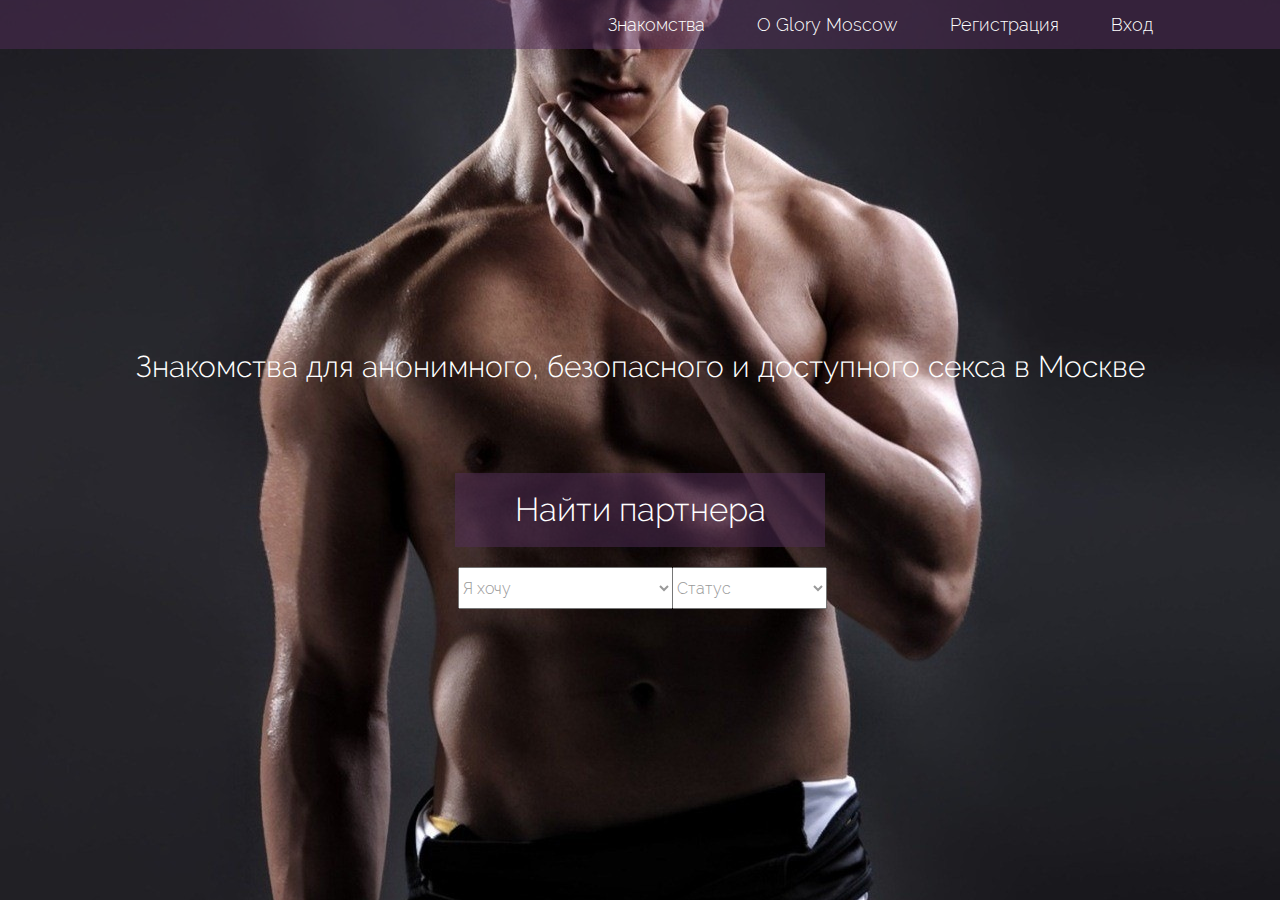
<file: Moscow Glory/index.html>
<!DOCTYPE html>
<html>
	<head>
		<meta charset="utf-8">
		<link href="css/normalize.css" rel="stylesheet">
		<link href="css/style.css" rel="stylesheet">
		<title>Glory Moscow</title>
	</head>
	<body>
		<header class="main-header">
			<div class="container">
				<nav class="main-nav">
					<ul class="menu clearfix">
						<li class="acquaintance">
							<a href="search.html">Знакомства</a>
						</li>
						<li class="about">
							<a href="about.html">О Glory Moscow</a>
						</li>
						<div class="user-block">
							<div class="logged-out show">
								<li class="registration">
									<a href="#" class="sign-up-btn js-open-form-button js-close-form-button">Регистрация</a>
								</li>
								<li class="menu-item">
									<a href="#" class="sign-in-btn js-open-form-button js-close-form-button">Вход</a>
								</li>
							</div>
							<div class="logged-in hide">
								<li class="user-account">
									<a href="#">
									<div class="user-avatar">
										<img src="img/icon61.png" width=40px height=40px alt="user avatar">
									</div>
										Личный кабинет
									</a>
								</li>
							</div>
						</div>
					</ul>
				</nav>
			</div>
		</header>
		<main class="container">
			<h1 class="site-title">
				Знакомства для анонимного, безопасного и доступного секса в Москве
			</h1>
			<form class="search">
				<a href="#" class="search-btn">Найти партнера</a>
				<select name="i-want">
					<option value="">Я хочу</option>
					<option value="ass-fuck">Выебать в жопу</option>
					<option value="ass-be-fucked">Дать в жопу</option>
					<option value="suck">Отсосать</option>
					<option value="be-sucked">Чтобы мне отсосали</option>
					<option value="ass-to-mouth">Из попки в ротик</option>
				</select>
				<select name="status">
					<option value="">Статус</option>
					<option value="new">Новеньких</option>
					<option value="old">Бывалых</option>
				</select>
			</form>
		</main>
		<div class="sign-up-window no-display js-window">
			<a class="close-window js-close-form-button" href="#">
				<div class="left-top"></div>
				<div class="right-top"></div>
			</a>
			<form>
				<input type="text" value="Логин" name="login" data-name="Логин" class="user-info">
				<input type="text" value="Пароль" name="password" data-name="Пароль" class="user-info">
				<input type="text" value="Почта" name="email" data-name="Почта" class="user-info">
				<input type="submit" class="sign-up-btn" value="Регистрация">
			</form>
		</div>
		<div class="sign-in-window no-display js-window">
			<a class="close-window js-close-form-button" href="#">
				<div class="left-top"></div>
				<div class="right-top"></div>
			</a>
			<form>
				<input type="text" value="Логин" name="login" data-name="Логин" class="user-info">
				<input type="text" value="Пароль" name="password" data-name="Пароль" class="user-info">
				<input type="submit" class="login-btn" value="Войти">
				<a class="remember-password js-open-form-button js-close-form-button" href="#">Не помню пароль</a>
			</form>
		</div>
		<div class="forgot-password-window no-display js-window">
			<a class="close-window js-close-form-button" href="#">
				<div class="left-top"></div>
				<div class="right-top"></div>
			</a>
			<form>
				<input type="text" value="Почта" name="FPemail" data-name="Почта" class="user-info">
				<input type="submit" class="forgot-password-btn" value="Напомнить пароль">
			</form>
		</div>
	<script src="js/loginWindow.js"></script>
	<!--<script src="js/signup.js"></script>-->
	</body>
</html>
</file>
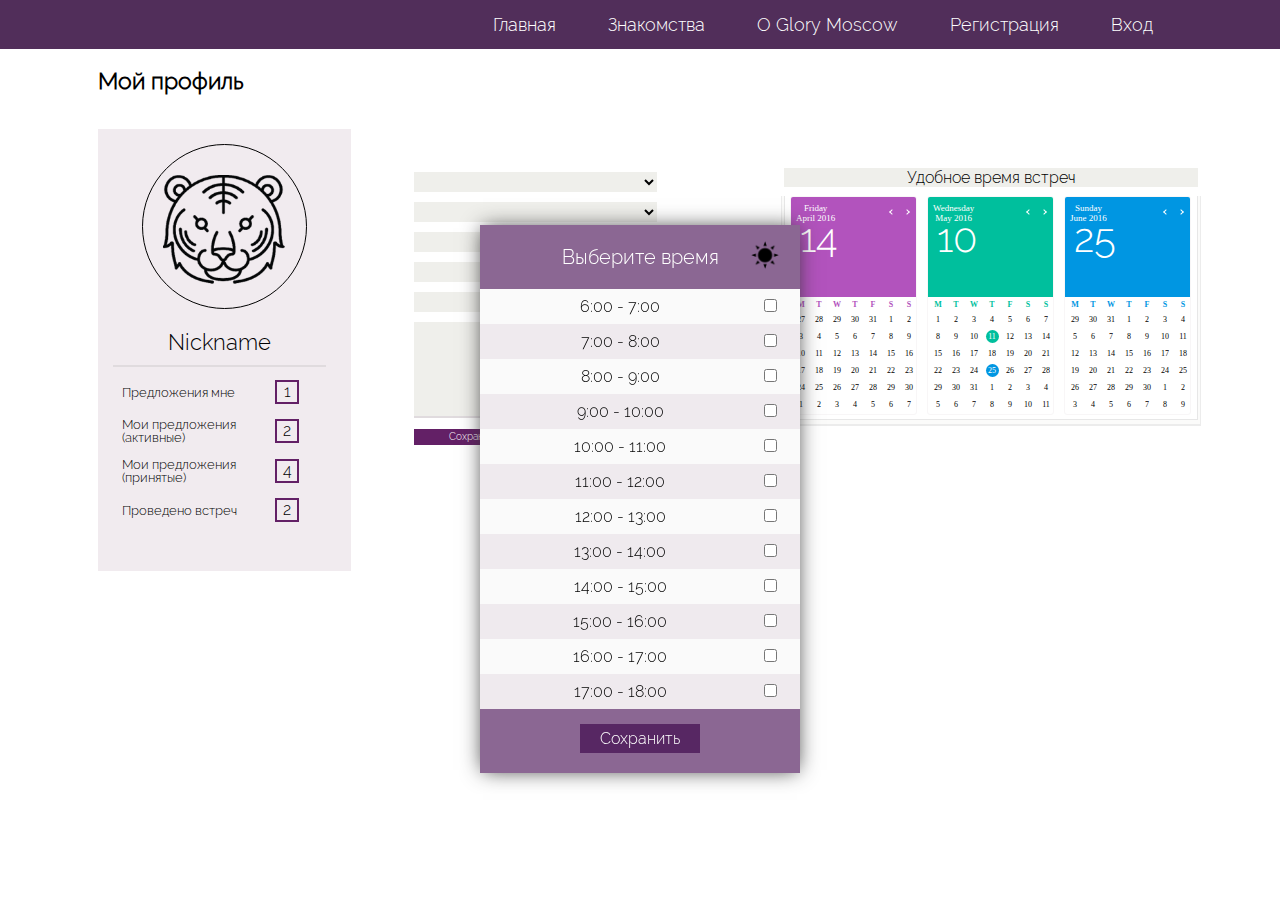
<file: Moscow Glory/profile.html>
<!DOCTYPE html>
<html>
	<head>
		<meta charset="utf-8">
		<link href="css/normalize.css" rel="stylesheet">
		<link href="css/style.css" rel="stylesheet">
		<title>Glory Moscow</title>
	</head>
	<body class="profile">
		<header class="main-header profile">
			<div class="container">
				<nav class="main-nav">
					<ul class="menu clearfix">
						<li class="main">
							<a href="index.html">Главная</a>
						</li>
						<li class="acquaintance">
							<a href="search.html">Знакомства</a>
						</li>
						<li class="about active">
							<a href="about.html">О Glory Moscow</a>
						</li>
						<div class="user-block">
							<div class="logged-out show">
								<li class="registration">
									<a href="#" class="sign-up-btn js-open-form-button js-close-form-button">Регистрация</a>
								</li>
								<li class="menu-item">
									<a href="#" class="sign-in-btn js-open-form-button js-close-form-button">Вход</a>
								</li>
							</div>
							<div class="logged-in hide">
								<li class="user-account">
									<a href="#">
									<div class="user-avatar">
										<img src="img/icon61.png" width=40px height=40px alt="user avatar">
									</div>
										Личный кабинет
									</a>
								</li>
							</div>
						</div>
					</ul>
				</nav>
			</div>
		</header>
		<main class="container clearfix profile">
			<h1 class="page-title profile">Мой профиль</h1>
			<section class="account">
				<div class="avatar">
					<img src="img/icon5.png"></img>
				</div>
				<div class="nickname">
					Nickname
				</div>
					<div class="statistics">
						<div class="statistics-item">
							<span class="statistics-title">Предложения мне</span>
							<div class="statistics-number js-stat-form-button">
								<a href="#">1</a>
							</div>
							<section class="my-offers no-display js-protect-from-auto-closure js-stat-form-window" id="firstStatSection">
								<div class="meetings-scroller">
									<article class="my-offers-item">
										<div class="offer-body clearfix">
											<div class="offers-avatar">
												<img src="img/icon3.png" width=60px height=60px >
											</div>
											<div class="offer-text">
												<p>Пользователь <span class="user-name">UserName</span><br>
												хочет назначить вам встречу</p>
												<p class="offer-time">
													Чт, 5 октября, 2016 года в 16:00
												</p>
											</div>
										</div>
										<div class="offer-buttons clearfix">
											<button class="offer-button accept">Принять</button>
											<button class="offer-button decline">Отклонить</button>
										</div>
									</article>
									<article class="my-offers-item">
										<div class="offer-body clearfix">
											<div class="offers-avatar">
												<img src="img/icon3.png" width=60px height=60px >
											</div>
											<div class="offer-text">
												<p>Пользователь <span class="user-name">UserName</span><br>
												хочет назначить вам встречу</p>
												<p class="offer-time">
													Чт, 5 октября, 2016 года в 16:00
												</p>
											</div>
										</div>
										<div class="offer-buttons clearfix">
											<button class="offer-button accept">Принять</button>
											<button class="offer-button decline">Отклонить</button>
										</div>
									</article>
								</div>
							</section>
						</div>
						<div class="statistics-item">
							<span class="statistics-title">Мои предложения (активные)</span>
							<div class="statistics-number js-stat-form-button">
								<a href="#">
									2
								</a>
							</div>
							<section class="active-offers js-protect-from-auto-closure js-stat-form-window no-display" id="secondStatSection">
								<div class="active-offers-title">
									Ожидают подтверждения
								</div>
								<div class="meetings-scroller">
									<article class="active-offers-item">
										<div class="active-offer-body clearfix">
											<div class="offers-avatar">
												<img src="img/icon3.png" width=60px height=60px>
											</div>
											<div class="offer-text active">
												<p class="active-user">UserName</p>
												<p class="offer-time">
													Чт, 5 октября, 2016 года в 16:00
												</p>
											</div>
										</div>
									</article>
								</div>
							</section>
						</div>
						<div class="statistics-item">
							<span class="statistics-title">Мои предложения (принятые)</span>
							<div class="statistics-number js-stat-form-button">
								<a href="#">
									4
								</a>
							</div>
							<section class="active-offers js-protect-from-auto-closure js-stat-form-window no-display" id="thirdStatSection">
								<div class="active-offers-title">
										Принятые встречи
								</div>
								<div class="meetings-scroller">
									<article class="active-offers-item js-upcoming-meeting">
										<div class="active-offer-body clearfix">
											<div class="offers-avatar">
												<img src="img/icon3.png" width=60px height=60px>
											</div>
											<div class="offer-text active">
												<p class="active-user">UserName</p>
												<p class="offer-time passed">
													Чт, 5 октября, 2016 года в 16:00
												</p>
											</div>
										</div>
										<button class="cancel-meeting-button">
											Отменить
										</button>
									</article>
									<article class="active-offers-item js-upcoming-meeting">
										<div class="active-offer-body clearfix">
											<div class="offers-avatar">
												<img src="img/icon3.png" width=60px height=60px>
											</div>
											<div class="offer-text active">
												<p class="active-user">UserName</p>
												<p class="offer-time passed">
													Чт, 5 октября, 2016 года в 16:00
												</p>
											</div>
										</div>
										<button class="cancel-meeting-button">
											Отменить
										</button>
									</article>
								</div>
							</section>
						</div>
						<div class="statistics-item">
							<span class="statistics-title">Проведено встреч</span>
							<div class="statistics-number js-stat-form-button">
								<a href="#">
									2
								</a>
							</div>
							<section class="active-offers js-protect-from-auto-closure js-stat-form-window no-display" id="forthStatSection">
								<article class="active-offers-item">
									<div class="active-offers-title">
										Прошедшие встречи
									</div>
									<div class="meetings-scroller">
										<div class="active-offer-body clearfix">
											<div class="offers-avatar">
												<img src="img/icon3.png" width=60px height=60px>
											</div>
											<div class="offer-text active">
												<p class="active-user">UserName</p>
												<p class="offer-time passed">
													Чт, 5 октября, 2016 года в 16:00
												</p>
											</div>
										</div>
										<div class="active-offer-body clearfix">
											<div class="offers-avatar">
												<img src="img/icon3.png" width=60px height=60px>
											</div>
											<div class="offer-text active">
												<p class="active-user">UserName</p>
												<p class="offer-time passed">
													Чт, 5 октября, 2016 года в 16:00
												</p>
											</div>
										</div>
										<div class="active-offer-body clearfix">
											<div class="offers-avatar">
												<img src="img/icon3.png" width=60px height=60px>
											</div>
											<div class="offer-text active">
												<p class="active-user">UserName</p>
												<p class="offer-time passed">
													Чт, 5 октября, 2016 года в 16:00
												</p>
											</div>
										</div>
										<div class="active-offer-body clearfix">
											<div class="offers-avatar">
												<img src="img/icon3.png" width=60px height=60px>
											</div>
											<div class="offer-text active">
												<p class="active-user">UserName</p>
												<p class="offer-time passed">
													Чт, 5 октября, 2016 года в 16:00
												</p>
											</div>
										</div>
										<div class="active-offer-body clearfix">
											<div class="offers-avatar">
												<img src="img/icon3.png" width=60px height=60px>
											</div>
											<div class="offer-text active">
												<p class="active-user">UserName</p>
												<p class="offer-time passed">
													Чт, 5 октября, 2016 года в 16:00
												</p>
											</div>
										</div>
									</div>
								</article>
							</section>
						</div>
					</div>
			</section>
			<section class="settings clearfix">
				<select class="iwant">
				</select>
				<select class="age">
				</select>
				<select class="figure">
				</select>
				<select class="cut">
				</select>
				<select class="length">
				</select>
				<textarea class="additional-info"></textarea>
				<div class="buttons">
					<button class="save">Сохранить</button>
					<button class="edit">Редактировать</button>
				</div>
			</section>
			<section class="calendar clearfix">
				<div class="title">
					Удобное время встреч
				</div>
				<div class="border-maker clearfix">
					<div class="first month">
						<div class="big-simbols">
							<div class="weekday-and-month">
								<span>
									Friday<br>
									April 2016
								</span>
							</div>
							<div class="day">
								14
							</div>
							<div class="previous-meeting"></div>
							<div class="next-meeting"></div>
						</div>
						<div class="days">
							<table class="month-data">
								<tr class="weekdays">
									<td><span>M</span></td>
									<td><span>T</span></td>
									<td><span>W</span></td>
									<td><span>T</span></td>
									<td><span>F</span></td>
									<td><span>S</span></td>
									<td><span>S</span></td>
								</tr>
								<tr>
									<td class="not-current-month"><button class="one-day" data-dayNumber="">27</button></td>
									<td class="not-current-month"><button class="one-day" data-dayNumber="">28</button></td>
									<td class="not-current-month"><button class="one-day" data-dayNumber="">29</button></td>
									<td class="not-current-month"><button class="one-day" data-dayNumber="">30</button></td>
									<td class="not-current-month"><button class="one-day" data-dayNumber="">31</button></td>
									<td class="current-month"><button class="one-day" data-dayNumber="">1</button></td>
									<td class="current-month"><button class="one-day" data-dayNumber="">2</button></td>
								</tr>
								<tr>
									<td class="current-month"><button class="one-day" data-dayNumber="">3</button></td>
									<td class="current-month"><button class="one-day" data-dayNumber="">4</button></td>
									<td class="current-month"><button class="one-day" data-dayNumber="">5</button></td>
									<td class="current-month"><button class="one-day" data-dayNumber="">6</button></td>
									<td class="current-month"><button class="one-day" data-dayNumber="">7</button></td>
									<td class="current-month"><button class="one-day" data-dayNumber="">8</button></td>
									<td class="current-month"><button class="one-day" data-dayNumber="">9</button></td>
								</tr>
								<tr>
									<td class="current-month"><button class="one-day" data-dayNumber="">10</button></td>
									<td class="current-month"><button class="one-day" data-dayNumber="">11</button></td>
									<td class="current-month"><button class="one-day" data-dayNumber="">12</button></td>
									<td class="current-month"><button class="one-day" data-dayNumber="">13</button></td>
									<td class="current-month"><button class="one-day" data-dayNumber="">14</button></td>
									<td class="current-month"><button class="one-day" data-dayNumber="">15</button></td>
									<td class="current-month"><button class="one-day" data-dayNumber="">16</button></td>
								</tr>
								<tr>
									<td class="current-month"><button class="one-day" data-dayNumber="">17</button></td>
									<td class="current-month"><button class="one-day" data-dayNumber="">18</button></td>
									<td class="current-month"><button class="one-day" data-dayNumber="">19</button></td>
									<td class="current-month"><button class="one-day" data-dayNumber="">20</button></td>
									<td class="current-month"><button class="one-day" data-dayNumber="">21</button></td>
									<td class="current-month"><button class="one-day" data-dayNumber="">22</button></td>
									<td class="current-month"><button class="one-day" data-dayNumber="">23</button></td>
								</tr>
								<tr>
									<td class="current-month"><button class="one-day" data-dayNumber="">24</button></td>
									<td class="current-month"><button class="one-day" data-dayNumber="">25</button></td>
									<td class="current-month"><button class="one-day" data-dayNumber="">26</button></td>
									<td class="current-month"><button class="one-day" data-dayNumber="">27</button></td>
									<td class="current-month"><button class="one-day" data-dayNumber="">28</button></td>
									<td class="current-month"><button class="one-day" data-dayNumber="">29</button></td>
									<td class="current-month"><button class="one-day" data-dayNumber="">30</button></td>
								</tr>
									<td class="not-current-month"><button class="one-day" data-dayNumber="">1</button></td>
									<td class="not-current-month"><button class="one-day" data-dayNumber="">2</button></td>
									<td class="not-current-month"><button class="one-day" data-dayNumber="">3</button></td>
									<td class="not-current-month"><button class="one-day" data-dayNumber="">4</button></td>
									<td class="not-current-month"><button class="one-day" data-dayNumber="">5</button></td>
									<td class="not-current-month"><button class="one-day" data-dayNumber="">6</button></td>
									<td class="not-current-month"><button class="one-day" data-dayNumber="">7</button></td>
							</table>
						</div>
					</div>
					<div class="second month">
						<div class="big-simbols">
							<div class="weekday-and-month">
								<span>
									Wednesday<br>
									May 2016
								</span>
							</div>
							<div class="day">
								10
							</div>
							<div class="previous-meeting"></div>
							<div class="next-meeting"></div>
						</div>
						<div class="days">
							<table class="month-data">
								<tr class="weekdays">
									<td><span>M</span></td>
									<td><span>T</span></td>
									<td><span>W</span></td>
									<td><span>T</span></td>
									<td><span>F</span></td>
									<td><span>S</span></td>
									<td><span>S</span></td>
								</tr>
								<tr>
									<td class="current-month"><button class="one-day" data-dayNumber="1">1</button></td>
									<td class="current-month"><button class="one-day" data-dayNumber="2">2</button></td>
									<td class="current-month"><button class="one-day" data-dayNumber="3">3</button></td>
									<td class="current-month"><button class="one-day" data-dayNumber="4">4</button></td>
									<td class="current-month"><button class="one-day" data-dayNumber="5">5</button></td>
									<td class="current-month"><button class="one-day" data-dayNumber="6">6</button></td>
									<td class="current-month"><button class="one-day" data-dayNumber="7">7</button></td>
								</tr>
								<tr>
									<td class="current-month"><button class="one-day" data-dayNumber="8">8</button></td>
									<td class="current-month"><button class="one-day" data-dayNumber="9">9</button></td>
									<td class="current-month"><button class="one-day" data-dayNumber="10">10</button></td>
									<td class="current-month"><button class="one-day today" data-dayNumber="11">11</button></td>
									<td class="current-month"><button class="one-day" data-dayNumber="12">12</button></td>
									<td class="current-month"><button class="one-day" data-dayNumber="13">13</button></td>
									<td class="current-month"><button class="one-day" data-dayNumber="14">14</button></td>
								</tr>
								<tr>
									<td class="current-month"><button class="one-day" data-dayNumber="15">15</button></td>
									<td class="current-month"><button class="one-day" data-dayNumber="16">16</button></td>
									<td class="current-month"><button class="one-day" data-dayNumber="17">17</button></td>
									<td class="current-month"><button class="one-day" data-dayNumber="18">18</button></td>
									<td class="current-month"><button class="one-day" data-dayNumber="19">19</button></td>
									<td class="current-month"><button class="one-day" data-dayNumber="20">20</button></td>
									<td class="current-month"><button class="one-day" data-dayNumber="21">21</button></td>
								</tr>
								<tr>
									<td class="current-month"><button class="one-day" data-dayNumber="22">22</button></td>
									<td class="current-month"><button class="one-day" data-dayNumber="23">23</button></td>
									<td class="current-month"><button class="one-day" data-dayNumber="24">24</button></td>
									<td class="current-month"><button class="one-day active" data-dayNumber="25">25</button></td>
									<td class="current-month"><button class="one-day" data-dayNumber="26">26</button></td>
									<td class="current-month"><button class="one-day" data-dayNumber="27">27</button></td>
									<td class="current-month"><button class="one-day" data-dayNumber="28">28</button></td>
								</tr>
								<tr>
									<td class="current-month"><button class="one-day" data-dayNumber="29">29</button></td>
									<td class="current-month"><button class="one-day" data-dayNumber="30">30</button></td>
									<td class="current-month"><button class="one-day" data-dayNumber="31">31</button></td>
									<td class="not-current-month"><button class="one-day" data-dayNumber="1">1</button></td>
									<td class="not-current-month"><button class="one-day" data-dayNumber="2">2</button></td>
									<td class="not-current-month"><button class="one-day" data-dayNumber="3">3</button></td>
									<td class="not-current-month"><button class="one-day" data-dayNumber="4">4</button></td>
								</tr>
								<tr>
									<td class="not-current-month"><button class="one-day" data-dayNumber="5">5</button></td>
									<td class="not-current-month"><button class="one-day" data-dayNumber="6">6</button></td>
									<td class="not-current-month"><button class="one-day" data-dayNumber="7">7</button></td>
									<td class="not-current-month"><button class="one-day" data-dayNumber="8">8</button></td>
									<td class="not-current-month"><button class="one-day" data-dayNumber="9">9</button></td>
									<td class="not-current-month"><button class="one-day" data-dayNumber="10">10</button></td>
									<td class="not-current-month"><button class="one-day" data-dayNumber="11">11</button></td>
								</tr>
							</table>
						</div>
					</div>
					<div class="third month">
						<div class="big-simbols">
							<div class="weekday-and-month">
								<span>
									Sunday<br>
									June 2016
								</span>
							</div>
							<div class="day">
								25
							</div>
							<div class="previous-meeting"></div>
							<div class="next-meeting"></div>
						</div>
						<div class="days">
							<table class="month-data">
								<tr class="weekdays">
									<td><span>M</span></td>
									<td><span>T</span></td>
									<td><span>W</span></td>
									<td><span>T</span></td>
									<td><span>F</span></td>
									<td><span>S</span></td>
									<td><span>S</span></td>
								</tr>
								<tr>
									<td class="not-current-month"><button class="one-day" data-dayNumber="">29</button></td>
									<td class="not-current-month"><button class="one-day" data-dayNumber="">30</button></td>
									<td class="not-current-month"><button class="one-day" data-dayNumber="">31</button></td>
									<td class="current-month"><button class="one-day" data-dayNumber="">1</button></td>
									<td class="current-month"><button class="one-day" data-dayNumber="">2</button></td>
									<td class="current-month"><button class="one-day" data-dayNumber="">3</button></td>
									<td class="current-month"><button class="one-day" data-dayNumber="">4</button></td>
								</tr>
								<tr>
									<td class="current-month"><button class="one-day" data-dayNumber="">5</button></td>
									<td class="current-month"><button class="one-day" data-dayNumber="">6</button></td>
									<td class="current-month"><button class="one-day" data-dayNumber="">7</button></td>
									<td class="current-month"><button class="one-day" data-dayNumber="">8</button></td>
									<td class="current-month"><button class="one-day" data-dayNumber="">9</button></td>
									<td class="current-month"><button class="one-day" data-dayNumber="">10</button></td>
									<td class="current-month"><button class="one-day" data-dayNumber="">11</button></td>
								</tr>
								<tr>
									<td class="current-month"><button class="one-day" data-dayNumber="">12</button></td>
									<td class="current-month"><button class="one-day" data-dayNumber="">13</button></td>
									<td class="current-month"><button class="one-day" data-dayNumber="">14</button></td>
									<td class="current-month"><button class="one-day" data-dayNumber="">15</button></td>
									<td class="current-month"><button class="one-day" data-dayNumber="">16</button></td>
									<td class="current-month"><button class="one-day" data-dayNumber="">17</button></td>
									<td class="current-month"><button class="one-day" data-dayNumber="">18</button></td>
								</tr>
								<tr>
									<td class="current-month"><button class="one-day" data-dayNumber="">19</button></td>
									<td class="current-month"><button class="one-day" data-dayNumber="">20</button></td>
									<td class="current-month"><button class="one-day" data-dayNumber="">21</button></td>
									<td class="current-month"><button class="one-day" data-dayNumber="">22</button></td>
									<td class="current-month"><button class="one-day" data-dayNumber="">23</button></td>
									<td class="current-month"><button class="one-day" data-dayNumber="">24</button></td>
									<td class="current-month"><button class="one-day" data-dayNumber="">25</button></td>
								</tr>
								<tr>
									<td class="current-month"><button class="one-day" data-dayNumber="">26</button></td>
									<td class="current-month"><button class="one-day" data-dayNumber="">27</button></td>
									<td class="current-month"><button class="one-day" data-dayNumber="">28</button></td>
									<td class="current-month"><button class="one-day" data-dayNumber="">29</button></td>
									<td class="current-month"><button class="one-day" data-dayNumber="">30</button></td>
									<td class="not-current-month"><button class="one-day" data-dayNumber="">1</button></td>
									<td class="not-current-month"><button class="one-day" data-dayNumber="">2</button></td>
								</tr>
								<tr>
									<td class="not-current-month"><button class="one-day" data-dayNumber="">3</button></td>
									<td class="not-current-month"><button class="one-day" data-dayNumber="">4</button></td>
									<td class="not-current-month"><button class="one-day" data-dayNumber="">5</button></td>
									<td class="not-current-month"><button class="one-day" data-dayNumber="">6</button></td>
									<td class="not-current-month"><button class="one-day" data-dayNumber="">7</button></td>
									<td class="not-current-month"><button class="one-day" data-dayNumber="">8</button></td>
									<td class="not-current-month"><button class="one-day" data-dayNumber="">9</button></td>
								</tr>
							</table>
						</div>
					</div>
				</div>
			</section>
		</main>
		<div class="sign-up-window no-display js-window">
			<a class="close-window js-close-form-button" href="#">
				<div class="left-top"></div>
				<div class="right-top"></div>
			</a>
			<form>
				<input type="text" value="Логин" name="login" data-name="Логин" class="user-info">
				<input type="text" value="Пароль" name="password" data-name="Пароль" class="user-info">
				<input type="text" value="Почта" name="email" data-name="Почта" class="user-info">
				<input type="submit" class="sign-up-btn" value="Регистрация">
			</form>
		</div>
		<div class="sign-in-window no-display js-window">
			<a class="close-window js-close-form-button" href="#">
				<div class="left-top"></div>
				<div class="right-top"></div>
			</a>
			<form>
				<input type="text" value="Логин" name="login" data-name="Логин" class="user-info">
				<input type="text" value="Пароль" name="password" data-name="Пароль" class="user-info">
				<input type="submit" class="login-btn" value="Войти">
				<a class="remember-password js-open-form-button js-close-form-button" href="#">Не помню пароль</a>
			</form>
		</div>
		<div class="forgot-password-window no-display js-window">
			<a class="close-window js-close-form-button" href="#">
				<div class="left-top"></div>
				<div class="right-top"></div>
			</a>
			<form>
				<input type="text" value="Почта" name="FPemail" data-name="Почта" class="user-info">
				<input type="submit" class="forgot-password-btn" value="Напомнить пароль">
			</form>
		</div>
		<div class="time-window js-window no-display">
			<div class="window-title">
				Выберите время
			</div>
			<div class="day-half am"></div>
			<div class="day-half pm no-display"></div>
			<form class="date-and-time-inputs">
				<div class="hour-am">
					<label for="six-seven">6:00 - 7:00</label>
					<input type="checkbox" id="six-seven">
				</div>
				<div class="hour-am">
					<label for="seven-eight">7:00 - 8:00</label>
					<input type="checkbox" id="seven-eight">
				</div>
				<div class="hour-am">
					<label for="eight-nine">8:00 - 9:00</label>
					<input type="checkbox" id="eight-nine">
				</div>
				<div class="hour-am">
					<label for="nine-ten">9:00 - 10:00</label>
					<input type="checkbox" id="nine-ten">
				</div>
				<div class="hour-am">
					<label for="ten-eleven">10:00 - 11:00</label>
					<input type="checkbox" id="ten-eleven">
				</div>
				<div class="hour-am">
					<label for="eleven-twelve">11:00 - 12:00</label>
					<input type="checkbox" id="eleven-twelve">
				</div>
				<div class="hour-am">
					<label for="twelve-thirteen">12:00 - 13:00</label>
					<input type="checkbox" id="twelve-thirteen">
				</div>
				<div class="hour-am">
					<label for="thirteen-forteen">13:00 - 14:00</label>
					<input type="checkbox" id="thirteen-forteen">
				</div>
				<div class="hour-am">
					<label for="forteen-fifteen">14:00 - 15:00</label>
					<input type="checkbox" id="forteen-fifteen">
				</div>
				<div class="hour-am">
					<label for="fifteen-sixteen">15:00 - 16:00</label>
					<input type="checkbox" id="fifteen-sixteen">
				</div>
				<div class="hour-am">
					<label for="sixteen-seventeen">16:00 - 17:00</label>
					<input type="checkbox" id="sixteen-seventeen">
				</div>
				<div class="hour-am">
					<label for="seventeen-eightteen">17:00 - 18:00</label>
					<input type="checkbox" id="seventeen-eightteen">
				</div>
				<div class="hour-pm no-display">
					<label for="eightteen-nineteen">18:00 - 19:00</label>
					<input type="checkbox" id="eightteen-nineteen">
				</div>
				<div class="hour-pm no-display">
					<label for="nineteen-twenty">19:00 - 20:00</label>
					<input type="checkbox" id="nineteen-twenty">
				</div>
				<div class="hour-pm no-display">
					<label for="twenty-twenty-one">20:00 - 21:00</label>
					<input type="checkbox" id="twenty-twenty-one">
				</div>
				<div class="hour-pm no-display">
					<label for="twenty-one-twenty-two">21:00 - 22:00</label>
					<input type="checkbox" id="twenty-one-twenty-two">
				</div>
				<div class="hour-pm no-display">
					<label for="twenty-two-twenty-tree">22:00 - 23:00</label>
					<input type="checkbox" id="twenty-two-twenty-tree">
				</div>
				<div class="hour-pm no-display">
					<label for="twenty-tree-zero">23:00 - 00:00</label>
					<input type="checkbox" id="twenty-tree-zero">
				</div>
				<div class="hour-pm no-display">
					<label for="zero-one">00:00 - 01:00</label>
					<input type="checkbox" id="zero-one">
				</div>
				<div class="hour-pm no-display">
					<label for="one-two">01:00 - 02:00</label>
					<input type="checkbox" id="one-two">
				</div>
				<div class="hour-pm no-display">
					<label for="two-three">02:00 - 03:00</label>
					<input type="checkbox" id="two-three">
				</div>
				<div class="hour-pm no-display">
					<label for="three-four">03:00 - 04:00</label>
					<input type="checkbox" id="three-four">
				</div>
				<div class="hour-pm no-display">
					<label for="four-five">04:00 - 05:00</label>
					<input type="checkbox" id="four-five">
				</div>
				<div class="hour-pm no-display">
					<label for="five-six">05:00 - 06:00</label>
					<input type="checkbox" id="five-six">
				</div>
			</form>
			<div class="save-button-container">
				<button class="save-button">Сохранить</button>
			</div>
		</div>
	<div class="timeChooseFlag" data-variable=1></div>
	<script>
		var dayChooseWindowFlag = document.querySelector(".timeChooseFlag").dataset.variable;
		var dayChooseWindow = document.querySelector(".time-window.js-window");
		if (dayChooseWindowFlag && dayChooseWindow){
			if (dayChooseWindowFlag != 0) {
				if (dayChooseWindow.classList.contains("no-display")){
					dayChooseWindow.classList.remove("no-display")
				};
			};
		};
	</script>
	<script src="js/loginWindow.js"></script>
	<script src="js/meetingDelete.js"></script>
	<script src="js/halfOfTheDay.js"></script>
	</body>
</html>
</file>
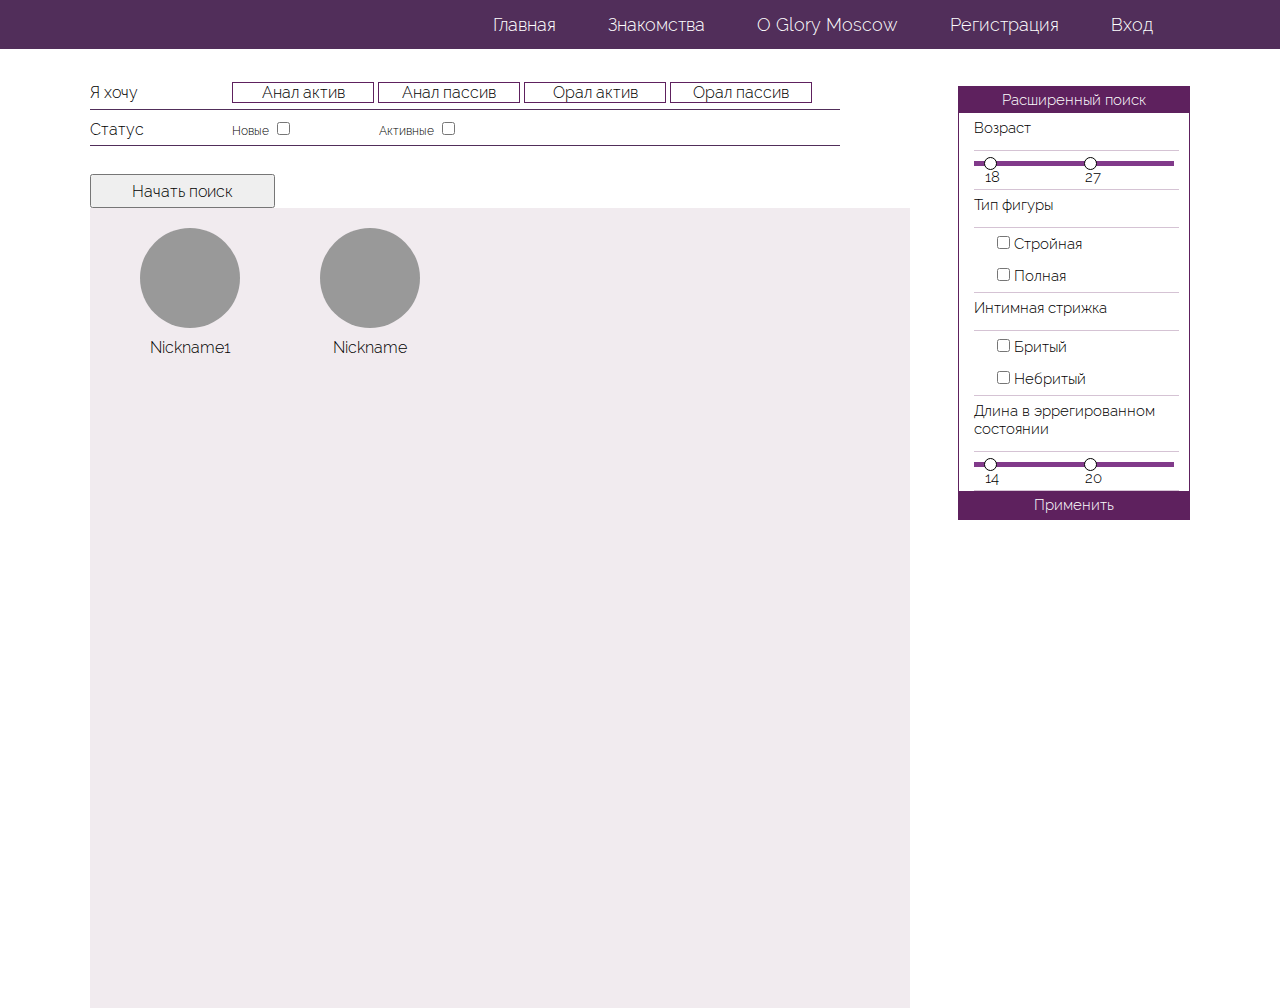
<file: Moscow Glory/search.html>
<!DOCTYPE html>
<html>
	<head>
		<meta charset="utf-8">
		<link href="css/normalize.css" rel="stylesheet">
		<link href="css/style.css" rel="stylesheet">
		<title>Glory Moscow</title>
	</head>
	<body class="search">
		<header class="main-header profile about">
			<div class="container">
				<nav class="main-nav">
					<ul class="menu clearfix">
						<li class="main">
							<a href="index.html">Главная</a>
						</li>
						<li class="acquaintance">
							<a>Знакомства</a>
						</li>
						<li class="about active">
							<a href="about.html">О Glory Moscow</a>
						</li>
						<div class="user-block">
							<div class="logged-out show">
								<li class="registration">
									<a href="#" class="sign-up-btn js-open-form-button js-close-form-button">Регистрация</a>
								</li>
								<li class="menu-item">
									<a href="#" class="sign-in-btn js-open-form-button js-close-form-button">Вход</a>
								</li>
							</div>
							<div class="logged-in hide">
								<li class="user-account">
									<a href="#">
									<div class="user-avatar">
										<img src="img/icon61.png" width=40px height=40px alt="user avatar">
									</div>
										Личный кабинет
									</a>
								</li>
							</div>
						</div>
					</ul>
				</nav>
			</div>
		</header>
		<main class="search container clearfix">
			<div class="left-part">
				<form class="simple-search">
					<div class="I-want">
						<span class="filter-title">Я хочу</span>
						<div class="btn">
							<input type="checkbox" name="want-anal-active" class="js-search-buttons">
							<label for="want-anal-active">Анал актив</label>
						</div>
						<div class="btn">
							<input type="checkbox" name="want-anal-passive" class="js-search-buttons">
							<label for="want-anal-passive">Анал пассив</label>
						</div>
						<div class="btn">
							<input type="checkbox" name="want-oral-active" class="js-search-buttons">
							<label for="want-oral-active">Орал актив</label>
						</div>
						<div class="btn">
							<input type="checkbox" name="want-oral-passive" class="js-search-buttons">
							<label for="want-oral-passive">Орал пассив</label>
						</div>
					</div>
					<div class="status">
						<span class="filter-title">Статус</span>
						<label for="new">Новые</label>
						<input type="checkbox" class="filter-checkbox" id="new">
						<label for="old">Активные</label>
						<input type="checkbox" class="filter-checkbox" id="old">
					</div>
					<button class="submit-btn">Начать поиск</button>
				</form>
				<section class="result">
					<article class="result-item">
						<div class="js-open-meeting-window">
							<div class="avatar"></div>
							<div class="nickname">Nickname1</div>
						</div>
						<div class="meeting-choose no-display" id="first-search-result">
							<div class="meeting-choose-title js-protect-from-auto-closure">Приглашение</div>
							<div class="meeting-var-item js-protect-from-auto-closure">
								<label for="first-var">4 июня 2016, 15:00</label>
								<input type="checkbox" id="first-var">
							</div>
							<div class="meeting-var-item js-protect-from-auto-closure">
								<label for="second-var">5 июня 2016, 15:00</label>
								<input type="checkbox" id="first-var">
							</div>
							<button class="send-invitation">Отправить приглашение</button>
						</div>
					</article>
					<article class="result-item">
						<div class="js-open-meeting-window">
							<div class="avatar"></div>
							<div class="nickname">Nickname</div>
						</div>
						<div class="meeting-choose no-display" id="second-search-result">
							<div class="meeting-choose-title js-protect-from-auto-closure">Приглашение</div>
							<div class="meeting-var-item js-protect-from-auto-closure">
								<label for="first-var">6 июня 2016, 15:00</label>
								<input type="checkbox" id="first-var">
							</div>
							<div class="meeting-var-item js-protect-from-auto-closure">
								<label for="second-var">7 июня 2016, 15:00</label>
								<input type="checkbox" id="first-var">
							</div>
							<button class="send-invitation">Отправить приглашение</button>
						</div>
					</article>
				</section>
			</div>
			<form class="right-part">
				<div class="filter-title">
					Расширенный поиск
				</div>
				<div class="paddings-maker">
					<div class="filter-sub-title">
						Возраст
					</div>
					<div class="age filter-toggle">
						<div class="bar"></div>
						<div class="selected-range"></div>
						<div class="toggle toggle-left" draggable="true">
							<span class="toggle-label">18</span>
							<input type="text" class="js-toggles" name="age-left-toggle">
						</div>
						<div class="toggle toggle-right">
							<span class="toggle-label">27</span>
							<input type="text" class="js-toggles" name="age-right-toggle">
						</div>
					</div>
					<div class="filter-sub-title">
						Тип фигуры
					</div>
					<div class="filter-parameters">
						<div class="case">
							<input type="checkbox" class="filter-checkbox" id="skinny">
							<label for="skinny">Стройная</label>
						</div>
						<div class="case">
							<input type="checkbox" class="filter-checkbox" id="fat">
							<label for="fat">Полная</label>
						</div>
					</div>
					<div class="filter-sub-title">
						Интимная стрижка
					</div>
					<div class="filter-parameters">
						<div class="case">
							<input type="checkbox" class="filter-checkbox" id="shaved">
							<label for="shaved">Бритый</label>
						</div>
						<div class="case">
							<input type="checkbox" class="filter-checkbox" id="hairy">
							<label for="hairy">Небритый</label>
						</div>
					</div>
					<div class="filter-sub-title">Длина в эррегированном состоянии</div>
					<div class="length filter-toggle">
						<div class="bar"></div>
						<div class="selected-range"></div>
						<div class="toggle toggle-left">
							<span class="toggle-label">14</span>
							<input type="text" class="js-toggles" name="length-left-toggle">
						</div>
						<div class="toggle toggle-right">
							<span class="toggle-label">20</span>
							<input type="text" class="js-toggles" name="length-right-toggle">
						</div>
					</div>
				</div>
				<button href="#" class="filter-submit">
					Применить
				</button>
			</form>
		</main>
		<div class="sign-up-window no-display js-window">
			<a class="close-window js-close-form-button" href="#">
				<div class="left-top"></div>
				<div class="right-top"></div>
			</a>
			<form>
				<input type="text" value="Логин" name="login" data-name="Логин" class="user-info">
				<input type="text" value="Пароль" name="password" data-name="Пароль" class="user-info">
				<input type="text" value="Почта" name="email" data-name="Почта" class="user-info">
				<input type="submit" class="sign-up-btn" value="Регистрация">
			</form>
		</div>
		<div class="sign-in-window no-display js-window">
			<a class="close-window js-close-form-button" href="#">
				<div class="left-top"></div>
				<div class="right-top"></div>
			</a>
			<form>
				<input type="text" value="Логин" name="login" data-name="Логин" class="user-info">
				<input type="text" value="Пароль" name="password" data-name="Пароль" class="user-info">
				<input type="submit" class="login-btn" value="Войти">
				<a class="remember-password js-open-form-button js-close-form-button" href="#">Не помню пароль</a>
			</form>
		</div>
		<div class="forgot-password-window no-display js-window">
			<a class="close-window js-close-form-button" href="#">
				<div class="left-top"></div>
				<div class="right-top"></div>
			</a>
			<form>
				<input type="text" value="Почта" name="FPemail" data-name="Почта" class="user-info">
				<input type="submit" class="forgot-password-btn" value="Напомнить пароль">
			</form>
		</div>
		<script src="js/togglerAge.js"></script>
		<script src="js/togglerLength.js"></script>
		<script src="js/loginWindow.js"></script>
		<script src="js/filterButtons.js"></script>
	</body>
</html>
</file>
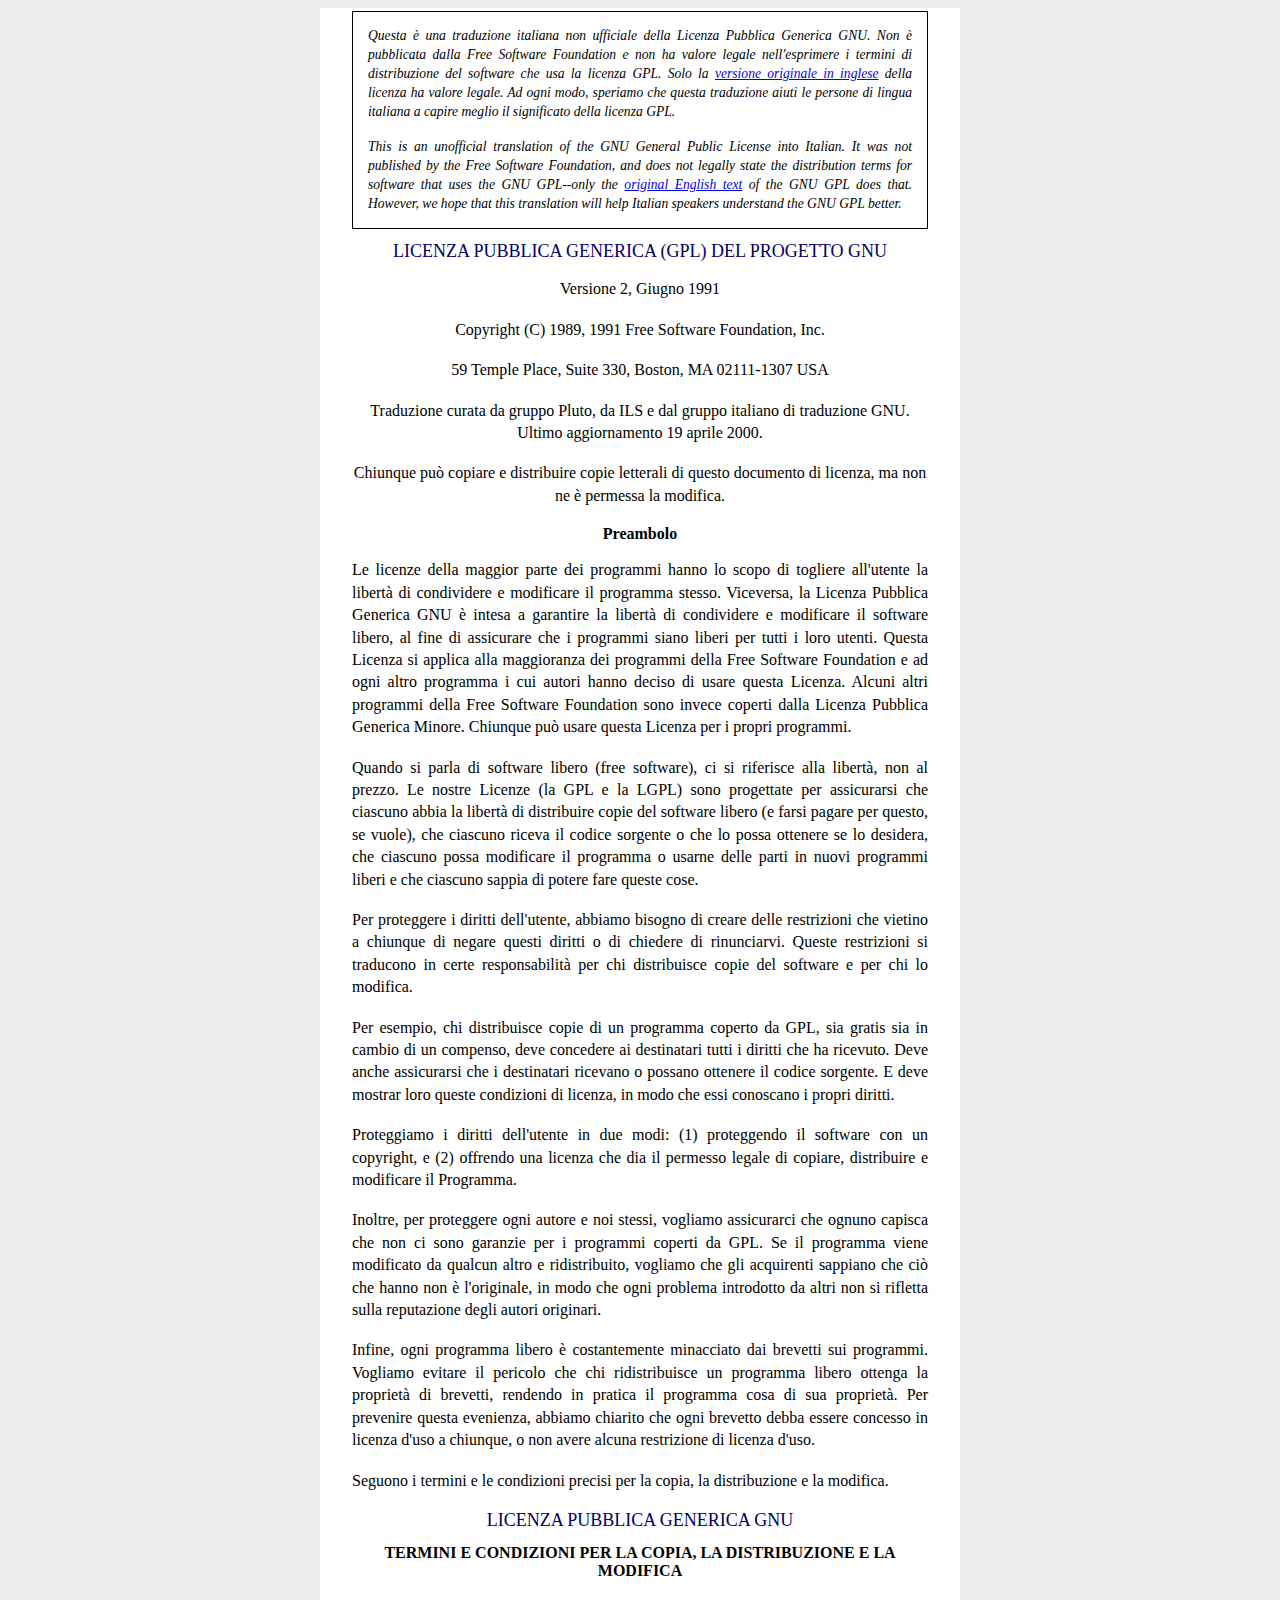
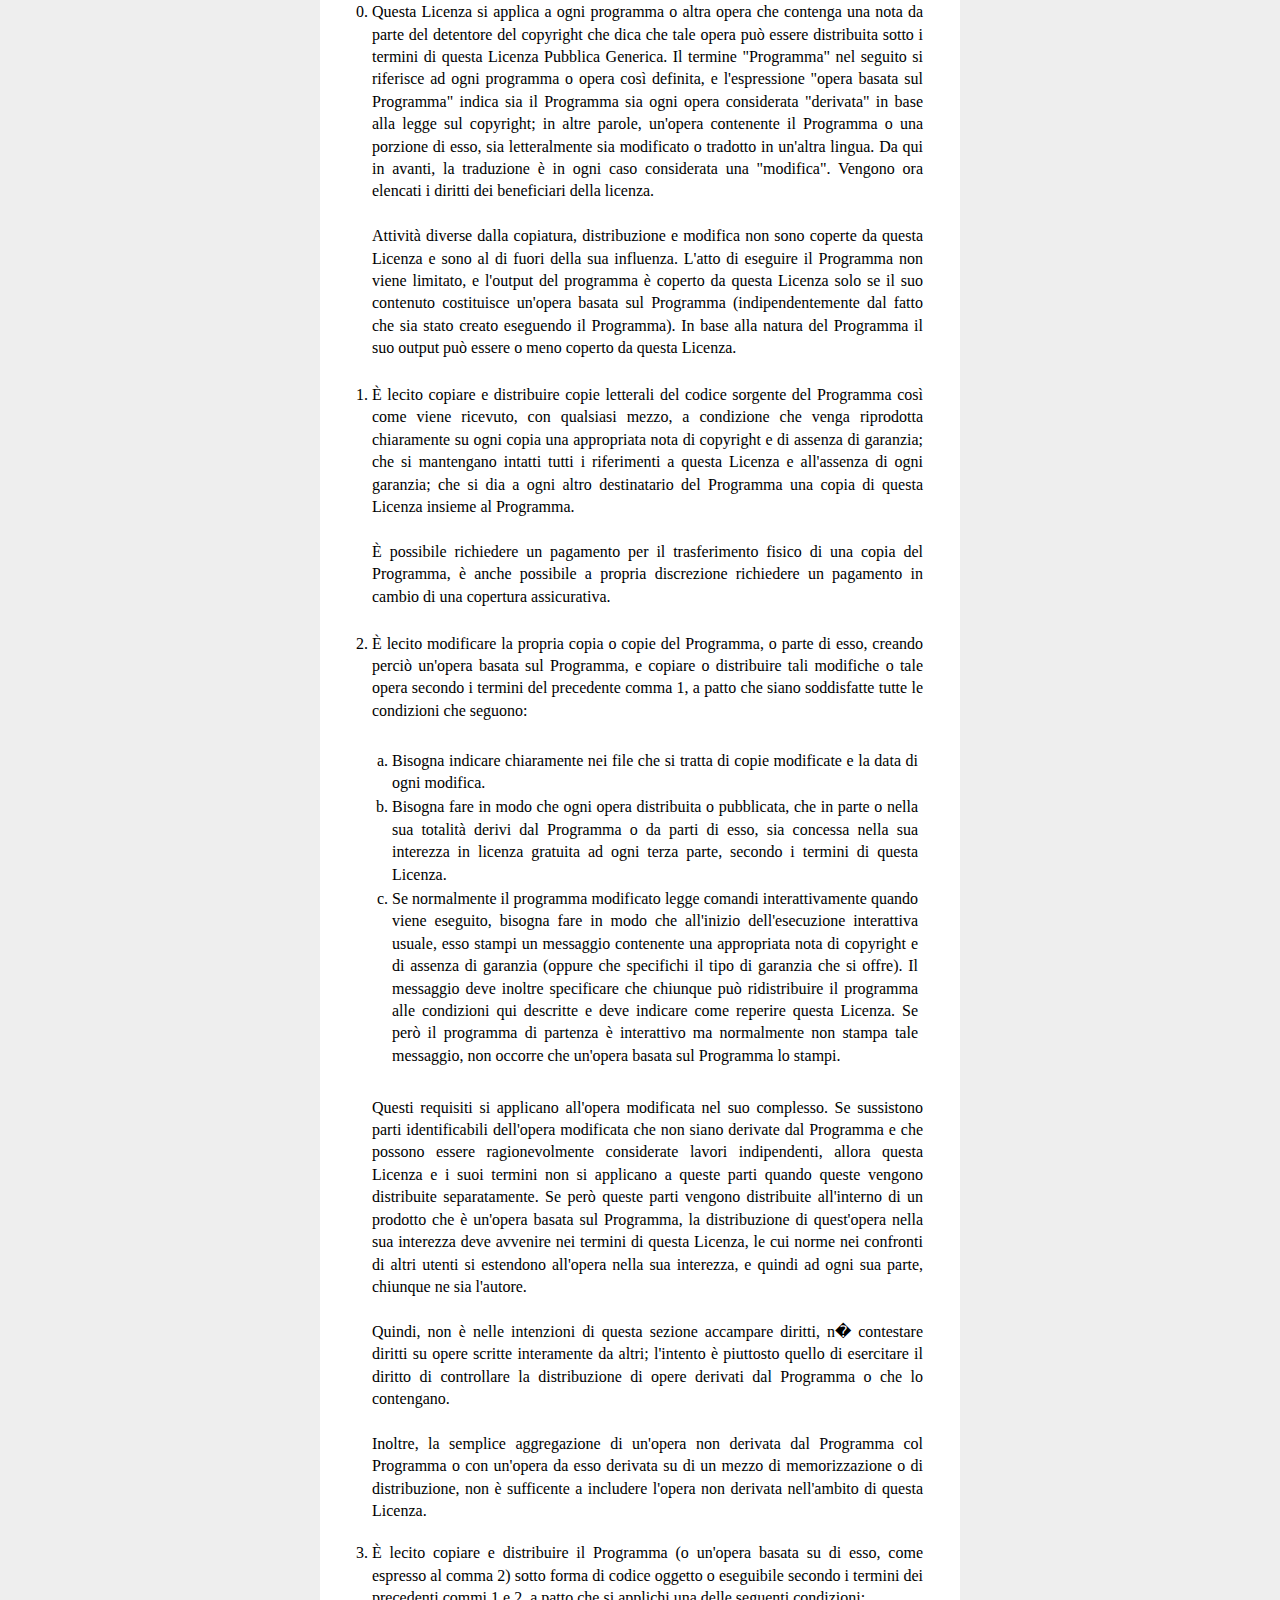
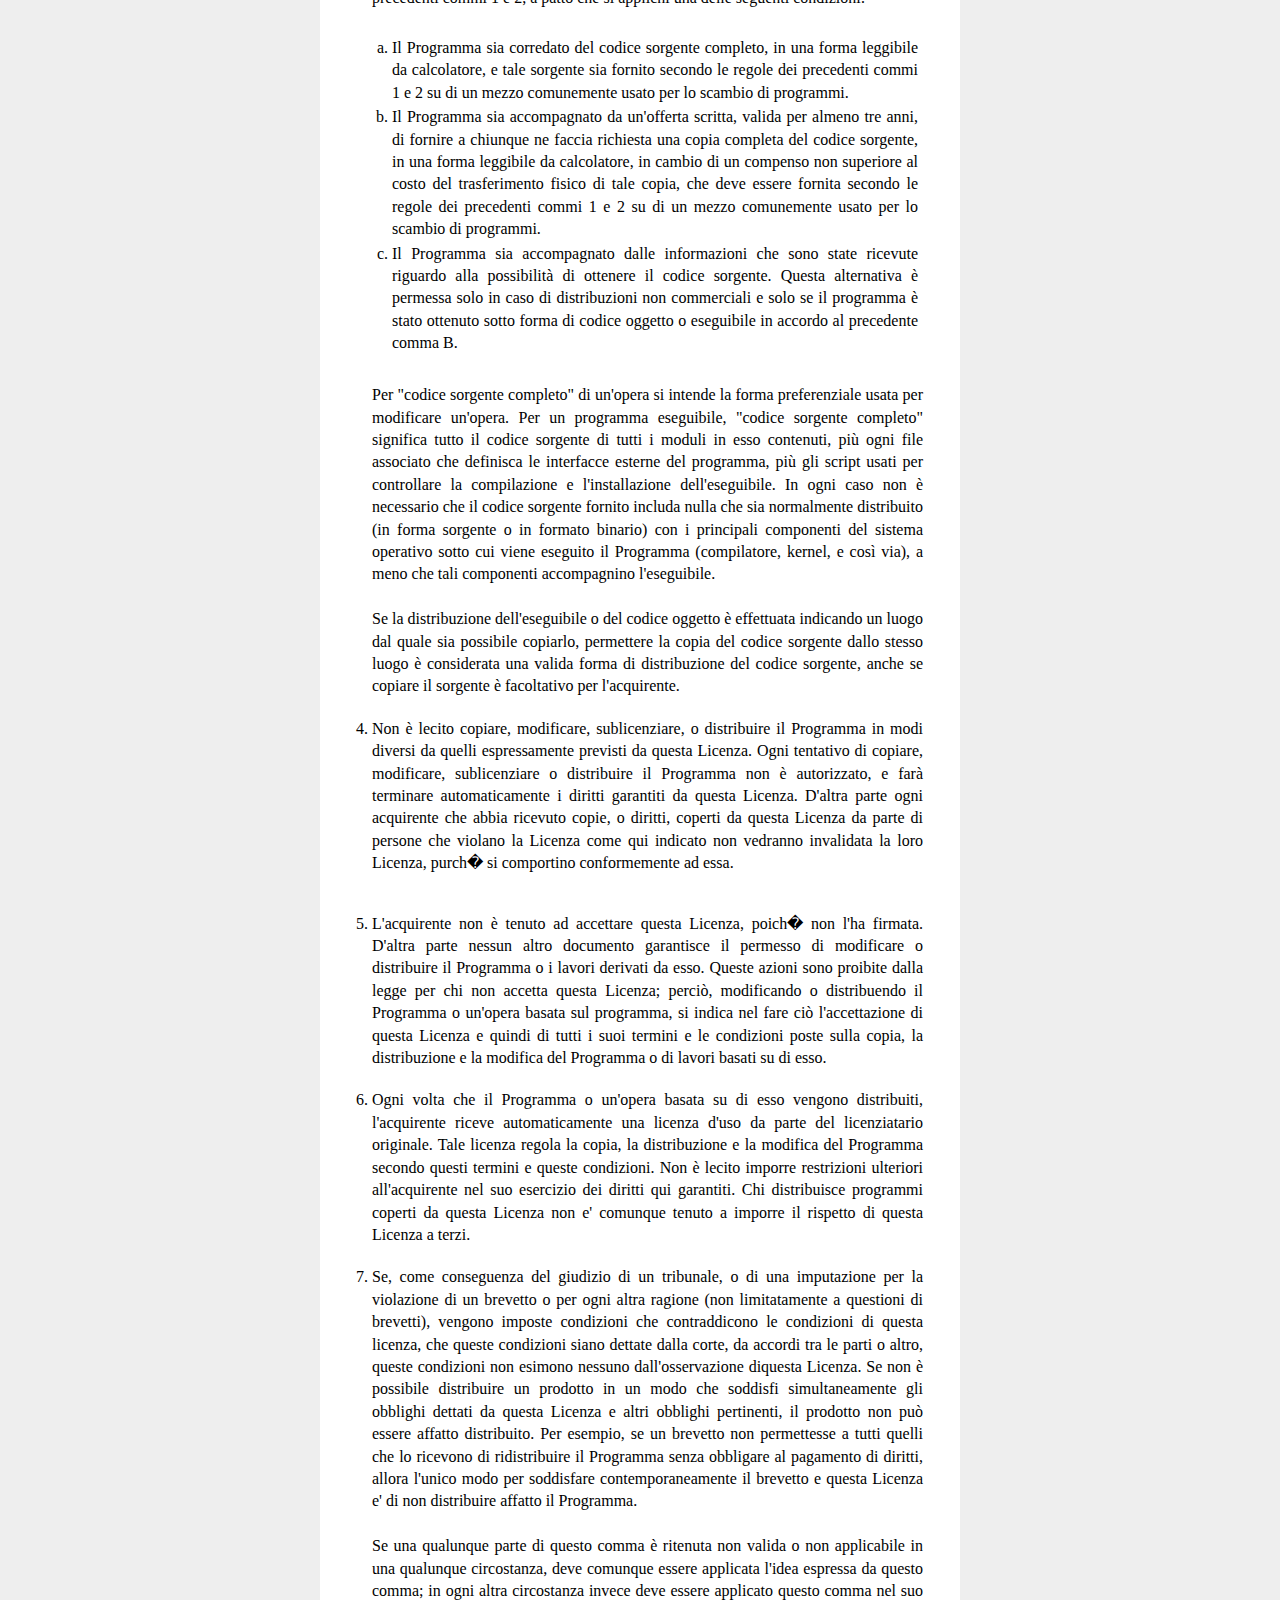
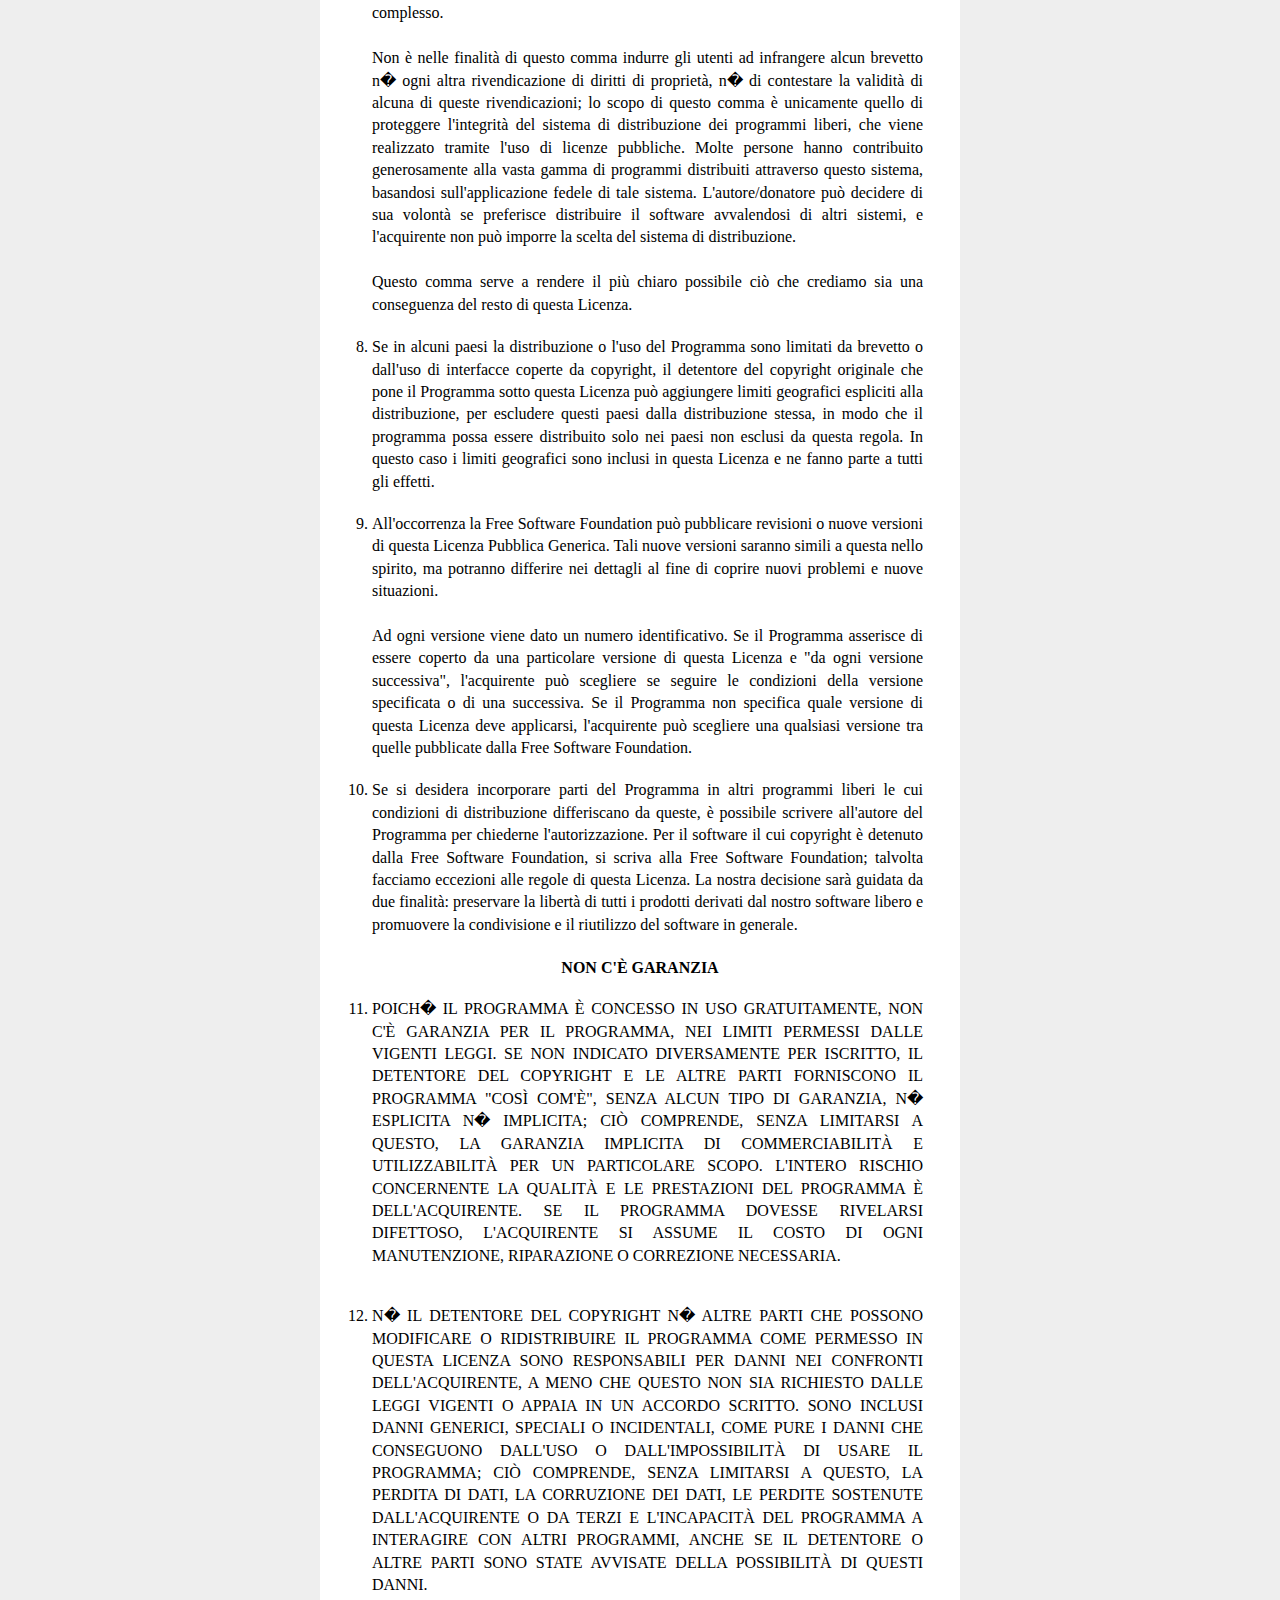
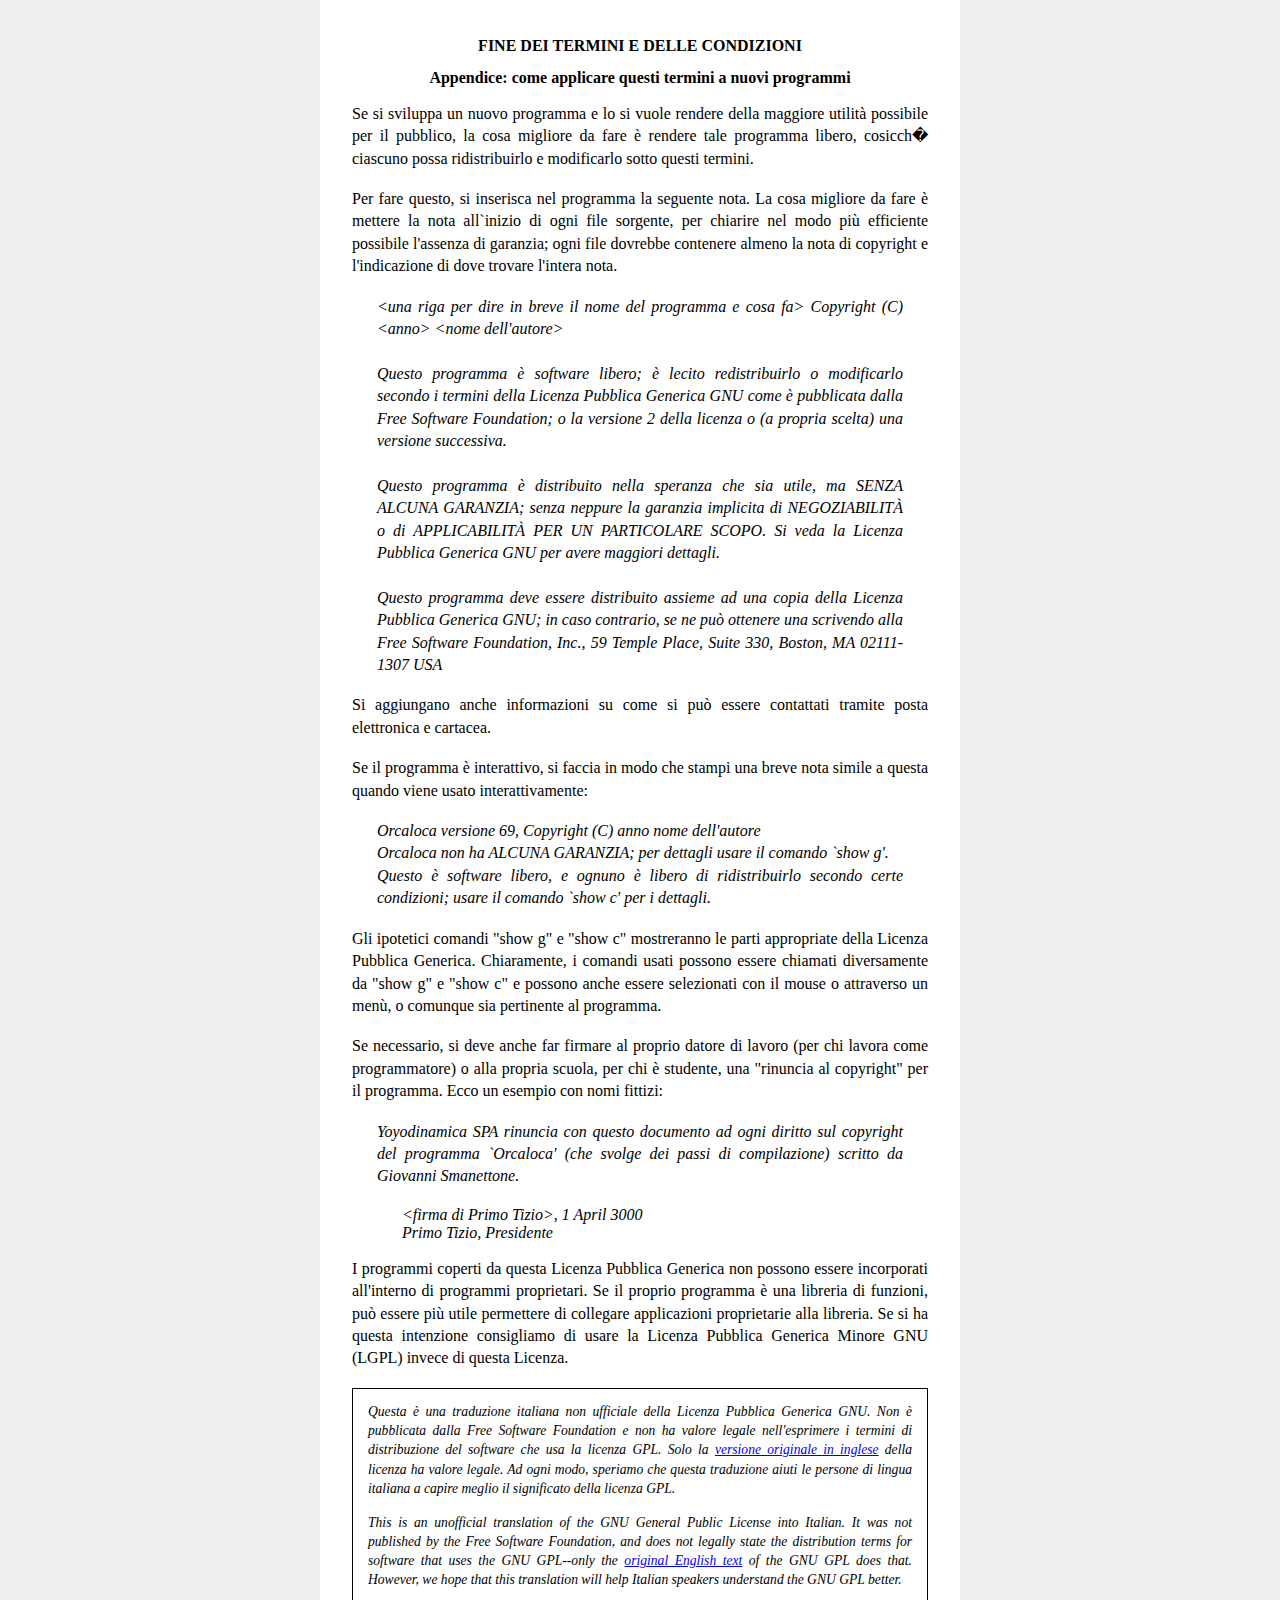
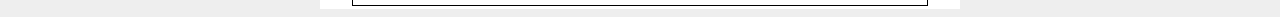
<file: public_html/licenza.html>
<!DOCTYPE html PUBLIC "-//W3C//DTD XHTML 1.0 Strict//EN" "http://www.w3.org/TR/xhtml1/DTD/xhtml1-strict.dtd">
<html xmlns="http://www.w3.org/1999/xhtml">
<head>
<title>WordPress &rsaquo; ReadMe</title>
<meta http-equiv="Content-Type" content="text/html; charset=utf-8" />
<style type="text/css" media="screen">
	<!--
	html {
		background: #eee;
	}
	body {
		background: #fff;
		color: #000;
		font-family: Georgia, "Times New Roman", Times, serif;
		margin-left: 25%;
		margin-right: 25%;
		padding: .2em 2em;
	}

	h1 {
		color: #006;
		font-size: 18px;
		font-weight: lighter;
	}

	h2 {
		font-size: 16px;
	}

	p, li, dt {
		line-height: 140%;
		padding-bottom: 2px;

	}

	ul, ol {
		padding: 5px 5px 5px 20px;
	}
	.indent {
		margin: 0 25px 0 25px;
		font-style: italic;
	}
	.nota {
		font-style: italic;
		font-size: 85%;
		border: 1px solid;
		padding: 0 15px 0 15px;
	}
	-->
	</style>
</head>
<body>
<div align="justify">
<div class="nota">
<p>Questa &egrave; una traduzione italiana non ufficiale della Licenza Pubblica Generica GNU. Non &egrave; pubblicata dalla Free Software Foundation e non ha valore legale nell'esprimere i termini di distribuzione del software che usa la licenza GPL. Solo la <a href="license.txt">versione originale in inglese</a> della licenza ha valore legale. Ad ogni modo, speriamo che questa traduzione aiuti le persone di lingua italiana a capire meglio il significato della licenza GPL.</p>
<p>This is an unofficial translation of the GNU General Public License into Italian. It was not published by the Free Software Foundation, and does not legally state the distribution terms for software that uses the GNU GPL--only the <a href="license.txt">original English text</a> of the GNU GPL does that. However, we hope that this translation will help Italian speakers understand the GNU GPL better.</p>
</div>
<h1 style="text-align: center">LICENZA PUBBLICA GENERICA (GPL) DEL PROGETTO GNU</h1>
<p style="text-align: center">Versione 2, Giugno 1991</p>
<p style="text-align: center">Copyright (C) 1989, 1991 Free Software Foundation, Inc.</p>
<p style="text-align: center">59 Temple Place, Suite 330, Boston, MA 02111-1307 USA</p>
<p style="text-align: center">Traduzione curata da gruppo Pluto, da ILS e dal gruppo italiano di traduzione GNU. Ultimo aggiornamento 19 aprile 2000.</p>
<p style="text-align: center">Chiunque pu&ograve; copiare e distribuire copie letterali di questo documento di licenza, ma non ne &egrave; permessa la modifica.</p>
<h2 style="text-align: center">Preambolo</h2>
<p>Le licenze della maggior parte dei programmi hanno lo scopo di togliere all'utente la libert&agrave; di condividere e modificare il programma stesso. Viceversa, la Licenza Pubblica Generica GNU &egrave; intesa a garantire la libert&agrave; di condividere e modificare il software libero, al fine di assicurare che i programmi siano liberi per tutti i loro utenti. Questa Licenza si applica alla maggioranza dei programmi della Free Software Foundation e ad ogni altro programma i cui autori hanno deciso di usare questa Licenza. Alcuni altri programmi della Free Software Foundation sono invece coperti dalla Licenza Pubblica Generica Minore. Chiunque pu&ograve; usare questa Licenza per i propri programmi.
<p>Quando si parla di software libero (free software), ci si riferisce alla libert&agrave;, non al prezzo. Le nostre Licenze (la GPL e la LGPL) sono progettate per assicurarsi che ciascuno abbia la libert&agrave; di distribuire copie del software libero (e farsi pagare per questo, se vuole), che ciascuno riceva il codice sorgente o che lo possa ottenere se lo desidera, che ciascuno possa modificare il programma o usarne delle parti in nuovi programmi liberi e che ciascuno sappia di potere fare queste cose.
<p>Per proteggere i diritti dell'utente, abbiamo bisogno di creare delle restrizioni che vietino a chiunque di negare questi diritti o di chiedere di rinunciarvi. Queste restrizioni si traducono in certe responsabilit&agrave; per chi distribuisce copie del software e per chi lo modifica.
<p>Per esempio, chi distribuisce copie di un programma coperto da GPL, sia gratis sia in cambio di un compenso, deve concedere ai destinatari tutti i diritti che ha ricevuto. Deve anche assicurarsi che i destinatari ricevano o possano ottenere il codice sorgente. E deve mostrar loro queste condizioni di licenza, in modo che essi conoscano i propri diritti.
<p>Proteggiamo i diritti dell'utente in due modi: (1) proteggendo il software con un copyright, e (2) offrendo una licenza che dia il permesso legale di copiare, distribuire e modificare il Programma.
<p>Inoltre, per proteggere ogni autore e noi stessi, vogliamo assicurarci che ognuno capisca che non ci sono garanzie per i programmi coperti da GPL. Se il programma viene modificato da qualcun altro e ridistribuito, vogliamo che gli acquirenti sappiano che ci&ograve; che hanno non &egrave; l'originale, in modo che ogni problema introdotto da altri non si rifletta sulla reputazione degli autori originari.
<p>Infine, ogni programma libero &egrave; costantemente minacciato dai brevetti sui programmi. Vogliamo evitare il pericolo che chi ridistribuisce un programma libero ottenga la propriet&agrave; di brevetti, rendendo in pratica il programma cosa di sua propriet&agrave;. Per prevenire questa evenienza, abbiamo chiarito che ogni brevetto debba essere concesso in licenza d'uso a chiunque, o non avere alcuna restrizione di licenza d'uso.
<p>Seguono i termini e le condizioni precisi per la copia, la distribuzione e la modifica.
<h1 style="text-align: center">LICENZA PUBBLICA GENERICA GNU</h1>
<h2 style="text-align: center">TERMINI E CONDIZIONI PER LA COPIA, LA DISTRIBUZIONE E LA MODIFICA</h2>
<ol start="0">
<li>Questa Licenza si applica a ogni programma o altra opera che contenga una nota da parte del detentore del copyright che dica che tale opera pu&ograve; essere distribuita sotto i termini di questa Licenza Pubblica Generica. Il termine "Programma" nel seguito si riferisce ad ogni programma o opera cos&igrave; definita, e l'espressione "opera basata sul Programma" indica sia il Programma sia ogni opera considerata "derivata" in base alla legge sul copyright; in altre parole, un'opera contenente il Programma o una porzione di esso, sia letteralmente sia modificato o tradotto in un'altra lingua. Da qui in avanti, la traduzione &egrave; in ogni caso considerata una "modifica". Vengono ora elencati i diritti dei beneficiari della licenza.<br /><br />
Attivit&agrave; diverse dalla copiatura, distribuzione e modifica non sono coperte da questa Licenza e sono al di fuori della sua influenza. L'atto di eseguire il Programma non viene limitato, e l'output del programma &egrave; coperto da questa Licenza solo se il suo contenuto costituisce un'opera basata sul Programma (indipendentemente dal fatto che sia stato creato eseguendo il Programma). In base alla natura del Programma il suo output pu&ograve; essere o meno coperto da questa Licenza.<br /><br />
<li>&Egrave; lecito copiare e distribuire copie letterali del codice sorgente del Programma cos&igrave; come viene ricevuto, con qualsiasi mezzo, a condizione che venga riprodotta chiaramente su ogni copia una appropriata nota di copyright e di assenza di garanzia; che si mantengano intatti tutti i riferimenti a questa Licenza e all'assenza di ogni garanzia; che si dia a ogni altro destinatario del Programma una copia di questa Licenza insieme al Programma.<br /><br />
&Egrave; possibile richiedere un pagamento per il trasferimento fisico di una copia del Programma, &egrave; anche possibile a propria discrezione richiedere un pagamento in cambio di una copertura assicurativa.<br /><br />
<li>&Egrave; lecito modificare la propria copia o copie del Programma, o parte di esso, creando perci&ograve; un'opera basata sul Programma, e copiare o distribuire tali modifiche o tale opera secondo i termini del precedente comma 1, a patto che siano soddisfatte tutte le condizioni che seguono:<br /><br />
<ol type="a">
<li>Bisogna indicare chiaramente nei file che si tratta di copie modificate e la data di ogni modifica.</li>
<li>Bisogna fare in modo che ogni opera distribuita o pubblicata, che in parte o nella sua totalit&agrave; derivi dal Programma o da parti di esso, sia concessa nella sua interezza in licenza gratuita ad ogni terza parte, secondo i termini di questa Licenza.</li>
<li>Se normalmente il programma modificato legge comandi interattivamente quando viene eseguito, bisogna fare in modo che all'inizio dell'esecuzione interattiva usuale, esso stampi un messaggio contenente una appropriata nota di copyright e di assenza di garanzia (oppure che specifichi il tipo di garanzia che si offre). Il messaggio deve inoltre specificare che chiunque pu&ograve; ridistribuire il programma alle condizioni qui descritte e deve indicare come reperire questa Licenza. Se per&ograve; il programma di partenza &egrave; interattivo ma normalmente non stampa tale messaggio, non occorre che un'opera basata sul Programma lo stampi.</li>
</ol><br />
Questi requisiti si applicano all'opera modificata nel suo complesso. Se sussistono parti identificabili dell'opera modificata che non siano derivate dal Programma e che possono essere ragionevolmente considerate lavori indipendenti, allora questa Licenza e i suoi termini non si applicano a queste parti quando queste vengono distribuite separatamente. Se per&ograve; queste parti vengono distribuite all'interno di un prodotto che &egrave; un'opera basata sul Programma, la distribuzione di quest'opera nella sua interezza deve avvenire nei termini di questa Licenza, le cui norme nei confronti di altri utenti si estendono all'opera nella sua interezza, e quindi ad ogni sua parte, chiunque ne sia l'autore.<br /><br />
Quindi, non &egrave; nelle intenzioni di questa sezione accampare diritti, n� contestare diritti su opere scritte interamente da altri; l'intento &egrave; piuttosto quello di esercitare il diritto di controllare la distribuzione di opere derivati dal Programma o che lo contengano.<br /><br />
Inoltre, la semplice aggregazione di un'opera non derivata dal Programma col Programma o con un'opera da esso derivata su di un mezzo di memorizzazione o di distribuzione, non &egrave; sufficente a includere l'opera non derivata nell'ambito di questa Licenza.</li><br />
<li>&Egrave; lecito copiare e distribuire il Programma (o un'opera basata su di esso, come espresso al comma 2) sotto forma di codice oggetto o eseguibile secondo i termini dei precedenti commi 1 e 2, a patto che si applichi una delle seguenti condizioni:<br /><br />
<ol type="a">
<li>Il Programma sia corredato del codice sorgente completo, in una forma leggibile da calcolatore, e tale sorgente sia fornito secondo le regole dei precedenti commi 1 e 2 su di un mezzo comunemente usato per lo scambio di programmi.</li>
<li>Il Programma sia accompagnato da un'offerta scritta, valida per almeno tre anni, di fornire a chiunque ne faccia richiesta una copia completa del codice sorgente, in una forma leggibile da calcolatore, in cambio di un compenso non superiore al costo del trasferimento fisico di tale copia, che deve essere fornita secondo le regole dei precedenti commi 1 e 2 su di un mezzo comunemente usato per lo scambio di programmi.</li>
<li>Il Programma sia accompagnato dalle informazioni che sono state ricevute riguardo alla possibilit&agrave; di ottenere il codice sorgente. Questa alternativa &egrave; permessa solo in caso di distribuzioni non commerciali e solo se il programma &egrave; stato ottenuto sotto forma di codice oggetto o eseguibile in accordo al precedente comma B.</li>
</ol><br />
Per "codice sorgente completo" di un'opera si intende la forma preferenziale usata per modificare un'opera. Per un programma eseguibile, "codice sorgente completo" significa tutto il codice sorgente di tutti i moduli in esso contenuti, pi&ugrave; ogni file associato che definisca le interfacce esterne del programma, pi&ugrave; gli script usati per controllare la compilazione e l'installazione dell'eseguibile. In ogni caso non &egrave; necessario che il codice sorgente fornito includa nulla che sia normalmente distribuito (in forma sorgente o in formato binario) con i principali componenti del sistema operativo sotto cui viene eseguito il Programma (compilatore, kernel, e cos&igrave; via), a meno che tali componenti accompagnino l'eseguibile.<br /><br />
Se la distribuzione dell'eseguibile o del codice oggetto &egrave; effettuata indicando un luogo dal quale sia possibile copiarlo, permettere la copia del codice sorgente dallo stesso luogo &egrave; considerata una valida forma di distribuzione del codice sorgente, anche se copiare il sorgente &egrave; facoltativo per l'acquirente.</li><br />
<li>Non &egrave; lecito copiare, modificare, sublicenziare, o distribuire il Programma in modi diversi da quelli espressamente previsti da questa Licenza. Ogni tentativo di copiare, modificare, sublicenziare o distribuire il Programma non &egrave; autorizzato, e far&agrave; terminare automaticamente i diritti garantiti da questa Licenza. D'altra parte ogni acquirente che abbia ricevuto copie, o diritti, coperti da questa Licenza da parte di persone che violano la Licenza come qui indicato non vedranno invalidata la loro Licenza, purch� si comportino conformemente ad essa.</li><br /><br />
<li>L'acquirente non &egrave; tenuto ad accettare questa Licenza, poich� non l'ha firmata. D'altra parte nessun altro documento garantisce il permesso di modificare o distribuire il Programma o i lavori derivati da esso. Queste azioni sono proibite dalla legge per chi non accetta questa Licenza; perci&ograve;, modificando o distribuendo il Programma o un'opera basata sul programma, si indica nel fare ci&ograve; l'accettazione di questa Licenza e quindi di tutti i suoi termini e le condizioni poste sulla copia, la distribuzione e la modifica del Programma o di lavori basati su di esso.</li><br />
<li>Ogni volta che il Programma o un'opera basata su di esso vengono distribuiti, l'acquirente riceve automaticamente una licenza d'uso da parte del licenziatario originale. Tale licenza regola la copia, la distribuzione e la modifica del Programma secondo questi termini e queste condizioni. Non &egrave; lecito imporre restrizioni ulteriori all'acquirente nel suo esercizio dei diritti qui garantiti. Chi distribuisce programmi coperti da questa Licenza non e' comunque tenuto a imporre il rispetto di questa Licenza a terzi.</li><br />
<li>Se, come conseguenza del giudizio di un tribunale, o di una imputazione per la violazione di un brevetto o per ogni altra ragione (non limitatamente a questioni di brevetti), vengono imposte condizioni che contraddicono le condizioni di questa licenza, che queste condizioni siano dettate dalla corte, da accordi tra le parti o altro, queste condizioni non esimono nessuno dall'osservazione diquesta Licenza. Se non &egrave; possibile distribuire un prodotto in un modo che soddisfi simultaneamente gli obblighi dettati da questa Licenza e altri obblighi pertinenti, il prodotto non pu&ograve; essere affatto distribuito. Per esempio, se un brevetto non permettesse a tutti quelli che lo ricevono di ridistribuire il Programma senza obbligare al pagamento di diritti, allora l'unico modo per soddisfare contemporaneamente il brevetto e questa Licenza e' di non distribuire affatto il Programma.<br /><br />
Se una qualunque parte di questo comma &egrave; ritenuta non valida o non applicabile in una qualunque circostanza, deve comunque essere applicata l'idea espressa da questo comma; in ogni altra circostanza invece deve essere applicato questo comma nel suo complesso.<br /><br />
Non &egrave; nelle finalit&agrave; di questo comma indurre gli utenti ad infrangere alcun brevetto n� ogni altra rivendicazione di diritti di propriet&agrave;, n� di contestare la validit&agrave; di alcuna di queste rivendicazioni; lo scopo di questo comma &egrave; unicamente quello di proteggere l'integrit&agrave; del sistema di distribuzione dei programmi liberi, che viene realizzato tramite l'uso di licenze pubbliche. Molte persone hanno contribuito generosamente alla vasta gamma di programmi distribuiti attraverso questo sistema, basandosi sull'applicazione fedele di tale sistema. L'autore/donatore pu&ograve; decidere di sua volont&agrave; se preferisce distribuire il software avvalendosi di altri sistemi, e l'acquirente non pu&ograve; imporre la scelta del sistema di distribuzione.<br /><br />
Questo comma serve a rendere il pi&ugrave; chiaro possibile ci&ograve; che crediamo sia una conseguenza del resto di questa Licenza.</li><br />
<li>Se in alcuni paesi la distribuzione o l'uso del Programma sono limitati da brevetto o dall'uso di interfacce coperte da copyright, il detentore del copyright originale che pone il Programma sotto questa Licenza pu&ograve; aggiungere limiti geografici espliciti alla distribuzione, per escludere questi paesi dalla distribuzione stessa, in modo che il programma possa essere distribuito solo nei paesi non esclusi da questa regola. In questo caso i limiti geografici sono inclusi in questa Licenza e ne fanno parte a tutti gli effetti.</li><br />
<li>All'occorrenza la Free Software Foundation pu&ograve; pubblicare revisioni o nuove versioni di questa Licenza Pubblica Generica. Tali nuove versioni saranno simili a questa nello spirito, ma potranno differire nei dettagli al fine di coprire nuovi problemi e nuove situazioni.<br /><br />
Ad ogni versione viene dato un numero identificativo. Se il Programma asserisce di essere coperto da una particolare versione di questa Licenza e "da ogni versione successiva", l'acquirente pu&ograve; scegliere se seguire le condizioni della versione specificata o di una successiva. Se il Programma non specifica quale versione di questa Licenza deve applicarsi, l'acquirente pu&ograve; scegliere una qualsiasi versione tra quelle pubblicate dalla Free Software Foundation.</li><br />
<li>Se si desidera incorporare parti del Programma in altri programmi liberi le cui condizioni di distribuzione differiscano da queste, &egrave; possibile scrivere all'autore del Programma per chiederne l'autorizzazione. Per il software il cui copyright &egrave; detenuto dalla Free Software Foundation, si scriva alla Free Software Foundation; talvolta facciamo eccezioni alle regole di questa Licenza. La nostra decisione sar&agrave; guidata da due finalit&agrave;: preservare la libert&agrave; di tutti i prodotti derivati dal nostro software libero e promuovere la condivisione e il riutilizzo del software in generale.</li>
</ol>
<h2 style="text-align: center">NON C'&Egrave; GARANZIA</h2>
<ol start="11">
<li>POICH� IL PROGRAMMA &Egrave; CONCESSO IN USO GRATUITAMENTE, NON C'&Egrave; GARANZIA PER IL PROGRAMMA, NEI LIMITI PERMESSI DALLE VIGENTI LEGGI. SE NON INDICATO DIVERSAMENTE PER ISCRITTO, IL DETENTORE DEL COPYRIGHT E LE ALTRE PARTI FORNISCONO IL PROGRAMMA "COS&Igrave; COM'&Egrave;", SENZA ALCUN TIPO DI GARANZIA, N� ESPLICITA N� IMPLICITA; CI&Ograve; COMPRENDE, SENZA LIMITARSI A QUESTO, LA GARANZIA IMPLICITA DI COMMERCIABILIT&Agrave; E UTILIZZABILIT&Agrave; PER UN PARTICOLARE SCOPO. L'INTERO RISCHIO CONCERNENTE LA QUALIT&Agrave; E LE PRESTAZIONI DEL PROGRAMMA &Egrave; DELL'ACQUIRENTE. SE IL PROGRAMMA DOVESSE RIVELARSI DIFETTOSO, L'ACQUIRENTE SI ASSUME IL COSTO DI OGNI MANUTENZIONE, RIPARAZIONE O CORREZIONE NECESSARIA.</li><br /><br />
<li>N� IL DETENTORE DEL COPYRIGHT N� ALTRE PARTI CHE POSSONO MODIFICARE O RIDISTRIBUIRE IL PROGRAMMA COME PERMESSO IN QUESTA LICENZA SONO RESPONSABILI PER DANNI NEI CONFRONTI DELL'ACQUIRENTE, A MENO CHE QUESTO NON SIA RICHIESTO DALLE LEGGI VIGENTI O APPAIA IN UN ACCORDO SCRITTO. SONO INCLUSI DANNI GENERICI, SPECIALI O INCIDENTALI, COME PURE I DANNI CHE CONSEGUONO DALL'USO O DALL'IMPOSSIBILIT&Agrave; DI USARE IL PROGRAMMA; CI&Ograve; COMPRENDE, SENZA LIMITARSI A QUESTO, LA PERDITA DI DATI, LA CORRUZIONE DEI DATI, LE PERDITE SOSTENUTE DALL'ACQUIRENTE O DA TERZI E L'INCAPACIT&Agrave; DEL PROGRAMMA A INTERAGIRE CON ALTRI PROGRAMMI, ANCHE SE IL DETENTORE O ALTRE PARTI SONO STATE AVVISATE DELLA POSSIBILIT&Agrave; DI QUESTI DANNI.</li><br />
</ol>
<h2 style="text-align: center">FINE DEI TERMINI E DELLE CONDIZIONI</h2>
<h2 style="text-align: center">Appendice: come applicare questi termini a nuovi programmi</h2>
<p>Se si sviluppa un nuovo programma e lo si vuole rendere della maggiore utilit&agrave; possibile per il pubblico, la cosa migliore da fare &egrave; rendere tale programma libero, cosicch� ciascuno possa ridistribuirlo e modificarlo sotto questi termini.</p>
<p>Per fare questo, si inserisca nel programma la seguente nota. La cosa migliore da fare &egrave; mettere la nota all`inizio di ogni file sorgente, per chiarire nel modo pi&ugrave; efficiente possibile l'assenza di garanzia; ogni file dovrebbe contenere almeno la nota di copyright e l'indicazione di dove trovare l'intera nota.</p>
<div class="indent">
<p>&lt;una riga per dire in breve il nome del programma e cosa fa&gt;
Copyright (C) &lt;anno&gt; &lt;nome dell'autore&gt;<br /><br />
Questo programma &egrave; software libero; &egrave; lecito redistribuirlo o modificarlo secondo i termini della Licenza Pubblica Generica GNU come &egrave; pubblicata dalla Free Software Foundation; o la versione 2 della licenza o (a propria scelta) una versione successiva.<br /><br />
Questo programma &egrave; distribuito nella speranza che sia utile, ma SENZA ALCUNA GARANZIA; senza neppure la garanzia implicita di NEGOZIABILIT&Agrave; o di APPLICABILIT&Agrave; PER UN PARTICOLARE SCOPO. Si veda la Licenza Pubblica Generica GNU per avere maggiori dettagli.<br /><br />
Questo programma deve essere distribuito assieme ad una copia della Licenza Pubblica Generica GNU; in caso contrario, se ne pu&ograve; ottenere una scrivendo alla Free Software Foundation, Inc., 59 Temple Place, Suite 330, Boston, MA 02111-1307 USA</p>
</div>
<p>Si aggiungano anche informazioni su come si pu&ograve; essere contattati tramite posta elettronica e cartacea.</p>
<p>Se il programma &egrave; interattivo, si faccia in modo che stampi una breve nota simile a questa quando viene usato interattivamente:</p>
<div class="indent">
<p>Orcaloca versione 69, Copyright (C) anno nome dell'autore<br />
Orcaloca non ha ALCUNA GARANZIA; per dettagli usare il comando `show g'.<br />
Questo &egrave; software libero, e ognuno &egrave; libero di ridistribuirlo secondo certe condizioni; usare il comando `show c' per i dettagli.
</div>
<p>Gli ipotetici comandi "show g" e "show c" mostreranno le parti appropriate della Licenza Pubblica Generica. Chiaramente, i comandi usati possono essere chiamati diversamente da "show g" e "show c" e possono anche essere selezionati con il mouse o attraverso un men&ugrave;, o comunque sia pertinente al programma.</p>
<p>Se necessario, si deve anche far firmare al proprio datore di lavoro (per chi lavora come programmatore) o alla propria scuola, per chi &egrave; studente, una "rinuncia al copyright" per il programma. Ecco un esempio con nomi fittizi:</p>
<div class="indent">
<p>Yoyodinamica SPA rinuncia con questo documento ad ogni diritto sul copyright del programma `Orcaloca' (che svolge dei passi di compilazione) scritto da Giovanni Smanettone.</p>
<div class="indent">
&lt;firma di Primo Tizio&gt;, 1 April 3000<br />
Primo Tizio, Presidente
</div>
</div>
<p>I programmi coperti da questa Licenza Pubblica Generica non possono essere incorporati all'interno di programmi proprietari. Se il proprio programma &egrave; una libreria di funzioni, pu&ograve; essere pi&ugrave; utile permettere di collegare applicazioni proprietarie alla libreria. Se si ha questa intenzione consigliamo di usare la Licenza Pubblica Generica Minore GNU (LGPL) invece di questa Licenza.</p>
<div class="nota">
<p>Questa &egrave; una traduzione italiana non ufficiale della Licenza Pubblica Generica GNU. Non &egrave; pubblicata dalla Free Software Foundation e non ha valore legale nell'esprimere i termini di distribuzione del software che usa la licenza GPL. Solo la <a href="license.txt">versione originale in inglese</a> della licenza ha valore legale. Ad ogni modo, speriamo che questa traduzione aiuti le persone di lingua italiana a capire meglio il significato della licenza GPL.</p>
<p>This is an unofficial translation of the GNU General Public License into Italian. It was not published by the Free Software Foundation, and does not legally state the distribution terms for software that uses the GNU GPL--only the <a href="license.txt">original English text</a> of the GNU GPL does that. However, we hope that this translation will help Italian speakers understand the GNU GPL better.</p>
</div>
</div>
</body>
</html>
</file>
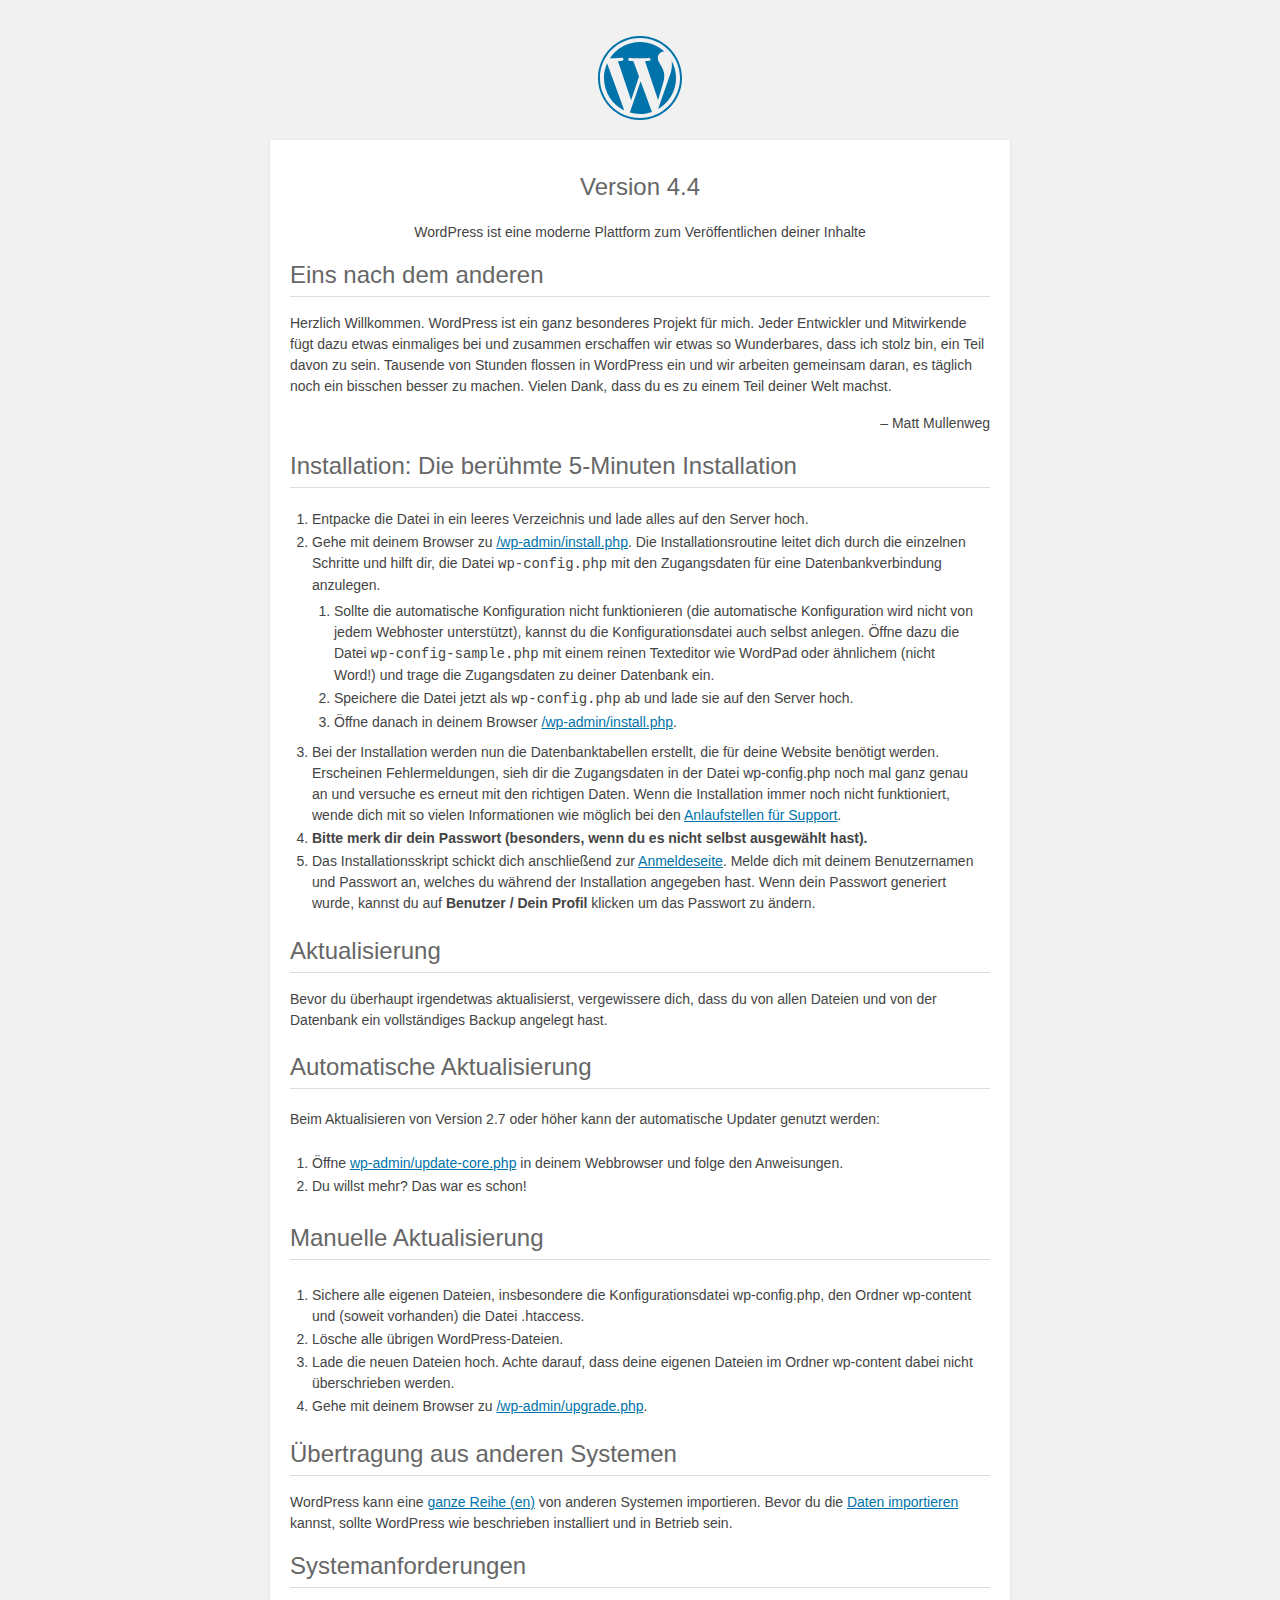
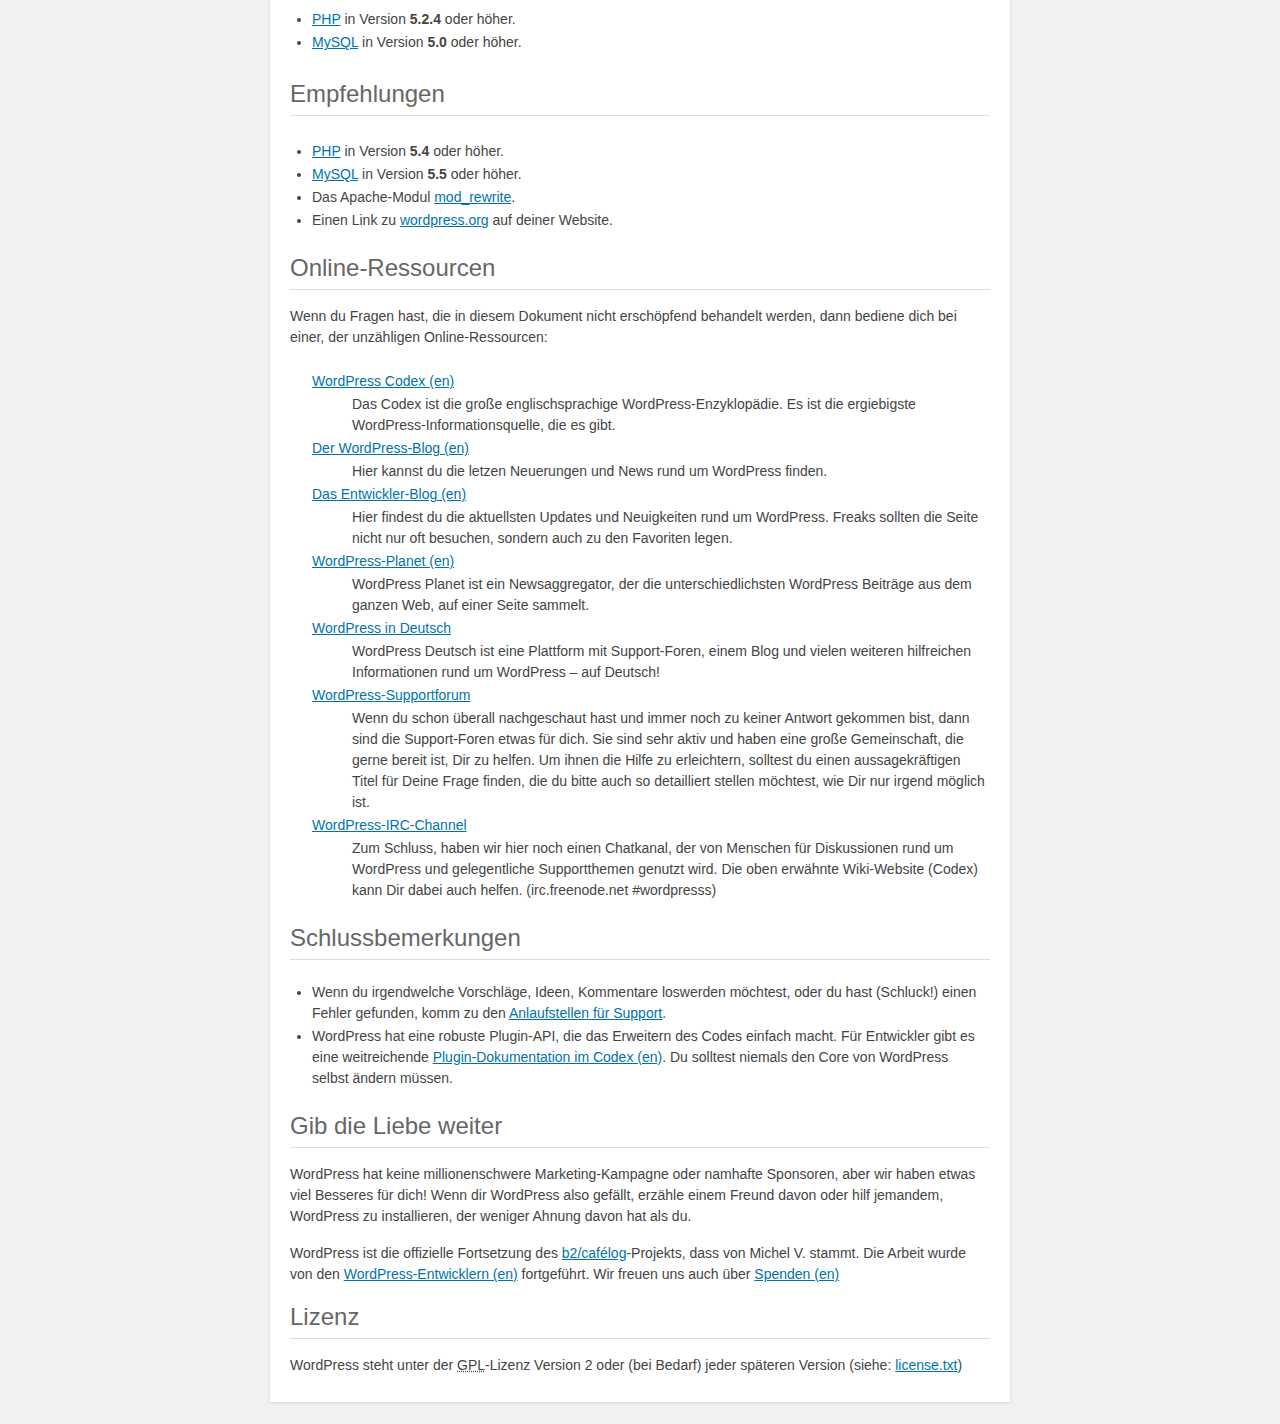
<file: public_html/liesmich.html>
<!DOCTYPE html>
<html>
<head>
	<meta name="viewport" content="width=device-width" />
	<meta http-equiv="Content-Type" content="text/html; charset=utf-8" />
	<title>WordPress &#8250; Liesmich</title>
	<link rel="stylesheet" href="wp-admin/css/install.css?ver=20100228" type="text/css" />
</head>
<body>
<h1 id="logo">
	<a href="https://wordpress.org/"><img alt="WordPress" src="wp-admin/images/wordpress-logo.png" /></a>
	<br /> Version 4.4
</h1>
<p style="text-align: center">WordPress ist eine moderne Plattform zum Veröffentlichen deiner Inhalte</p>

<h1>Eins nach dem anderen</h1>
<p>Herzlich Willkommen. WordPress ist ein ganz besonderes Projekt für mich. Jeder Entwickler und Mitwirkende fügt dazu etwas einmaliges bei und zusammen erschaffen wir etwas so Wunderbares, dass ich stolz bin, ein Teil davon zu sein. Tausende von Stunden flossen in WordPress ein und wir arbeiten gemeinsam daran, es täglich noch ein bisschen besser zu machen. Vielen Dank, dass du es zu einem Teil deiner Welt machst.</p>
<p style="text-align: right;">&#8211; Matt Mullenweg</p>

<h1>Installation: Die berühmte 5-Minuten Installation</h1>
<ol>
	<li>Entpacke die Datei in ein leeres Verzeichnis und lade alles auf den Server hoch.</li>
	<li>Gehe mit deinem Browser zu <span class="file"><a href="wp-admin/install.php">/wp-admin/install.php</a></span>. Die Installationsroutine leitet dich durch die einzelnen Schritte und hilft dir, die Datei <code>wp-config.php</code> mit den Zugangsdaten für eine Datenbankverbindung anzulegen.
		<ol>
			<li>Sollte die automatische Konfiguration nicht funktionieren (die automatische Konfiguration wird nicht von jedem Webhoster unterstützt), kannst du die Konfigurationsdatei auch selbst anlegen. Öffne dazu die Datei <code>wp-config-sample.php</code> mit einem reinen Texteditor wie WordPad oder ähnlichem (nicht Word!) und trage die Zugangsdaten zu deiner Datenbank ein.</li>
			<li>Speichere die Datei jetzt als <code>wp-config.php</code> ab und lade sie auf den Server hoch.</li>
			<li>Öffne danach in deinem Browser <span class="file"><a href="wp-admin/install.php">/wp-admin/install.php</a></span>.</li>
		</ol>
	</li>
	<li>Bei der Installation werden nun die Datenbanktabellen erstellt, die für deine Website benötigt werden. Erscheinen Fehlermeldungen, sieh dir die Zugangsdaten in der Datei <span class="file">wp-config.php</span> noch mal ganz genau an und versuche es erneut mit den richtigen Daten. Wenn die Installation immer noch nicht funktioniert, wende dich mit so vielen Informationen wie möglich bei den <a href="https://de.wordpress.org/hilfe/">Anlaufstellen für Support</a>.</li>
	<li><strong>Bitte merk dir dein Passwort (besonders, wenn du es nicht selbst ausgewählt hast).</strong></li>
	<li>Das Installationsskript schickt dich anschließend zur <a href="wp-login.php">Anmeldeseite</a>. Melde dich mit deinem Benutzernamen und Passwort an, welches du während der Installation angegeben hast. Wenn dein Passwort generiert wurde, kannst du auf <strong>Benutzer / Dein Profil</strong> klicken um das Passwort zu ändern.</li>
</ol>

<h1>Aktualisierung</h1>
<p>Bevor du überhaupt irgendetwas aktualisierst, vergewissere dich, dass du von allen Dateien und von der Datenbank ein vollständiges Backup angelegt hast.</p>

<h2>Automatische Aktualisierung</h2>
<p>Beim Aktualisieren von Version 2.7 oder höher kann der automatische Updater genutzt werden:</p>
<ol>
	<li>Öffne <span class="file"><a href="wp-admin/update-core.php">wp-admin/update-core.php</a></span> in deinem Webbrowser und folge den Anweisungen.</li>
	<li>Du willst mehr? Das war es schon!</li>
</ol>

<h2>Manuelle Aktualisierung</h2>
<ol>
	<li>Sichere alle eigenen Dateien, insbesondere die Konfigurationsdatei wp-config.php, den Ordner wp-content und (soweit vorhanden) die Datei .htaccess.</li>
	<li>Lösche alle übrigen WordPress-Dateien.</li>
	<li>Lade die neuen Dateien hoch. Achte darauf, dass deine eigenen Dateien im Ordner wp-content dabei nicht überschrieben werden.</li>
	<li>Gehe mit deinem Browser zu <span class="file"><a href="wp-admin/upgrade.php">/wp-admin/upgrade.php</a></span>.</li>
</ol>

<h1>Übertragung aus anderen Systemen</h1>
<p>WordPress kann eine <a href="https://codex.wordpress.org/Importing_from_other_blogging_software">ganze Reihe (en)</a> von anderen Systemen importieren. Bevor du die <a href="wp-admin/import.php">Daten importieren</a> kannst, sollte WordPress wie beschrieben installiert und in Betrieb sein.</p>

<h1>Systemanforderungen</h1>
<ul>
	<li><a href="http://php.net/">PHP</a> in Version <strong>5.2.4</strong> oder höher.</li>
	<li><a href="http://www.mysql.com/">MySQL</a> in Version <strong>5.0</strong> oder höher.</li>
</ul>

<h2>Empfehlungen</h2>
<ul>
	<li><a href="http://php.net/">PHP</a> in Version <strong>5.4</strong> oder höher.</li>
	<li><a href="http://www.mysql.com/">MySQL</a> in Version <strong>5.5</strong> oder höher.</li>
	<li>Das Apache-Modul <a href="http://httpd.apache.org/docs/2.2/mod/mod_rewrite.html">mod_rewrite</a>.</li>
	<li>Einen Link zu <a href="https://wordpress.org/">wordpress.org</a> auf deiner Website.</li>
</ul>


<h1>Online-Ressourcen</h1>
<p>Wenn du Fragen hast, die in diesem Dokument nicht erschöpfend behandelt werden, dann bediene dich bei einer, der unzähligen Online-Ressourcen:</p>
<dl>
	<dt><a href="https://codex.wordpress.org/">WordPress Codex (en)</a></dt>
	<dd>Das Codex ist die große englischsprachige WordPress-Enzyklopädie. Es ist die ergiebigste WordPress-Informationsquelle, die es gibt.</dd>
	<dt><a href="https://wordpress.org/news/">Der WordPress-Blog (en)</a></dt>
	<dd>Hier kannst du die letzen Neuerungen und News rund um WordPress finden.</dd>
	<dt><a href="https://wordpress.org/development/">Das Entwickler-Blog (en)</a></dt>
	<dd>Hier findest du die aktuellsten Updates und Neuigkeiten rund um WordPress. Freaks sollten die Seite nicht nur oft besuchen, sondern auch zu den Favoriten legen.</dd>
	<dt><a href="http://planet.wordpress.org/">WordPress-Planet (en)</a></dt>
	<dd>WordPress Planet ist ein Newsaggregator, der die unterschiedlichsten WordPress Beiträge aus dem ganzen Web, auf einer Seite sammelt.</dd>
	<dt><a href="https://de.wordpress.org/">WordPress in Deutsch</a></dt>
	<dd>WordPress Deutsch ist eine Plattform mit Support-Foren, einem Blog und vielen weiteren hilfreichen Informationen rund um WordPress &ndash; auf Deutsch!</dd>
	<dt><a href="https://wordpress.org/support/">WordPress-Supportforum</a></dt>
	<dd>Wenn du schon überall nachgeschaut hast und immer noch zu keiner Antwort gekommen bist, dann sind die Support-Foren etwas für dich. Sie sind sehr aktiv und haben eine große Gemeinschaft, die gerne bereit ist, Dir zu helfen. Um ihnen die Hilfe zu erleichtern, solltest du einen aussagekräftigen Titel für Deine Frage finden, die du bitte auch so detailliert stellen möchtest, wie Dir nur irgend möglich ist. </dd>
	<dt><a href="https://codex.wordpress.org/IRC">WordPress-IRC-Channel</a></dt>
	<dd>Zum Schluss, haben wir hier noch einen Chatkanal, der von Menschen für Diskussionen rund um WordPress und gelegentliche Supportthemen genutzt wird. Die oben erwähnte Wiki-Website (Codex) kann Dir dabei auch helfen. (irc.freenode.net #wordpresss)</dd>
</dl>

<h1>Schlussbemerkungen</h1>
<ul>
	<li>Wenn du irgendwelche Vorschläge, Ideen, Kommentare loswerden möchtest, oder du hast (Schluck!) einen Fehler gefunden, komm zu den <a href="https://de.wordpress.org/hilfe/">Anlaufstellen für Support</a>.</li>
	<li>WordPress hat eine robuste Plugin-API, die das Erweitern des Codes einfach macht. Für Entwickler gibt es eine weitreichende <a href="https://codex.wordpress.org/Plugin_API">Plugin-Dokumentation im Codex (en)</a>. Du solltest niemals den Core von WordPress selbst ändern müssen.</li>
</ul>

<h1>Gib die Liebe weiter</h1>
<p>WordPress hat keine millionenschwere Marketing-Kampagne oder namhafte Sponsoren, aber wir haben etwas viel Besseres für dich! Wenn dir WordPress also gefällt, erzähle einem Freund davon oder hilf jemandem, WordPress zu installieren, der weniger Ahnung davon hat als du.</p>

<p>WordPress ist die offizielle Fortsetzung des <a href="http://cafelog.com/">b2/caf&#233;log</a>-Projekts, dass von Michel V. stammt. Die Arbeit wurde von den <a href="https://wordpress.org/about/">WordPress-Entwicklern (en)</a> fortgeführt. Wir freuen uns auch über <a href="https://wordpress.org/donate/">Spenden (en)</a></p>

<h1>Lizenz</h1>
<p>WordPress steht unter der <abbr title="GNU General Public License">GPL</abbr>-Lizenz Version 2 oder (bei Bedarf) jeder späteren Version (siehe: <a href="license.txt">license.txt</a>)</p>
</body>
</html>
</file>
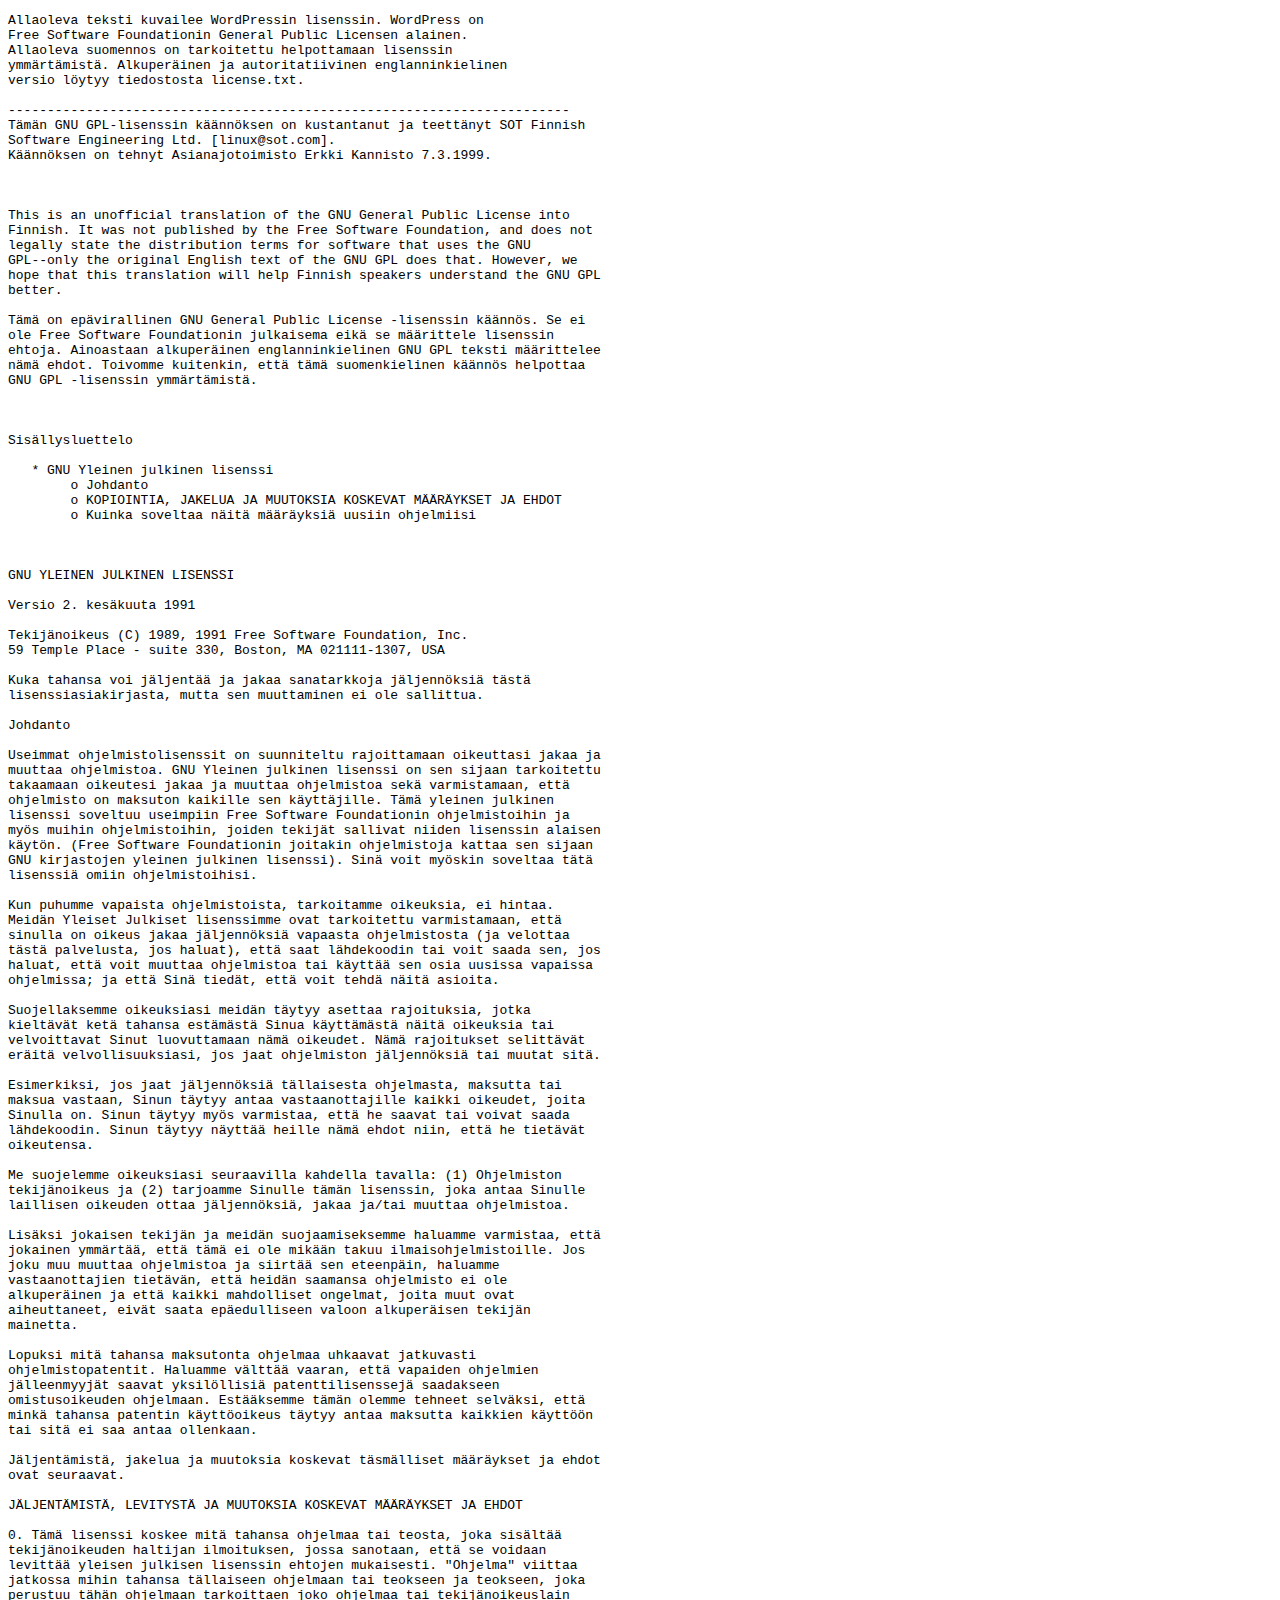
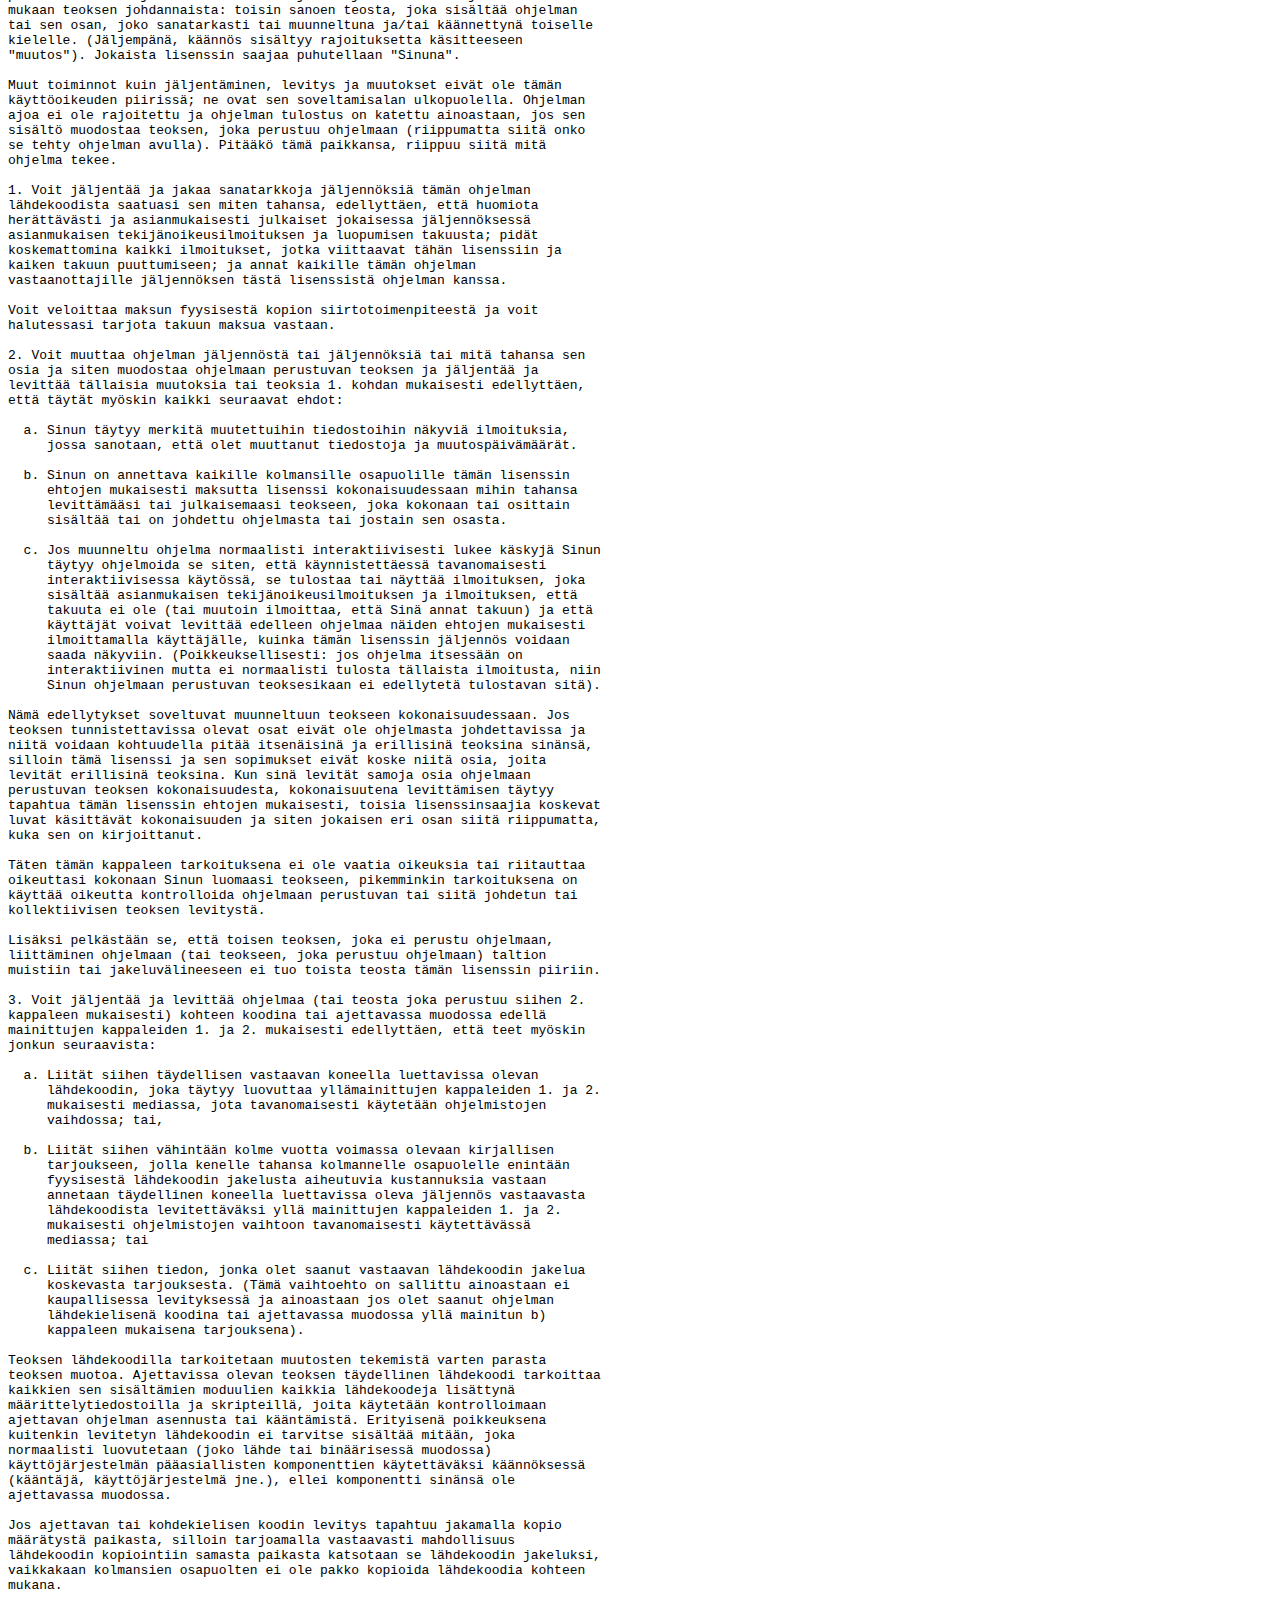
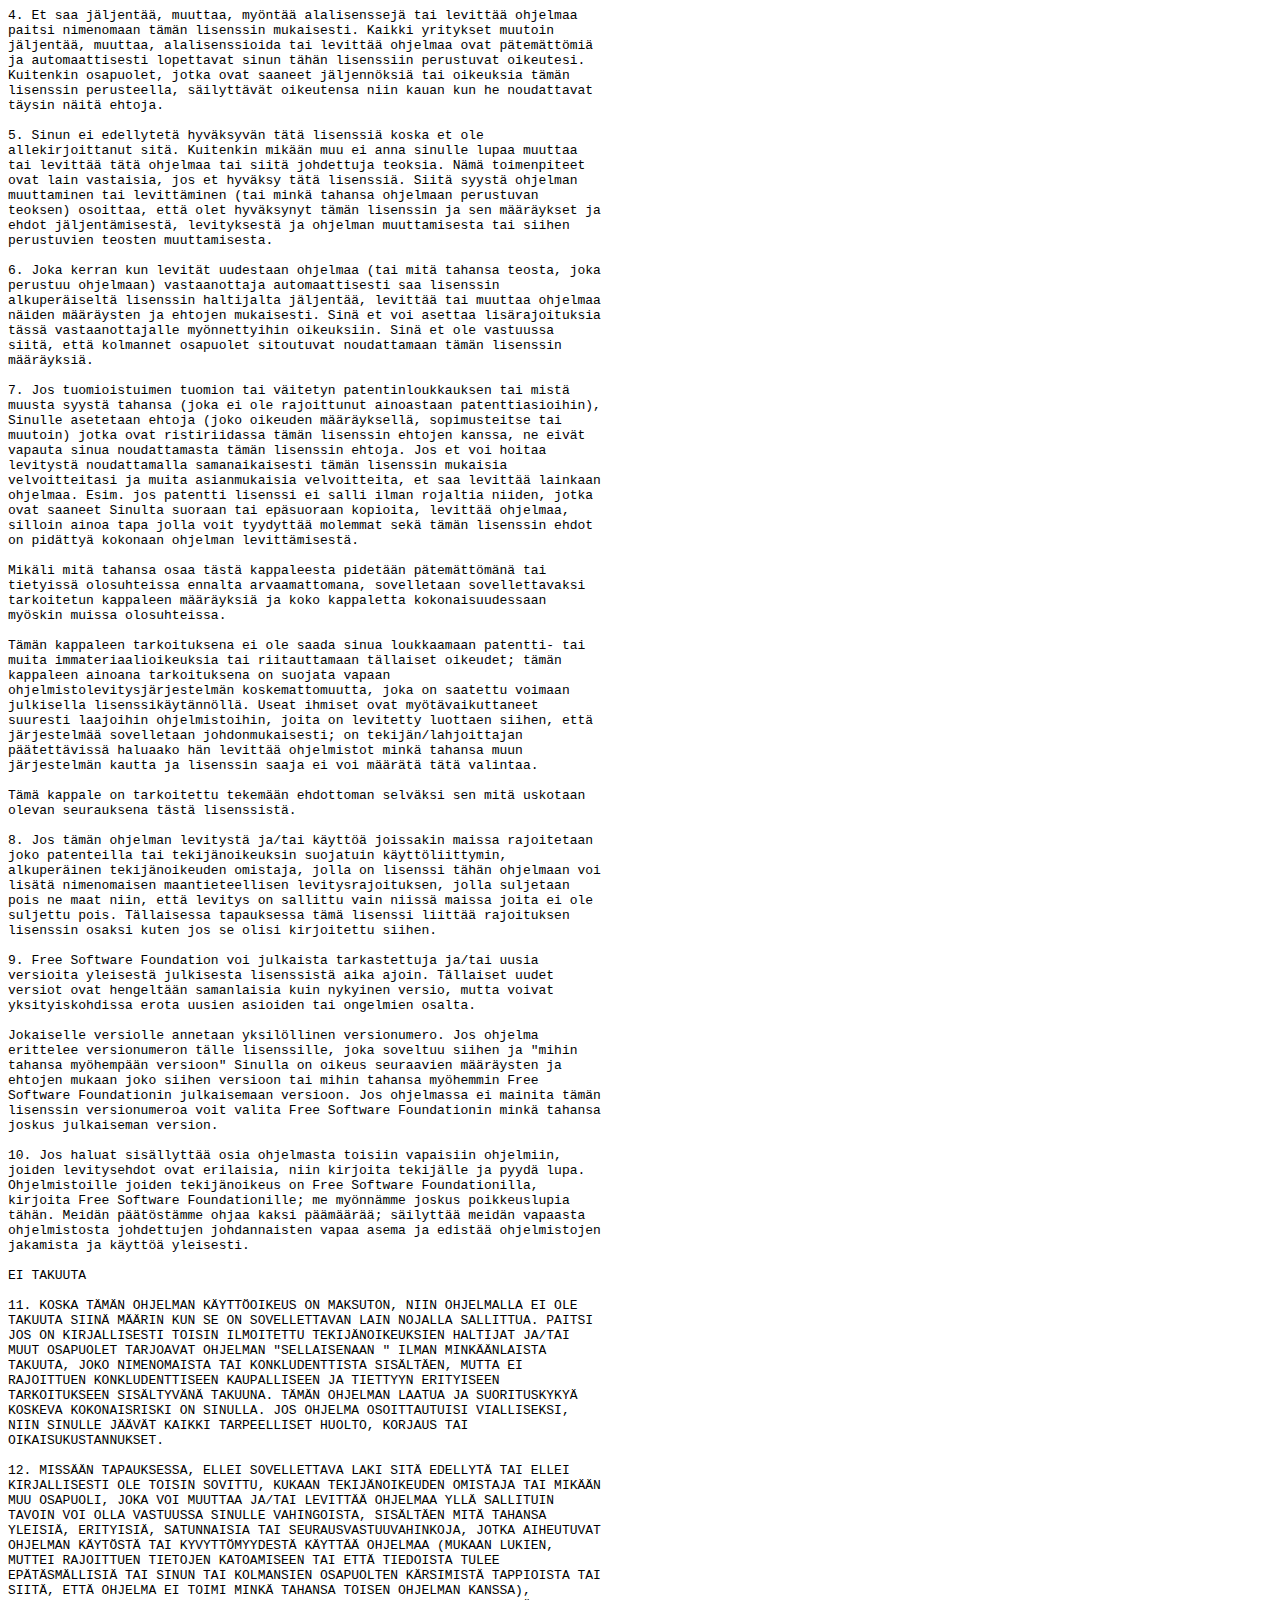
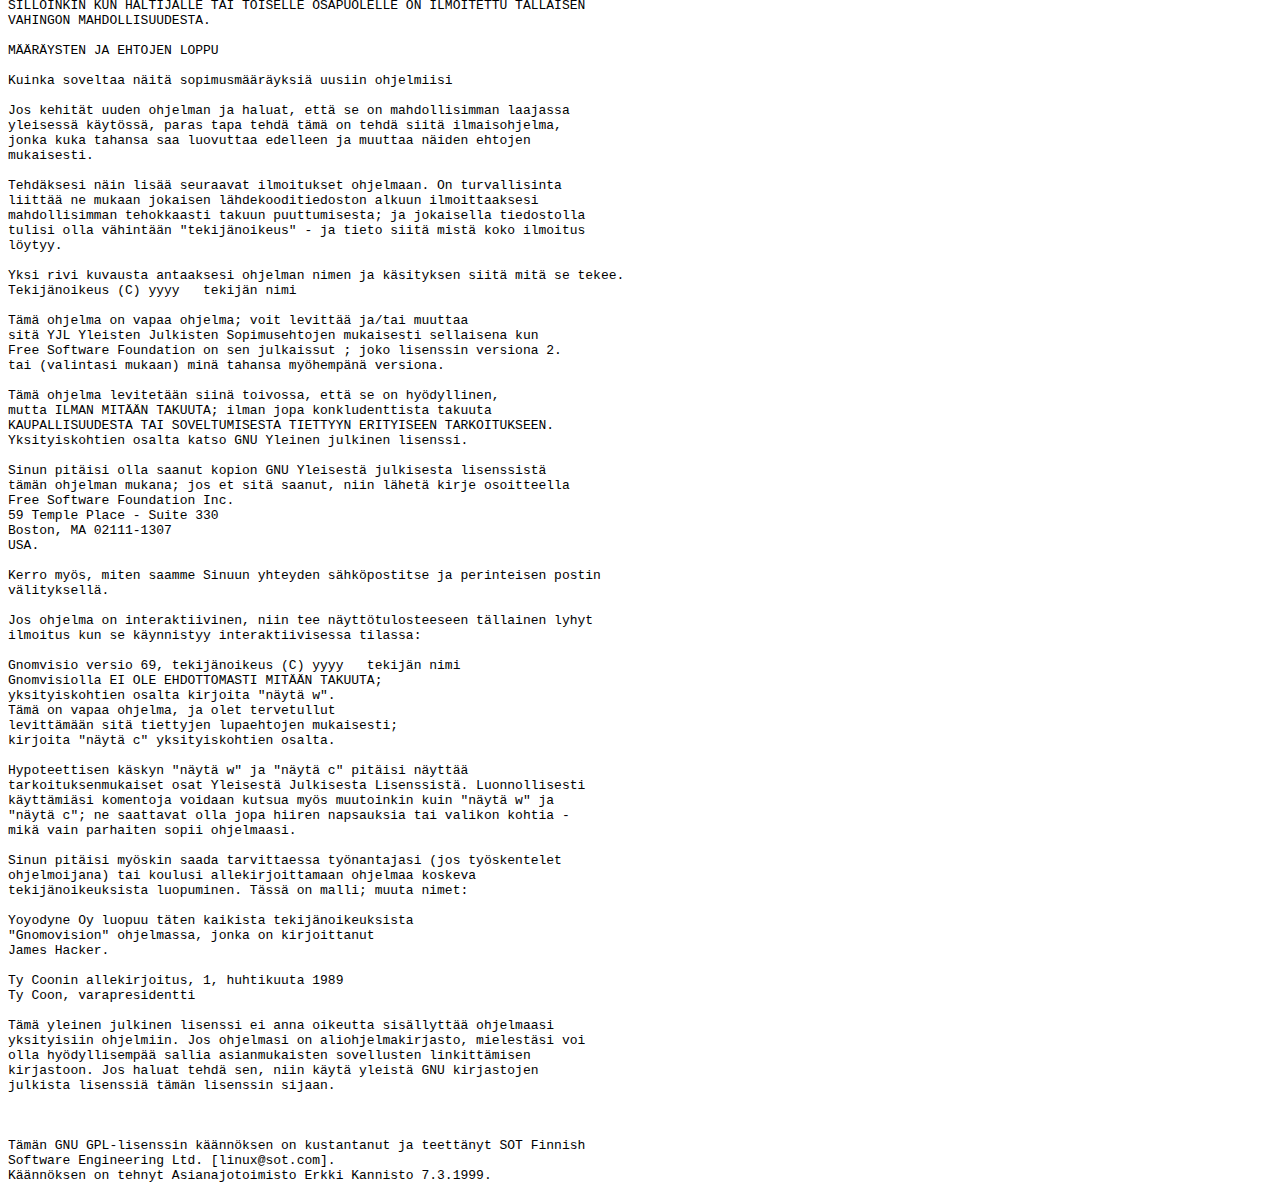
<file: public_html/lisenssi.html>
<!DOCTYPE html PUBLIC "-//W3C//DTD XHTML 1.0 Strict//EN" "http://www.w3.org/TR/xhtml1/DTD/xhtml1-strict.dtd">
<html xmlns="http://www.w3.org/1999/xhtml">
<head>
<title>WordPress &rsaquo; Lisenssi</title>
<meta http-equiv="Content-Type" content="text/html; charset=UTF-8" />
</head>
<body>
<pre>
Allaoleva teksti kuvailee WordPressin lisenssin. WordPress on
Free Software Foundationin General Public Licensen alainen.
Allaoleva suomennos on tarkoitettu helpottamaan lisenssin
ymmärtämistä. Alkuperäinen ja autoritatiivinen englanninkielinen
versio löytyy tiedostosta license.txt.

------------------------------------------------------------------------
Tämän GNU GPL-lisenssin käännöksen on kustantanut ja teettänyt SOT Finnish
Software Engineering Ltd. [linux@sot.com].
Käännöksen on tehnyt Asianajotoimisto Erkki Kannisto 7.3.1999.



This is an unofficial translation of the GNU General Public License into
Finnish. It was not published by the Free Software Foundation, and does not
legally state the distribution terms for software that uses the GNU
GPL--only the original English text of the GNU GPL does that. However, we
hope that this translation will help Finnish speakers understand the GNU GPL
better.

Tämä on epävirallinen GNU General Public License -lisenssin käännös. Se ei
ole Free Software Foundationin julkaisema eikä se määrittele lisenssin
ehtoja. Ainoastaan alkuperäinen englanninkielinen GNU GPL teksti määrittelee
nämä ehdot. Toivomme kuitenkin, että tämä suomenkielinen käännös helpottaa
GNU GPL -lisenssin ymmärtämistä.



Sisällysluettelo

   * GNU Yleinen julkinen lisenssi
        o Johdanto
        o KOPIOINTIA, JAKELUA JA MUUTOKSIA KOSKEVAT MÄÄRÄYKSET JA EHDOT
        o Kuinka soveltaa näitä määräyksiä uusiin ohjelmiisi



GNU YLEINEN JULKINEN LISENSSI

Versio 2. kesäkuuta 1991

Tekijänoikeus (C) 1989, 1991 Free Software Foundation, Inc.
59 Temple Place - suite 330, Boston, MA 021111-1307, USA

Kuka tahansa voi jäljentää ja jakaa sanatarkkoja jäljennöksiä tästä
lisenssiasiakirjasta, mutta sen muuttaminen ei ole sallittua.

Johdanto

Useimmat ohjelmistolisenssit on suunniteltu rajoittamaan oikeuttasi jakaa ja
muuttaa ohjelmistoa. GNU Yleinen julkinen lisenssi on sen sijaan tarkoitettu
takaamaan oikeutesi jakaa ja muuttaa ohjelmistoa sekä varmistamaan, että
ohjelmisto on maksuton kaikille sen käyttäjille. Tämä yleinen julkinen
lisenssi soveltuu useimpiin Free Software Foundationin ohjelmistoihin ja
myös muihin ohjelmistoihin, joiden tekijät sallivat niiden lisenssin alaisen
käytön. (Free Software Foundationin joitakin ohjelmistoja kattaa sen sijaan
GNU kirjastojen yleinen julkinen lisenssi). Sinä voit myöskin soveltaa tätä
lisenssiä omiin ohjelmistoihisi.

Kun puhumme vapaista ohjelmistoista, tarkoitamme oikeuksia, ei hintaa.
Meidän Yleiset Julkiset lisenssimme ovat tarkoitettu varmistamaan, että
sinulla on oikeus jakaa jäljennöksiä vapaasta ohjelmistosta (ja velottaa
tästä palvelusta, jos haluat), että saat lähdekoodin tai voit saada sen, jos
haluat, että voit muuttaa ohjelmistoa tai käyttää sen osia uusissa vapaissa
ohjelmissa; ja että Sinä tiedät, että voit tehdä näitä asioita.

Suojellaksemme oikeuksiasi meidän täytyy asettaa rajoituksia, jotka
kieltävät ketä tahansa estämästä Sinua käyttämästä näitä oikeuksia tai
velvoittavat Sinut luovuttamaan nämä oikeudet. Nämä rajoitukset selittävät
eräitä velvollisuuksiasi, jos jaat ohjelmiston jäljennöksiä tai muutat sitä.

Esimerkiksi, jos jaat jäljennöksiä tällaisesta ohjelmasta, maksutta tai
maksua vastaan, Sinun täytyy antaa vastaanottajille kaikki oikeudet, joita
Sinulla on. Sinun täytyy myös varmistaa, että he saavat tai voivat saada
lähdekoodin. Sinun täytyy näyttää heille nämä ehdot niin, että he tietävät
oikeutensa.

Me suojelemme oikeuksiasi seuraavilla kahdella tavalla: (1) Ohjelmiston
tekijänoikeus ja (2) tarjoamme Sinulle tämän lisenssin, joka antaa Sinulle
laillisen oikeuden ottaa jäljennöksiä, jakaa ja/tai muuttaa ohjelmistoa.

Lisäksi jokaisen tekijän ja meidän suojaamiseksemme haluamme varmistaa, että
jokainen ymmärtää, että tämä ei ole mikään takuu ilmaisohjelmistoille. Jos
joku muu muuttaa ohjelmistoa ja siirtää sen eteenpäin, haluamme
vastaanottajien tietävän, että heidän saamansa ohjelmisto ei ole
alkuperäinen ja että kaikki mahdolliset ongelmat, joita muut ovat
aiheuttaneet, eivät saata epäedulliseen valoon alkuperäisen tekijän
mainetta.

Lopuksi mitä tahansa maksutonta ohjelmaa uhkaavat jatkuvasti
ohjelmistopatentit. Haluamme välttää vaaran, että vapaiden ohjelmien
jälleenmyyjät saavat yksilöllisiä patenttilisenssejä saadakseen
omistusoikeuden ohjelmaan. Estääksemme tämän olemme tehneet selväksi, että
minkä tahansa patentin käyttöoikeus täytyy antaa maksutta kaikkien käyttöön
tai sitä ei saa antaa ollenkaan.

Jäljentämistä, jakelua ja muutoksia koskevat täsmälliset määräykset ja ehdot
ovat seuraavat.

JÄLJENTÄMISTÄ, LEVITYSTÄ JA MUUTOKSIA KOSKEVAT MÄÄRÄYKSET JA EHDOT

0. Tämä lisenssi koskee mitä tahansa ohjelmaa tai teosta, joka sisältää
tekijänoikeuden haltijan ilmoituksen, jossa sanotaan, että se voidaan
levittää yleisen julkisen lisenssin ehtojen mukaisesti. "Ohjelma" viittaa
jatkossa mihin tahansa tällaiseen ohjelmaan tai teokseen ja teokseen, joka
perustuu tähän ohjelmaan tarkoittaen joko ohjelmaa tai tekijänoikeuslain
mukaan teoksen johdannaista: toisin sanoen teosta, joka sisältää ohjelman
tai sen osan, joko sanatarkasti tai muunneltuna ja/tai käännettynä toiselle
kielelle. (Jäljempänä, käännös sisältyy rajoituksetta käsitteeseen
"muutos"). Jokaista lisenssin saajaa puhutellaan "Sinuna".

Muut toiminnot kuin jäljentäminen, levitys ja muutokset eivät ole tämän
käyttöoikeuden piirissä; ne ovat sen soveltamisalan ulkopuolella. Ohjelman
ajoa ei ole rajoitettu ja ohjelman tulostus on katettu ainoastaan, jos sen
sisältö muodostaa teoksen, joka perustuu ohjelmaan (riippumatta siitä onko
se tehty ohjelman avulla). Pitääkö tämä paikkansa, riippuu siitä mitä
ohjelma tekee.

1. Voit jäljentää ja jakaa sanatarkkoja jäljennöksiä tämän ohjelman
lähdekoodista saatuasi sen miten tahansa, edellyttäen, että huomiota
herättävästi ja asianmukaisesti julkaiset jokaisessa jäljennöksessä
asianmukaisen tekijänoikeusilmoituksen ja luopumisen takuusta; pidät
koskemattomina kaikki ilmoitukset, jotka viittaavat tähän lisenssiin ja
kaiken takuun puuttumiseen; ja annat kaikille tämän ohjelman
vastaanottajille jäljennöksen tästä lisenssistä ohjelman kanssa.

Voit veloittaa maksun fyysisestä kopion siirtotoimenpiteestä ja voit
halutessasi tarjota takuun maksua vastaan.

2. Voit muuttaa ohjelman jäljennöstä tai jäljennöksiä tai mitä tahansa sen
osia ja siten muodostaa ohjelmaan perustuvan teoksen ja jäljentää ja
levittää tällaisia muutoksia tai teoksia 1. kohdan mukaisesti edellyttäen,
että täytät myöskin kaikki seuraavat ehdot:

  a. Sinun täytyy merkitä muutettuihin tiedostoihin näkyviä ilmoituksia,
     jossa sanotaan, että olet muuttanut tiedostoja ja muutospäivämäärät.

  b. Sinun on annettava kaikille kolmansille osapuolille tämän lisenssin
     ehtojen mukaisesti maksutta lisenssi kokonaisuudessaan mihin tahansa
     levittämääsi tai julkaisemaasi teokseen, joka kokonaan tai osittain
     sisältää tai on johdettu ohjelmasta tai jostain sen osasta.

  c. Jos muunneltu ohjelma normaalisti interaktiivisesti lukee käskyjä Sinun
     täytyy ohjelmoida se siten, että käynnistettäessä tavanomaisesti
     interaktiivisessa käytössä, se tulostaa tai näyttää ilmoituksen, joka
     sisältää asianmukaisen tekijänoikeusilmoituksen ja ilmoituksen, että
     takuuta ei ole (tai muutoin ilmoittaa, että Sinä annat takuun) ja että
     käyttäjät voivat levittää edelleen ohjelmaa näiden ehtojen mukaisesti
     ilmoittamalla käyttäjälle, kuinka tämän lisenssin jäljennös voidaan
     saada näkyviin. (Poikkeuksellisesti: jos ohjelma itsessään on
     interaktiivinen mutta ei normaalisti tulosta tällaista ilmoitusta, niin
     Sinun ohjelmaan perustuvan teoksesikaan ei edellytetä tulostavan sitä).

Nämä edellytykset soveltuvat muunneltuun teokseen kokonaisuudessaan. Jos
teoksen tunnistettavissa olevat osat eivät ole ohjelmasta johdettavissa ja
niitä voidaan kohtuudella pitää itsenäisinä ja erillisinä teoksina sinänsä,
silloin tämä lisenssi ja sen sopimukset eivät koske niitä osia, joita
levität erillisinä teoksina. Kun sinä levität samoja osia ohjelmaan
perustuvan teoksen kokonaisuudesta, kokonaisuutena levittämisen täytyy
tapahtua tämän lisenssin ehtojen mukaisesti, toisia lisenssinsaajia koskevat
luvat käsittävät kokonaisuuden ja siten jokaisen eri osan siitä riippumatta,
kuka sen on kirjoittanut.

Täten tämän kappaleen tarkoituksena ei ole vaatia oikeuksia tai riitauttaa
oikeuttasi kokonaan Sinun luomaasi teokseen, pikemminkin tarkoituksena on
käyttää oikeutta kontrolloida ohjelmaan perustuvan tai siitä johdetun tai
kollektiivisen teoksen levitystä.

Lisäksi pelkästään se, että toisen teoksen, joka ei perustu ohjelmaan,
liittäminen ohjelmaan (tai teokseen, joka perustuu ohjelmaan) taltion
muistiin tai jakeluvälineeseen ei tuo toista teosta tämän lisenssin piiriin.

3. Voit jäljentää ja levittää ohjelmaa (tai teosta joka perustuu siihen 2.
kappaleen mukaisesti) kohteen koodina tai ajettavassa muodossa edellä
mainittujen kappaleiden 1. ja 2. mukaisesti edellyttäen, että teet myöskin
jonkun seuraavista:

  a. Liität siihen täydellisen vastaavan koneella luettavissa olevan
     lähdekoodin, joka täytyy luovuttaa yllämainittujen kappaleiden 1. ja 2.
     mukaisesti mediassa, jota tavanomaisesti käytetään ohjelmistojen
     vaihdossa; tai,

  b. Liität siihen vähintään kolme vuotta voimassa olevaan kirjallisen
     tarjoukseen, jolla kenelle tahansa kolmannelle osapuolelle enintään
     fyysisestä lähdekoodin jakelusta aiheutuvia kustannuksia vastaan
     annetaan täydellinen koneella luettavissa oleva jäljennös vastaavasta
     lähdekoodista levitettäväksi yllä mainittujen kappaleiden 1. ja 2.
     mukaisesti ohjelmistojen vaihtoon tavanomaisesti käytettävässä
     mediassa; tai

  c. Liität siihen tiedon, jonka olet saanut vastaavan lähdekoodin jakelua
     koskevasta tarjouksesta. (Tämä vaihtoehto on sallittu ainoastaan ei
     kaupallisessa levityksessä ja ainoastaan jos olet saanut ohjelman
     lähdekielisenä koodina tai ajettavassa muodossa yllä mainitun b)
     kappaleen mukaisena tarjouksena).

Teoksen lähdekoodilla tarkoitetaan muutosten tekemistä varten parasta
teoksen muotoa. Ajettavissa olevan teoksen täydellinen lähdekoodi tarkoittaa
kaikkien sen sisältämien moduulien kaikkia lähdekoodeja lisättynä
määrittelytiedostoilla ja skripteillä, joita käytetään kontrolloimaan
ajettavan ohjelman asennusta tai kääntämistä. Erityisenä poikkeuksena
kuitenkin levitetyn lähdekoodin ei tarvitse sisältää mitään, joka
normaalisti luovutetaan (joko lähde tai binäärisessä muodossa)
käyttöjärjestelmän pääasiallisten komponenttien käytettäväksi käännöksessä
(kääntäjä, käyttöjärjestelmä jne.), ellei komponentti sinänsä ole
ajettavassa muodossa.

Jos ajettavan tai kohdekielisen koodin levitys tapahtuu jakamalla kopio
määrätystä paikasta, silloin tarjoamalla vastaavasti mahdollisuus
lähdekoodin kopiointiin samasta paikasta katsotaan se lähdekoodin jakeluksi,
vaikkakaan kolmansien osapuolten ei ole pakko kopioida lähdekoodia kohteen
mukana.

4. Et saa jäljentää, muuttaa, myöntää alalisenssejä tai levittää ohjelmaa
paitsi nimenomaan tämän lisenssin mukaisesti. Kaikki yritykset muutoin
jäljentää, muuttaa, alalisenssioida tai levittää ohjelmaa ovat pätemättömiä
ja automaattisesti lopettavat sinun tähän lisenssiin perustuvat oikeutesi.
Kuitenkin osapuolet, jotka ovat saaneet jäljennöksiä tai oikeuksia tämän
lisenssin perusteella, säilyttävät oikeutensa niin kauan kun he noudattavat
täysin näitä ehtoja.

5. Sinun ei edellytetä hyväksyvän tätä lisenssiä koska et ole
allekirjoittanut sitä. Kuitenkin mikään muu ei anna sinulle lupaa muuttaa
tai levittää tätä ohjelmaa tai siitä johdettuja teoksia. Nämä toimenpiteet
ovat lain vastaisia, jos et hyväksy tätä lisenssiä. Siitä syystä ohjelman
muuttaminen tai levittäminen (tai minkä tahansa ohjelmaan perustuvan
teoksen) osoittaa, että olet hyväksynyt tämän lisenssin ja sen määräykset ja
ehdot jäljentämisestä, levityksestä ja ohjelman muuttamisesta tai siihen
perustuvien teosten muuttamisesta.

6. Joka kerran kun levität uudestaan ohjelmaa (tai mitä tahansa teosta, joka
perustuu ohjelmaan) vastaanottaja automaattisesti saa lisenssin
alkuperäiseltä lisenssin haltijalta jäljentää, levittää tai muuttaa ohjelmaa
näiden määräysten ja ehtojen mukaisesti. Sinä et voi asettaa lisärajoituksia
tässä vastaanottajalle myönnettyihin oikeuksiin. Sinä et ole vastuussa
siitä, että kolmannet osapuolet sitoutuvat noudattamaan tämän lisenssin
määräyksiä.

7. Jos tuomioistuimen tuomion tai väitetyn patentinloukkauksen tai mistä
muusta syystä tahansa (joka ei ole rajoittunut ainoastaan patenttiasioihin),
Sinulle asetetaan ehtoja (joko oikeuden määräyksellä, sopimusteitse tai
muutoin) jotka ovat ristiriidassa tämän lisenssin ehtojen kanssa, ne eivät
vapauta sinua noudattamasta tämän lisenssin ehtoja. Jos et voi hoitaa
levitystä noudattamalla samanaikaisesti tämän lisenssin mukaisia
velvoitteitasi ja muita asianmukaisia velvoitteita, et saa levittää lainkaan
ohjelmaa. Esim. jos patentti lisenssi ei salli ilman rojaltia niiden, jotka
ovat saaneet Sinulta suoraan tai epäsuoraan kopioita, levittää ohjelmaa,
silloin ainoa tapa jolla voit tyydyttää molemmat sekä tämän lisenssin ehdot
on pidättyä kokonaan ohjelman levittämisestä.

Mikäli mitä tahansa osaa tästä kappaleesta pidetään pätemättömänä tai
tietyissä olosuhteissa ennalta arvaamattomana, sovelletaan sovellettavaksi
tarkoitetun kappaleen määräyksiä ja koko kappaletta kokonaisuudessaan
myöskin muissa olosuhteissa.

Tämän kappaleen tarkoituksena ei ole saada sinua loukkaamaan patentti- tai
muita immateriaalioikeuksia tai riitauttamaan tällaiset oikeudet; tämän
kappaleen ainoana tarkoituksena on suojata vapaan
ohjelmistolevitysjärjestelmän koskemattomuutta, joka on saatettu voimaan
julkisella lisenssikäytännöllä. Useat ihmiset ovat myötävaikuttaneet
suuresti laajoihin ohjelmistoihin, joita on levitetty luottaen siihen, että
järjestelmää sovelletaan johdonmukaisesti; on tekijän/lahjoittajan
päätettävissä haluaako hän levittää ohjelmistot minkä tahansa muun
järjestelmän kautta ja lisenssin saaja ei voi määrätä tätä valintaa.

Tämä kappale on tarkoitettu tekemään ehdottoman selväksi sen mitä uskotaan
olevan seurauksena tästä lisenssistä.

8. Jos tämän ohjelman levitystä ja/tai käyttöä joissakin maissa rajoitetaan
joko patenteilla tai tekijänoikeuksin suojatuin käyttöliittymin,
alkuperäinen tekijänoikeuden omistaja, jolla on lisenssi tähän ohjelmaan voi
lisätä nimenomaisen maantieteellisen levitysrajoituksen, jolla suljetaan
pois ne maat niin, että levitys on sallittu vain niissä maissa joita ei ole
suljettu pois. Tällaisessa tapauksessa tämä lisenssi liittää rajoituksen
lisenssin osaksi kuten jos se olisi kirjoitettu siihen.

9. Free Software Foundation voi julkaista tarkastettuja ja/tai uusia
versioita yleisestä julkisesta lisenssistä aika ajoin. Tällaiset uudet
versiot ovat hengeltään samanlaisia kuin nykyinen versio, mutta voivat
yksityiskohdissa erota uusien asioiden tai ongelmien osalta.

Jokaiselle versiolle annetaan yksilöllinen versionumero. Jos ohjelma
erittelee versionumeron tälle lisenssille, joka soveltuu siihen ja "mihin
tahansa myöhempään versioon" Sinulla on oikeus seuraavien määräysten ja
ehtojen mukaan joko siihen versioon tai mihin tahansa myöhemmin Free
Software Foundationin julkaisemaan versioon. Jos ohjelmassa ei mainita tämän
lisenssin versionumeroa voit valita Free Software Foundationin minkä tahansa
joskus julkaiseman version.

10. Jos haluat sisällyttää osia ohjelmasta toisiin vapaisiin ohjelmiin,
joiden levitysehdot ovat erilaisia, niin kirjoita tekijälle ja pyydä lupa.
Ohjelmistoille joiden tekijänoikeus on Free Software Foundationilla,
kirjoita Free Software Foundationille; me myönnämme joskus poikkeuslupia
tähän. Meidän päätöstämme ohjaa kaksi päämäärää; säilyttää meidän vapaasta
ohjelmistosta johdettujen johdannaisten vapaa asema ja edistää ohjelmistojen
jakamista ja käyttöä yleisesti.

EI TAKUUTA

11. KOSKA TÄMÄN OHJELMAN KÄYTTÖOIKEUS ON MAKSUTON, NIIN OHJELMALLA EI OLE
TAKUUTA SIINÄ MÄÄRIN KUN SE ON SOVELLETTAVAN LAIN NOJALLA SALLITTUA. PAITSI
JOS ON KIRJALLISESTI TOISIN ILMOITETTU TEKIJÄNOIKEUKSIEN HALTIJAT JA/TAI
MUUT OSAPUOLET TARJOAVAT OHJELMAN "SELLAISENAAN " ILMAN MINKÄÄNLAISTA
TAKUUTA, JOKO NIMENOMAISTA TAI KONKLUDENTTISTA SISÄLTÄEN, MUTTA EI
RAJOITTUEN KONKLUDENTTISEEN KAUPALLISEEN JA TIETTYYN ERITYISEEN
TARKOITUKSEEN SISÄLTYVÄNÄ TAKUUNA. TÄMÄN OHJELMAN LAATUA JA SUORITUSKYKYÄ
KOSKEVA KOKONAISRISKI ON SINULLA. JOS OHJELMA OSOITTAUTUISI VIALLISEKSI,
NIIN SINULLE JÄÄVÄT KAIKKI TARPEELLISET HUOLTO, KORJAUS TAI
OIKAISUKUSTANNUKSET.

12. MISSÄÄN TAPAUKSESSA, ELLEI SOVELLETTAVA LAKI SITÄ EDELLYTÄ TAI ELLEI
KIRJALLISESTI OLE TOISIN SOVITTU, KUKAAN TEKIJÄNOIKEUDEN OMISTAJA TAI MIKÄÄN
MUU OSAPUOLI, JOKA VOI MUUTTAA JA/TAI LEVITTÄÄ OHJELMAA YLLÄ SALLITUIN
TAVOIN VOI OLLA VASTUUSSA SINULLE VAHINGOISTA, SISÄLTÄEN MITÄ TAHANSA
YLEISIÄ, ERITYISIÄ, SATUNNAISIA TAI SEURAUSVASTUUVAHINKOJA, JOTKA AIHEUTUVAT
OHJELMAN KÄYTÖSTÄ TAI KYVYTTÖMYYDESTÄ KÄYTTÄÄ OHJELMAA (MUKAAN LUKIEN,
MUTTEI RAJOITTUEN TIETOJEN KATOAMISEEN TAI ETTÄ TIEDOISTA TULEE
EPÄTÄSMÄLLISIÄ TAI SINUN TAI KOLMANSIEN OSAPUOLTEN KÄRSIMISTÄ TAPPIOISTA TAI
SIITÄ, ETTÄ OHJELMA EI TOIMI MINKÄ TAHANSA TOISEN OHJELMAN KANSSA),
SILLOINKIN KUN HALTIJALLE TAI TOISELLE OSAPUOLELLE ON ILMOITETTU TÄLLAISEN
VAHINGON MAHDOLLISUUDESTA.

MÄÄRÄYSTEN JA EHTOJEN LOPPU

Kuinka soveltaa näitä sopimusmääräyksiä uusiin ohjelmiisi

Jos kehität uuden ohjelman ja haluat, että se on mahdollisimman laajassa
yleisessä käytössä, paras tapa tehdä tämä on tehdä siitä ilmaisohjelma,
jonka kuka tahansa saa luovuttaa edelleen ja muuttaa näiden ehtojen
mukaisesti.

Tehdäksesi näin lisää seuraavat ilmoitukset ohjelmaan. On turvallisinta
liittää ne mukaan jokaisen lähdekooditiedoston alkuun ilmoittaaksesi
mahdollisimman tehokkaasti takuun puuttumisesta; ja jokaisella tiedostolla
tulisi olla vähintään "tekijänoikeus" - ja tieto siitä mistä koko ilmoitus
löytyy.

Yksi rivi kuvausta antaaksesi ohjelman nimen ja käsityksen siitä mitä se tekee.
Tekijänoikeus (C) yyyy   tekijän nimi

Tämä ohjelma on vapaa ohjelma; voit levittää ja/tai muuttaa
sitä YJL Yleisten Julkisten Sopimusehtojen mukaisesti sellaisena kun
Free Software Foundation on sen julkaissut ; joko lisenssin versiona 2.
tai (valintasi mukaan) minä tahansa myöhempänä versiona.

Tämä ohjelma levitetään siinä toivossa, että se on hyödyllinen,
mutta ILMAN MITÄÄN TAKUUTA; ilman jopa konkludenttista takuuta
KAUPALLISUUDESTA TAI SOVELTUMISESTA TIETTYYN ERITYISEEN TARKOITUKSEEN.
Yksityiskohtien osalta katso GNU Yleinen julkinen lisenssi.

Sinun pitäisi olla saanut kopion GNU Yleisestä julkisesta lisenssistä
tämän ohjelman mukana; jos et sitä saanut, niin lähetä kirje osoitteella
Free Software Foundation Inc.
59 Temple Place - Suite 330
Boston, MA 02111-1307
USA.

Kerro myös, miten saamme Sinuun yhteyden sähköpostitse ja perinteisen postin
välityksellä.

Jos ohjelma on interaktiivinen, niin tee näyttötulosteeseen tällainen lyhyt
ilmoitus kun se käynnistyy interaktiivisessa tilassa:

Gnomvisio versio 69, tekijänoikeus (C) yyyy   tekijän nimi
Gnomvisiolla EI OLE EHDOTTOMASTI MITÄÄN TAKUUTA;
yksityiskohtien osalta kirjoita "näytä w".
Tämä on vapaa ohjelma, ja olet tervetullut
levittämään sitä tiettyjen lupaehtojen mukaisesti;
kirjoita "näytä c" yksityiskohtien osalta.

Hypoteettisen käskyn "näytä w" ja "näytä c" pitäisi näyttää
tarkoituksenmukaiset osat Yleisestä Julkisesta Lisenssistä. Luonnollisesti
käyttämiäsi komentoja voidaan kutsua myös muutoinkin kuin "näytä w" ja
"näytä c"; ne saattavat olla jopa hiiren napsauksia tai valikon kohtia -
mikä vain parhaiten sopii ohjelmaasi.

Sinun pitäisi myöskin saada tarvittaessa työnantajasi (jos työskentelet
ohjelmoijana) tai koulusi allekirjoittamaan ohjelmaa koskeva
tekijänoikeuksista luopuminen. Tässä on malli; muuta nimet:

Yoyodyne Oy luopuu täten kaikista tekijänoikeuksista
"Gnomovision" ohjelmassa, jonka on kirjoittanut
James Hacker.

Ty Coonin allekirjoitus, 1, huhtikuuta 1989
Ty Coon, varapresidentti

Tämä yleinen julkinen lisenssi ei anna oikeutta sisällyttää ohjelmaasi
yksityisiin ohjelmiin. Jos ohjelmasi on aliohjelmakirjasto, mielestäsi voi
olla hyödyllisempää sallia asianmukaisten sovellusten linkittämisen
kirjastoon. Jos haluat tehdä sen, niin käytä yleistä GNU kirjastojen
julkista lisenssiä tämän lisenssin sijaan.



Tämän GNU GPL-lisenssin käännöksen on kustantanut ja teettänyt SOT Finnish
Software Engineering Ltd. [linux@sot.com].
Käännöksen on tehnyt Asianajotoimisto Erkki Kannisto 7.3.1999.
</pre>
</body>
</html>
</file>
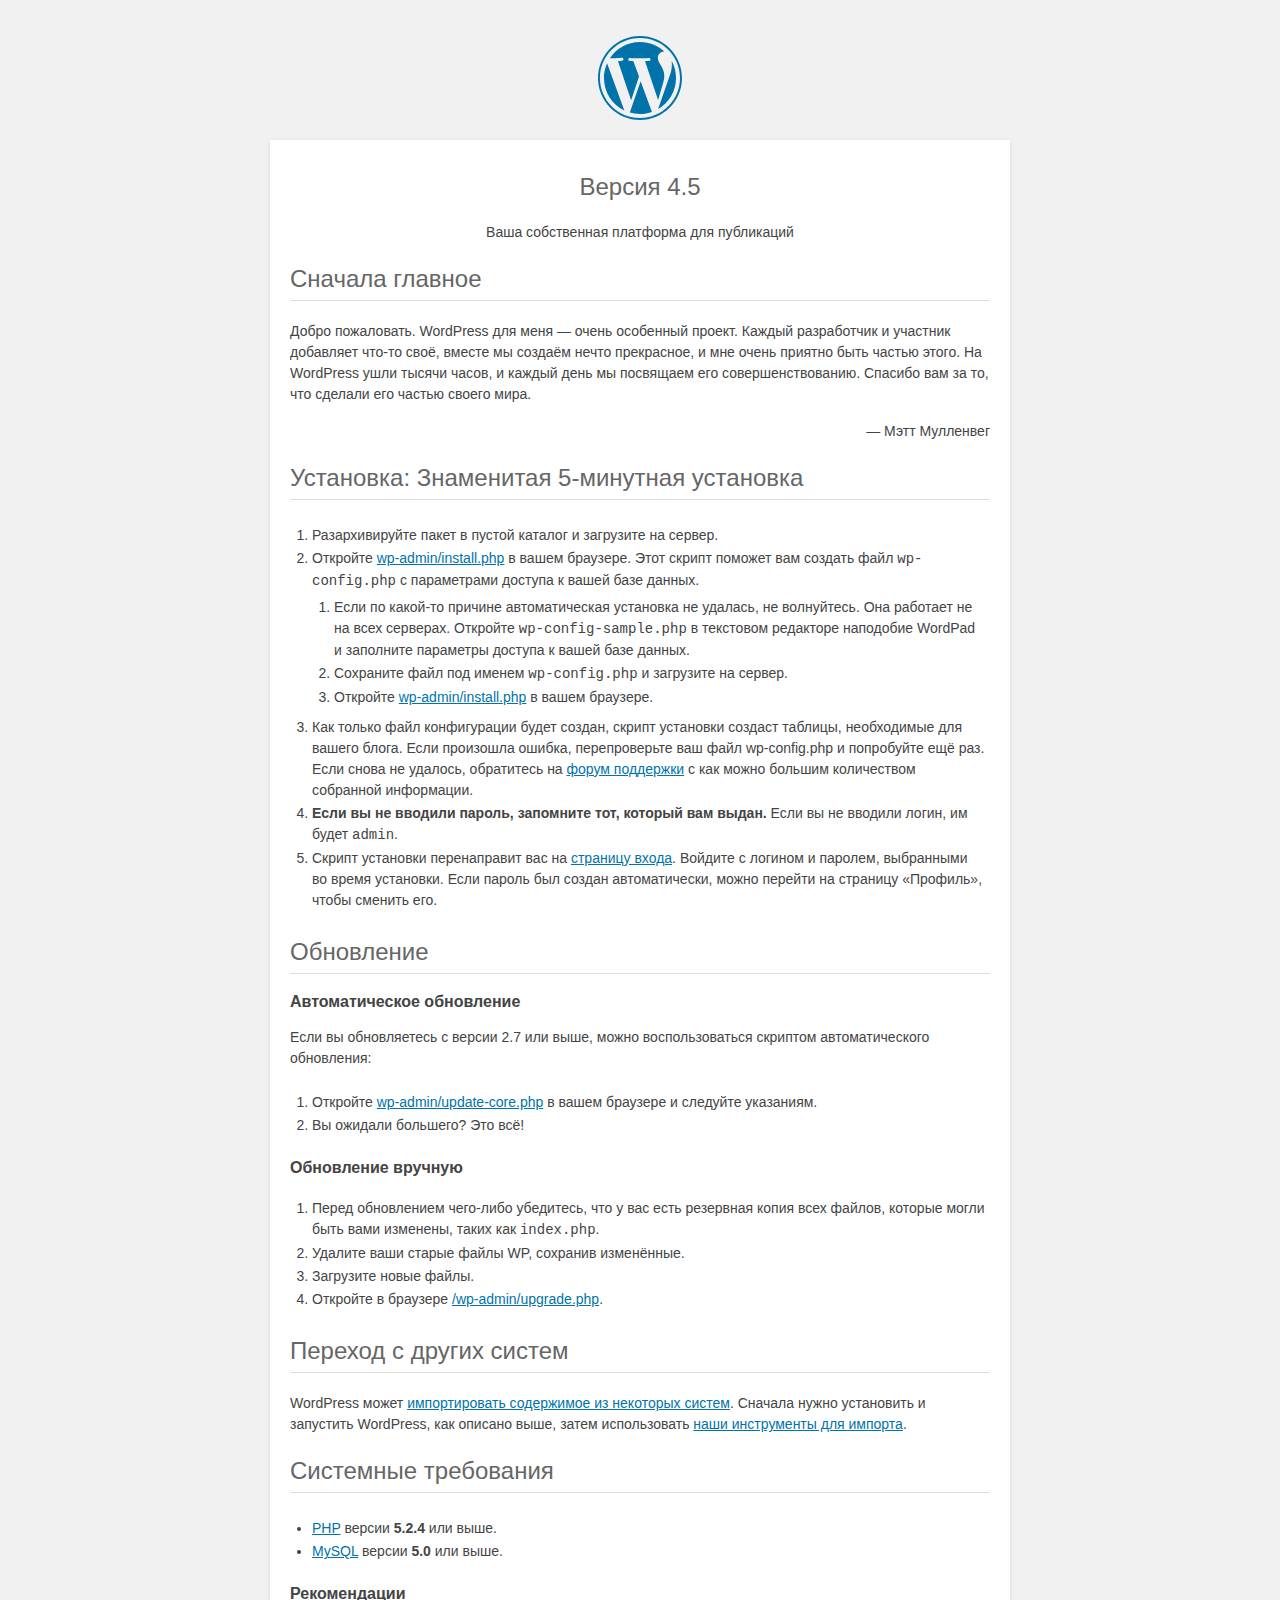
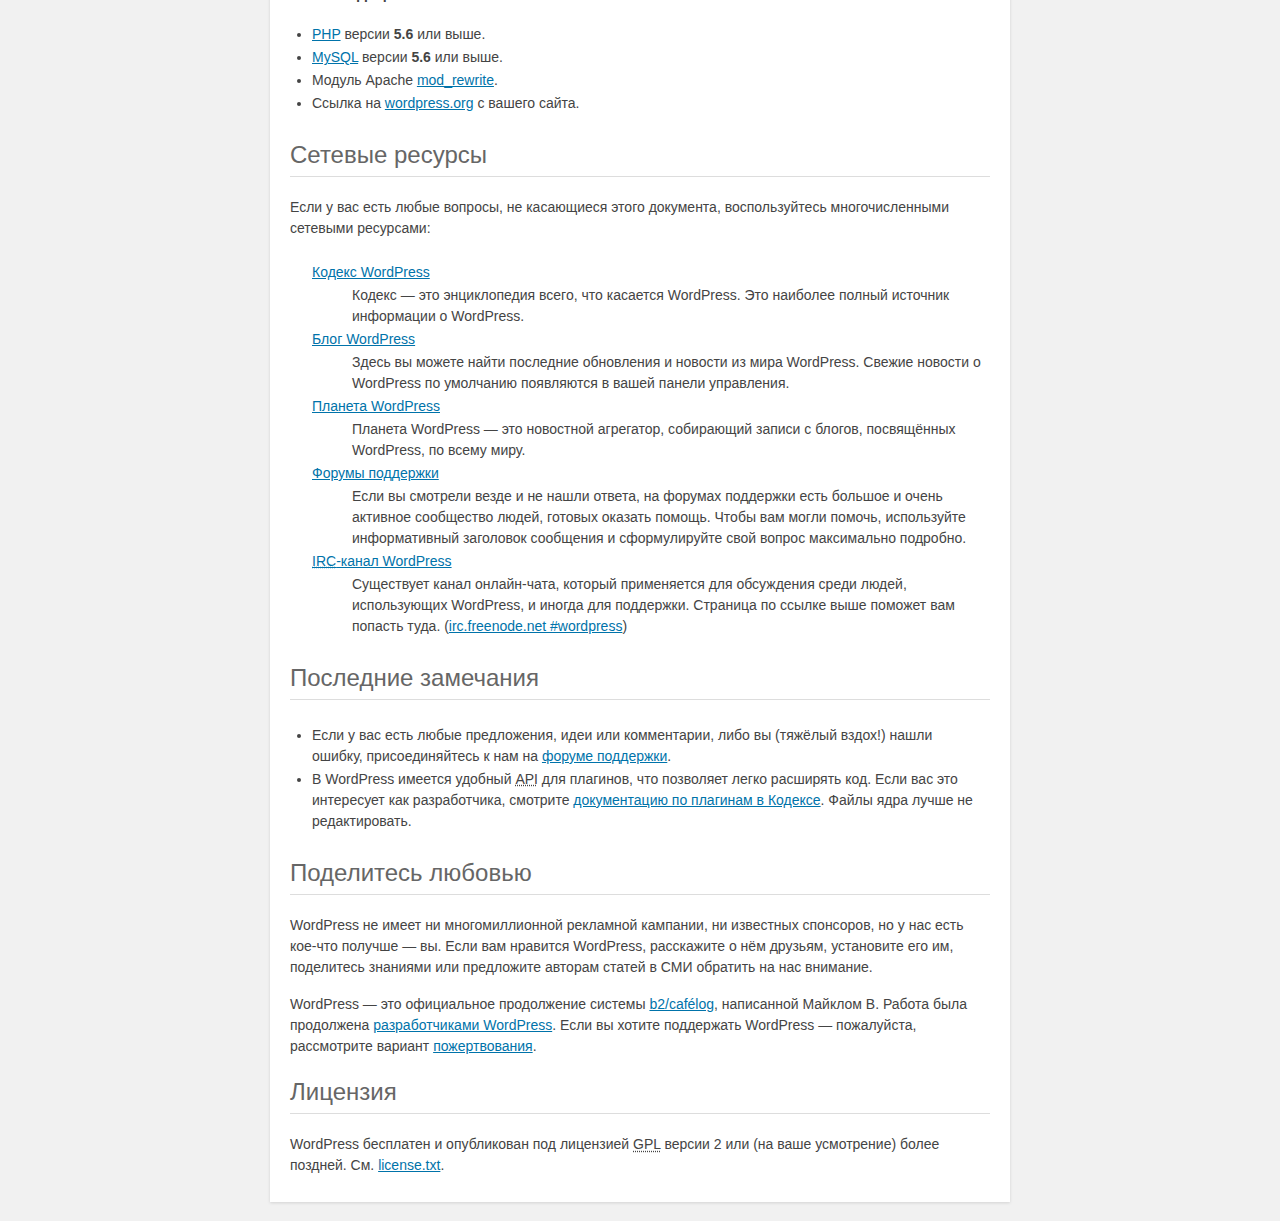
<file: public_html/readme.html>
<!DOCTYPE html PUBLIC "-//W3C//DTD XHTML 1.0 Strict//EN" "http://www.w3.org/TR/xhtml1/DTD/xhtml1-strict.dtd">
<html xmlns="http://www.w3.org/1999/xhtml">
<head>
	<meta name="viewport" content="width=device-width" />
	<meta http-equiv="Content-Type" content="text/html; charset=utf-8" />
	<title>WordPress &#8250; ReadMe</title>
	<link rel="stylesheet" href="wp-admin/css/install.css?ver=20100228" type="text/css" />
</head>
<body>
<h1 id="logo">
	<a href="https://wordpress.org/"><img alt="WordPress" src="wp-admin/images/wordpress-logo.png" /></a>
	<br /> Версия 4.5
</h1>
<p style="text-align: center">Ваша собственная платформа для публикаций</p>

<h2>Сначала главное</h2>
<p>Добро пожаловать. WordPress для меня &#8212; очень особенный проект. Каждый разработчик и участник добавляет что-то своё, вместе мы создаём нечто прекрасное, и мне очень приятно быть частью этого. На WordPress ушли тысячи часов, и каждый день мы посвящаем его совершенствованию. Спасибо вам за то, что сделали его частью своего мира.</p>
<p style="text-align: right">&#8212; Мэтт Мулленвег</p>

<h2>Установка: Знаменитая 5-минутная установка</h2>
<ol>
	<li>Разархивируйте пакет в пустой каталог и загрузите на сервер.</li>
	<li>Откройте <span class="file"><a href="wp-admin/install.php">wp-admin/install.php</a></span> в вашем браузере. Этот скрипт поможет вам создать файл <code>wp-config.php</code> с параметрами доступа к вашей базе данных.
		<ol>
			<li>Если по какой-то причине автоматическая установка не удалась, не волнуйтесь. Она работает не на всех серверах. Откройте <code>wp-config-sample.php</code> в текстовом редакторе наподобие WordPad и заполните параметры доступа к вашей базе данных.</li>
			<li>Сохраните файл под именем <code>wp-config.php</code> и загрузите на сервер.</li>
			<li>Откройте <span class="file"><a href="wp-admin/install.php">wp-admin/install.php</a></span> в вашем браузере.</li>
		</ol>
	</li>
	<li>Как только файл конфигурации будет создан, скрипт установки создаст таблицы, необходимые для вашего блога. Если произошла ошибка, перепроверьте ваш файл <span class="file">wp-config.php</span> и попробуйте ещё раз. Если снова не удалось, обратитесь на <a href="http://ru.forums.wordpress.org/">форум поддержки</a> с как можно большим количеством собранной информации.</li>
	<li><strong>Если вы не вводили пароль, запомните тот, который вам выдан.</strong> Если вы не вводили логин, им будет <code>admin</code>.</li>
	<li> Скрипт установки перенаправит вас на <a href="wp-login.php">страницу входа</a>. Войдите с логином и паролем, выбранными во время установки. Если пароль был создан автоматически, можно перейти на страницу &laquo;Профиль&raquo;, чтобы сменить его.</li>
</ol>

<h2>Обновление</h2>
<h3>Автоматическое обновление</h3>
<p>Если вы обновляетесь с версии 2.7 или выше, можно воспользоваться скриптом автоматического обновления:</p>
<ol>
	<li>Откройте <span class="file"><a href="wp-admin/update-core.php">wp-admin/update-core.php</a></span> в вашем браузере и следуйте указаниям.</li>
	<li>Вы ожидали большего? Это всё!</li>
</ol>

<h3>Обновление вручную</h3>
<ol>
	<li>Перед обновлением чего-либо убедитесь, что у вас есть резервная копия всех файлов, которые могли быть вами изменены, таких как <code>index.php</code>.</li>
	<li>Удалите ваши старые файлы WP, сохранив изменённые.</li>
	<li>Загрузите новые файлы.</li>
	<li>Откройте в браузере <span class="file"><a href="wp-admin/upgrade.php">/wp-admin/upgrade.php</a>.</span></li>
</ol>

<h2>Переход с других систем</h2>
<p>WordPress может <a href="http://codex.wordpress.org/Importing_Content">импортировать содержимое из некоторых систем</a>. Сначала нужно установить и запустить WordPress, как описано выше, затем использовать <a href="wp-admin/import.php" title="Импорт в WordPress">наши инструменты для импорта</a>.</p>

<h2>Системные требования</h2>
<ul>
	<li><a href="http://php.net/">PHP</a> версии <strong>5.2.4</strong> или выше.</li>
	<li><a href="http://www.mysql.com/">MySQL</a> версии <strong>5.0</strong> или выше.</li>
</ul>

<h3>Рекомендации</h3>
<ul>
	<li><a href="http://php.net/">PHP</a> версии <strong>5.6</strong> или выше.</li>
	<li><a href="http://www.mysql.com/">MySQL</a> версии <strong>5.6</strong> или выше.</li>
	<li>Модуль Apache <a href="http://httpd.apache.org/docs/2.2/mod/mod_rewrite.html">mod_rewrite</a>.</li>
	<li>Ссылка на <a href="https://wordpress.org/">wordpress.org</a> c вашего сайта.</li>
</ul>

<h2>Сетевые ресурсы</h2>
<p>Если у вас есть любые вопросы, не касающиеся этого документа, воспользуйтесь многочисленными сетевыми ресурсами:</p>
<dl>
	<dt><a href="http://codex.wordpress.org/Заглавная_страница">Кодекс WordPress</a></dt>
		<dd>Кодекс &#8212; это энциклопедия всего, что касается WordPress. Это наиболее полный источник информации о WordPress.</dd>
	<dt><a href="https://wordpress.org/news/">Блог WordPress</a></dt>
		<dd>Здесь вы можете найти последние обновления и новости из мира WordPress. Свежие новости о WordPress по умолчанию появляются в вашей панели управления.</dd>
	<dt><a href="https://planet.wordpress.org/">Планета WordPress </a></dt>
		<dd>Планета WordPress &#8212; это новостной агрегатор, собирающий записи с блогов, посвящённых WordPress, по всему миру.</dd>
	<dt><a href="http://ru.forums.wordpress.org/">Форумы поддержки</a></dt>
		<dd>Если вы смотрели везде и не нашли ответа, на форумах поддержки есть большое и очень активное сообщество людей, готовых оказать помощь. Чтобы вам могли помочь, используйте информативный заголовок сообщения и сформулируйте свой вопрос максимально подробно.</dd>
	<dt><a href="http://codex.wordpress.org/IRC"><abbr title="Internet Relay Chat">IRC</abbr>-канал WordPress</a></dt>
		<dd>Существует канал онлайн-чата, который применяется для обсуждения среди людей, использующих WordPress, и иногда для поддержки. Страница по ссылке выше поможет вам попасть туда. (<a href="irc://irc.freenode.net/wordpress">irc.freenode.net #wordpress</a>)</dd>
</dl>

<h2>Последние замечания</h2>
<ul>
	<li>Если у вас есть любые предложения, идеи или комментарии, либо вы (тяжёлый вздох!) нашли ошибку, присоединяйтесь к нам на <a href="http://ru.forums.wordpress.org/">форуме поддержки</a>.</li>
	<li>В WordPress имеется удобный <abbr title="application programming interface">API</abbr> для плагинов, что позволяет легко расширять код. Если вас это интересует как разработчика, смотрите <a href="http://codex.wordpress.org/Plugin_API" title="API WordPress для плагинов">документацию по плагинам в Кодексе</a>. Файлы ядра лучше не редактировать.</li>
</ul>

<h2>Поделитесь любовью</h2>
<p>WordPress не имеет ни многомиллионной рекламной кампании, ни известных спонсоров, но у нас есть кое-что получше &#8212; вы. Если вам нравится WordPress, расскажите о нём друзьям, установите его им, поделитесь знаниями или предложите авторам статей в СМИ обратить на нас внимание.</p>

<p>WordPress &#8212; это официальное продолжение системы <a href="http://cafelog.com/">b2/caf&#233;log</a>, написанной Майклом В. Работа была продолжена <a href="https://wordpress.org/about/">разработчиками WordPress</a>. Если вы хотите поддержать WordPress &#8212; пожалуйста, рассмотрите вариант <a href="https://wordpress.org/donate/" title="Пожертвования для WordPress">пожертвования</a>.</p>

<h2>Лицензия</h2>
<p>WordPress бесплатен и опубликован под лицензией <abbr title="GNU General Public License">GPL</abbr> версии 2 или (на ваше усмотрение) более поздней. См. <a href="license.txt">license.txt</a>.</p>

</body>
</html>
</file>
<file: Moscow Glory/css/style.css>
@font-face {
	font-family:Raleway Light;
	src: url("../fonts/Raleway-Light.ttf")
}
body{
	font-family: Raleway Light, sans-serif;
	background-color:#1f1d25;
	background-image:url("../img/background.jpg");
	background-repeat:no-repeat;
	background-position: 50% -275px;
	color:#FFFFFF;
}
body.about{
	background-color:#FFFFFF;
	background-image:none;
}
body.profile{
	color:#000000;
	background-color:#ffffff;
	background-image:none;
}
body.search{
	background-color:#ffffff;
	background-image:none;
}
.main-header{
	background-color:rgba(81,46,90,0.5);
	margin-bottom:300px;
}
.main-header.about{
	margin-bottom:23px;
	background-color:rgb(81,46,90);
}
.main-header.profile{
	background-color:rgb(81,46,90);
}
.profile .main-header{
	margin-bottom:0px;
}
.container{
	width:1100px;
	margin-left:auto;
	margin-right:auto;
}
.main-header .container{
	text-align:right;
}
.main-nav .menu{
	font-size:0px;
}
main.profile{
	padding-left: 16px;
}
ul.menu{
	padding:0;
	margin:0;
}
.menu li{
	display:inline-block;
	padding-right:22px;
}
.menu a{
	display:inline-block;
	padding-left:15px;
	padding-right:15px;
	font-size:18px;
	line-height:49px;
	color:#FFFFFF;
	text-decoration:none;
	vertical-align:middle;
}
a.active{
	text-decoration:underline;
}
.menu a:hover{
	background-color:rgba(0,0,0,0.1);
}
.menu a:hover li{
	background-color:rgba(0,0,0,0.1);
}
div.user-block{
	display:inline-block;
	position:relative;
}
.close-window {
	display:block;
	position:absolute;
	width:23px;
	height:23px;
	right:5px;
	top:5px;
}
.left-top, .right-top{
	position:absolute;
	width:24px;
	height:6px;
	background-color:#5e215e;
	top:7px;
}
.right-top{
	transform:rotate(-45deg);
}
.left-top {
	transform:rotate(45deg);
}
.logged-in.show{
	display:inline-block;
}
.logged-out.show{
	display:inline-block;
}
.logged-in .user-account{
	padding-left:0;
}
.logged-in .user-account a{
	padding-left:80px;
}
.hide{
	display:none;
}
.logged-in .user-avatar{
	position:absolute;
	background-color:#ffffff;
	width:40px;
	height:40px;
	border-radius:50%;
	padding:0;
	top:5px;
	left:20px;
}
.user-account{
	padding-left:35px;
}
.main-about{
	background-color:#FFFFFF;
}
main.search{
	text-align:left;
}
h1.site-title{
	font-size:30px;
	text-align:center;
	margin-bottom: 89px;
	font-weight:normal;
}
.search-btn{
	display:block;
	margin:0 auto;
	width:370px;
	text-align:center;
	text-decoration:none;
	color:#FFFFFF;
	font-size:33px;
	line-height:74px;
	background-color:rgba(81,46,90,0.5);
	margin-bottom:20px;
}
.search{
	text-align:center;
}
.simple-search{
	width:750px;
}
.simple-search .btn{
	display:inline-block;
	text-align:center;
	-moz-user-select: none;
	-khtml-user-select: none;
	-webkit-user-select: none;
	-ms-user-select:none;
	width:140px;
	background-color: white;
	border: 1px solid rgb(94, 33, 94);
}
.simple-search .btn.active{
	background-color:rgb(94, 33, 94);
	color:white;
}
.search select{
	height: 42px;
	margin-right: -5px;
	color:#999999;
}
.search select:nth-child(2){
	width: 215px;
	margin-left:0px;
}
.search select:last-child{
	width: 155px;
}
.sign-in-window, .sign-up-window, .forgot-password-window {
	display:block;
	position:fixed;
	top:50%;
	left:50%;
	margin-left:-195px;
	margin-top:-140px;
	width:300px;
	padding:65px 32px 35px 58px;
	background-color:#efeaee;
	text-align:center;
	box-shadow:0 0px 20px -3px #333333;
}
.sign-in-window input, .sign-up-window input, .forgot-password-window input{
	position:relative;
	display:block;
	width:280px;
	height:35px;
	margin-bottom:30px;
	padding-left:7px;
	padding-top:0px;
}
.required{
	animation-name:input-required;
	animation-duration:0.5s;
}
@keyframes input-required{
	0%,100% {
		left:50%;
	}
	20%,40%,60%,80% {
		left:50.2%;
	}
	10%,30%,50%,70%,90%{
		left:49.8%;
	}
}
@keyframes delete-meeting{
	0% {
		left:0px;
	}
	100% {
		left:-80px
	}
}
.sign-in-window input:nth-child(2), .sign-up-window input:nth-child(2){
	margin-bottom:25px;
}
.sign-in-window:before, .sign-up-window:before{
	content:"";
	display:block;
	position:absolute;
	background-image:url("../img/locker.svg");
	background-repeat:no-repeat;
	background-size: 30px 30px;
	background-position:50% 40%;
	border:3px solid rgb(81,46,90);
	border-radius:50%;
	width: 40px;
	height: 40px;
	top: 13px;
	left: 50%;
	margin-left: -20px;
}
.sign-in-window .login-btn, .sign-up-window .sign-up-btn, .forgot-password-window .forgot-password-btn{
	display: block;
	text-align: center;
	width: 290px;
	text-decoration: none;
	color: #FFFFFF;
	background-color: rgb(81,46,90);
	padding-bottom: 7px;
	padding-top: 7px;
	border:none;
}
.remember-password {
	display:block;
	text-decoration: none;
	text-align:center;
}
.no-display{
	display:none;
}
.description{
	padding-top:15px;
	padding-bottom:10px;
	text-align: center;
	margin-left: auto;
	margin-right: auto;
	margin-bottom:13px;
	color:#000000;
	background-color:#f1ebef;
}
.description .first{
	width: 480px;
}
.description .second{
	width: 650px;
}
.description p{
	margin-top:0px;
	margin-bottom:0px;
	margin-left: auto;
	margin-right: auto;
	font-size:17px;
	line-height:20px;
}
.advantages{
	height: 335px;
	margin:0 auto;
	margin-bottom: 50px;
}
.advantages .container{
	width:933px;
}
.advantage {
	position:relative;
	background-color:rgb(81,46,90);
	border-radius:12px;
	float:left;
	height:158px;
	width:263px;
	margin-right:72px;
	margin-top:15px;
	text-align:center;
	font-size: 23px;
	background-position:50% 40%;
	background-repeat:no-repeat;
}
.advantage  .advantage-item-title{
	display: block;
	margin-top: 115px;
}
.advantage.anonymous{
	background-image:url("../img/incognito.png");
}
.advantage.health{
	background-image:url("../img/health.png");
}
.advantage.safety{
	background-image:url("../img/safety.png");
}
.advantage.money{
	background-image:url("../img/money.png");
}
.advantage.fantasy{
	background-image:url("../img/fantasy.png");
}
.advantage.sex{
	background-image:url("../img/sex.png");
}
.advantage:nth-child(3n){
	margin-right:0px;
}
.advantage.hover{
	position:absolute;
	top:0;
	left:0;
	display:none;
	background-image:none; 
	background-color:rgba(255,255,255,0.9);
	font-size:14px;
	color:#000000;
	z-index:10;
	width:243px;
	padding-left: 10px;
	padding-right: 10px;
	padding-top:10px;
	border-radius:10px;
	margin-top:0;
	height: 148px;
}
.advantage:hover .advantage.hover{
	display:block;
}
.advantage.health.hover{
	font-size:14px;
}
.special-offers{
	padding-top: 6px;
	margin-top: 14px;
	height:240px;
	background-color:#f1ebef;
}
.special-offers .container{
	width:933px;
}
.offer-item {
	position:relative;
	border-radius:10px;
	float:left;
	height:158px;
	width:263px;
	margin-right:72px;
	margin-bottom:30px;
	text-align:center;
	font-size: 23px;
	background-position:50% 50%;
	background-repeat:no-repeat;
	overflow:hidden;
}
.active-offers{
	overflow:hidden;
	padding-bottom: 15px;
	background-color: #8b6793;
}
.active-offers-item{
	position:relative;
}
.offer-hover{
	display:none;
	position:absolute;
	z-index:11;
	color:#000000;
	font-family:"Raleway light", "Tahoma", san-serif;
	font-size:14px;
	height:100%;
	background-color:rgba(255,255,255,0.9);
}
.offer-item:hover .offer-hover{
	display:block;
}
.offers-title{
	text-align:center;
	font-size:25px;
	color:#000000;
	margin-bottom:20px;
}
.offer-item.friend{
	background-image:url("../img/92263244_f893a14a6dc4.png");
}
.offer-item.amount{
	background-image:url("../img/1377259648_1380267737.jpg");
}
.offer-item.vip{
	background-image:url("../img/arvamolnery-sparnum--n37740-1.jpg");
}
.offer-item:last-child{
	margin-right:0;
}
.offer-item.friend::after{
	content:"-40%";
	text-align:center;
	position:absolute;
	width:200px;
	height:27px;
	background-color:rgb(81,46,90);
	transform: rotate(-28deg);
	bottom: 40px;	
	padding-right: 10px;
	padding-left: 61px;
	text-align: left;
}
.offer-item.amount::after{
	content:"-10%";
	text-align:center;
	position:absolute;
	width:200px;
	height:27px;
	background-color:rgb(81,46,90);
	transform: rotate(-28deg);
	bottom: 40px;	
	padding-right: 10px;
	padding-left: 61px;
	text-align: left;	
}
.offer-item.vip::after{
	content:"VIP";
	text-align:center;
	position:absolute;
	width:200px;
	height:27px;
	background-color:rgb(81,46,90);
	transform: rotate(-28deg);
	bottom: 40px;	
	padding-right: 10px;
	padding-left: 61px;
	text-align: left;	
}

.rule-item{
	vertical-align:middle;
	position:relative;
	border-radius:10px;
	float:left;
	height:158px;
	width:263px;
	text-align:center;
	font-size: 23px;
	background-color:rgb(81,46,90);
	margin-right:72px;
	margin-bottom:30px;
}
.rule-item span{
	padding: 65px 0;
	display: inline-block;
}
.rule-item:nth-child(3) span{
	padding:52px 0;
}
.rule-hover{
	position:absolute;
	top:0;
	left:0;
	display:none;
	padding-top:10px;
	padding-bottom:10px;
	background-image:none; 
	background-color:rgba(255,255,255,0.95);
	font-size:14px;
	color:#000000;
	border-radius:5px;
	z-index:10;
	padding-left: 10px;
	padding-right: 10px;
	height: 138px;
}
.rule-item:hover .rule-hover{
	display:block;
}
.rules{
	height: 320px;
}
.rules .container{
	width:933px;
}
.rule-item:last-child{
	margin-right:0;
}
.rules-title{
	text-align:center;
	font-size:25px;
	line-height:40px;
	color:#000000;
	margin-top:3px;
	margin-bottom:20px;
}
.left-part{
	float:left;
}
.I-want, .status{
	color:#000000;
	border-bottom:1px solid rgb(81,46,90);
	padding-top: 10px;
	padding-bottom: 6px;
}
span.filter-title{
	display:inline-block;
	width:100px;
	margin-right:38px;
}
.simple-search .filter-checkbox{
	margin-left: 4px;
	margin-right: 85px;
}
.status label{
	font-size:12px;
}
.submit-btn{
	margin-top: 28px;
	height: 34px;
	padding-left: 40px;
	padding-right: 40px;
}
.result{
	width:750px;
	padding-left:0px;
	padding-right:70px;
	background-color: #f1ebef;
	height: 780px;
	padding-top: 20px;
}
.result-item{
	float:left;
	width:100px;
	margin-right:30px;
	margin-left:50px;
	margin-bottom:70px;
}
.result-item:nth-child(4n){
	margin-right:0;
}
.result-item .avatar{
	width:100px;
	height:100px;
	border-radius:50%;
	background-color:#999;
	background-position:50% 50%;
	background-repeat:no-repeat;
	margin-bottom:10px;
}
.result-item .nickname{
	color:#000000;
	text-align:center;
}
.filter-toggle{
	position:relative;
	height: 38px;
	border-bottom: 1px solid rgb(213, 195, 212);
}
.right-part{
	float:right;
	color:#000000;
	margin-left: 10px;
	margin-top:14px;
	width: 230px;
	border:1px solid #5e215e;
	font-size:15px;
}
.paddings-maker{
	padding-left:15px;
	padding-right:10px;
}
.right-part .filter-title{
	color:white;
	text-align:center;
	background-color:#5e215e;
	display:block;
	line-height:26px;
	vertical-align:middle;
}
.right-part .filter-submit{
	color:white;
	text-align:center;
	background-color:#5e215e;
	display:block;
	line-height:26px;
	width:100%;
	vertical-align:middle;	
	text-decoration:none;
	border:none;
}
.filter-sub-title{
	margin-top: 6px;
	border-bottom: 1px solid rgb(213, 195, 212);
	padding-bottom: 13px;
}
.bar{
	position:absolute;
	top:10px;
	left:0;
	width:200px;
	height:5px;
	background-color:#b2b2b2;
}
.selected-range {
	position:absolute;
	width:200px;
	height:5px;
	background-color:#813a8a;
	top:10px;
	left:0px;
}
.toggle{
	position:absolute;
	width:11px;
	height:11px;
	top:6px;
	background-color:#ffffff;
	border:0.2px solid black;
	border-radius:50%;
}
.toggle-left{
	left: 10px;
}
.toggle-right{
	left: 110px;
}
.toggle-label{
	position:absolute;
	top:10px;
}
.filter-parameters .case{
	line-height: 32px;
	padding-left: 23px;
}
.filter-parameters{
	border-bottom: 1px solid rgb(213, 195, 212);
}

.page-title.profile{
	font-size:23px;
	margin-bottom: 35px;
	margin-top:18px;
}
.account, .settings{
	float:left;
}
.calendar{
	float:right;
}
.account{
	width:253px;
	background-color:#f1ebef;
	padding-top:15px;
	padding-bottom:35px;
	margin-right: 63px;
}
.account .avatar{
	width: 163px;
	margin-left: auto;
	margin-right: auto;
	height: 163px;
	border:1px solid #000000;
	border-radius: 50%;
	margin-bottom:20px;
}
.avatar img{
	width: 100%;
	height: 100%;
}
.account .nickname{
	text-align: center;
	font-size: 22px;
	margin-left: 15px;
	margin-right: 25px;
	margin-bottom:13px;
	padding-bottom: 10px;
	border-bottom:2px solid #e0dbde;
}
.statistics{
	padding-left:24px;
}
.statistics-item{
	position:relative;
	font-size:13px;
	margin-bottom:14px;
	line-height:100%;
}
.statistics-title, .statistics-number {
	display:inline-block;
}
.statistics-title {
	width:140px;
	vertical-align:middle;
}
.statistics-number{
	position:relative;
	right:-10px;
	top:0px;
	display:inline-block;
	line-height:20px;
	height:20px;
	vertical-align:middle;
	text-align:center;
	width:20px;
	border:2px solid #632066;
}
.statistics-number a{
	text-decoration:none;
	color:#000000;
	font-size: 16px;
}
.my-offers{
	position:absolute;
	width:290px;
	left: 85%;
	top: -200%;
	box-shadow: 0 0 20px -4px black;
	max-height:330px;
	z-index: 12;
}
.active-offers{
	position:absolute;
	width:290px;
	left: 85%;
	top: -200%;
	box-shadow: 0 0 20px -4px black;
	z-index: 12;
}
.my-offers-item{
	border-top:1px solid #632066;
	padding-bottom:40px;
	background-color:#efeaee;
}
.my-offers-item:first-child{
	border-top:none;
}
.my-offers-item:first-child{
	margin-top:0;
}
.my-offers-item .offer-body{
	padding:5px 10px;
	height:60px;
}
.offers-avatar{
	float:left;
	background-color:#ffffff;
	width:60px;
	height:60px;
	border-radius:50%;
	padding:0;
	top:5px;
	left:20px;
	border:1px solid #000000;
}
.offer-text{
	float:right;
	max-width:190px;
}
.offer-text p{
	margin-top: 0px;
	margin-bottom: 3px;
}
.offer-text.active{
	text-align:left;
}
.offer-text.active p{
	margin-top:5px;
}
.offer-text .offer-time{
	color:#f8605f;
}
.offer-text .offer-time.passed{
	color:#000000;
}
.offer-buttons{
	display:block;
}
.offer-button{
	display:block;
	width:135px;
	margin:6px;
}
.offer-button.accept{
	float:left;
	margin-right:0;
}
.offer-button.decline{
	float:right;
	margin-left:0;
}
.active-offers-title{
	font-size: 20px;
	color: rgb(255, 255, 255);
	width: 150px;
	text-align: center;
	vertical-align:middle;
	margin: 0px auto;
	line-height: 50px;
	padding-top: 5px;	
	background-color:#8b6793;
	width:100%;
}
.active-offers-item{
	background-color: rgb(139, 103, 147);
}
.active-offer-body{
	position:relative;
	background-color: rgb(250, 250, 250);
	height: 70px;
	padding: 5px 10px;
}
.active-offer-body:hover{
	background-color:#efeaee;
}
.meetings-scroller{
	max-height:330px;
}
.active-user{
	font-size: 18px;
	font-weight: bold;
}
.settings{
	width:243px;
	padding-top:43px;
}
.settings select{
	display:block;
	width:100%;
	height:20px;
	margin-bottom:10px;
	background-color:#efefeb;
	border:none;
}
.additional-info{
	width:100%;
	height:90px;
	background-color:#efefeb;
	border:none;
	border-bottom:2px solid #e0dbde;
}
.buttons{
	padding-top:7px;
}
.settings button{
	display:inline-block;
	line-height:14px;
	width:120px;
	text-align:center;
	vertical-align:middle;
	font-size:10px;
	color:white;
	background-color:#632066;
	border:none;
}
button.save{
	float:left;
}
button.edit{
	float:right;
}
.month{
	float:left;
	width: 125px;
	margin-right: 10px;
	font-family:Tahoma;
	border-radius: 3px;
	overflow: hidden;
	border: 1px solid #f8f6f7;
}
.month:last-child{
	margin-right:0;
}
.border-maker{
	padding-left:5px;
	border:1px solid #e7e7e7;
	border-top:none;
	height:223px;
	width:407px;
	box-shadow:
		0 2px 0 2px #fbfbfa,
		0 3px 0 3px #ececec;
}
.big-simbols {
	position:relative;
	width:100%;
	height: 100px;
	color:#FFFFFF;
}
.big-simbols .previous-meeting{
	content:"";
	display:block;
	position:absolute;
	top:13px;
	right:22px;
	width:3px;
	height:3px;
	border-top:1px solid white;
	border-left:1px solid white;
	transform:rotate(-45deg);
}
.big-simbols .next-meeting{
	content:"";
	display:block;
	position:absolute;
	top:13px;
	right:7px;
	width:3px;
	height:3px;
	border-top:1px solid white;
	border-right:1px solid white;
	transform:rotate(45deg);
}
.big-simbols .day{
	font-size: 40px;
	font-family: "Raleway Light";
	line-height: 26px;
	margin-left: 9px;
}
.weekday-and-month span{
	display:inline-block;
	text-align:center;
	font-size:9px;	
	margin-left: 5px;
	margin-top: 6px;
}
.first .big-simbols{
	background-color:#b253bd;
}
.second .big-simbols{
	background-color:#00bf9d;
}
.third .big-simbols{
	background-color:#0096e2;
}
.month-data{
	font-size:8px;
}
.calendar .title{
	margin-top: 39px;
	text-align: center;
	margin-bottom: 9px;
	background-color: #efefeb;
}

.month-data td{
	Padding:1px 1.5px;
	text-align:center;
	border-radius:50%;
	width: 16px;
}
button.one-day{
	display:inline-block;
	width:13px;
	height:13px;
	border-radius:50%;
	text-align:center;
	vertical-align:middle;
	border-width:0;
	padding:0;
	margin:0;
	color:#000000;
	background-color:#ffffff;
}
.one-day:hover{
	background-color:#bfbebe;
}
.one-day.active{
	background-color:#0096e2;
	color:#FFFFFF;
}
.one-day.today{
	background-color:#00bf9d;
	color:#FFFFFF;
}
.month-data .weekdays{
	font-weight:bold;
}
.first .weekdays{
	color:#b253bd;
}
.second .weekdays{
	color:#00bf9d;
}
.third .weekdays{
	color:#0096e2;
}
.js-toggles{
	display:none;
}
.js-search-buttons{
	display:none;
}
.time-window{
	position:fixed;
	top:50%;
	left:50%;
	margin-left:-160px;
	margin-top:-225px;
	width:320px;
	padding:35px 0;
	padding-top:20px;
	background-color:#8b6793;
	color:#FFFFFF;
	box-shadow:0 0px 20px -3px #333333;
}
.hour-am, .hour-pm{
	background-color: #fafafa;
}
.hour-am:nth-child(2n), .hour-pm:nth-child(2n){
	background-color: #efeaee;
}
.day-half{
	position:absolute;
	background-repeat:no-repeat;
	background-position:50% 50%;
	background-size: 30px 30px;
	width: 30px;
	height: 30px;
	right: 20px;
	top: 15px;
}
.day-half.am{
	background-image:url("../img/icon-sun.png");
}
.day-half.pm{
	background-image:url("../img/icon-moon.png");
}
.hour-am label, .hour-pm label{
	line-height: 35px;
	color: black;
	display: inline-block;
	width: 280px;
	text-align: center;	
}
.time-window .window-title{
	text-align:center;
	margin-bottom:20px;
	font-size:20px;
}
.scheduled-date{
	padding:10px;
	display:inline-block;
	font-size:12px;
	background-color:#efeaee;
	border:none;
}
.scheduled-date.scheduled-day, .scheduled-date.scheduled-month{
	width:70px;
}
.scheduled-date.scheduled-time{
	width:100px;
}
.save-button-container{
	text-align:center;
}
.save-button{
	position:relative;
	bottom:-15px;
	width:120px;
	background-color:#572763;
	border:none;
	color:#FFFFFF;
	padding:5px;
	margin-left: auto;
	margin-right: auto;
}
.cancel-meeting-button{
	color:#ffffff;
	position: absolute;
	top: 0px;
	right: -80px;
	line-height: 80px;
	vertical-align: middle;
	width: 80px;
	background-color: rgb(254, 86, 86);
	text-align: center;
	border:none;
}
.to-be-deleted{
	left:-80px;
	animation-name:delete-meeting;
	animation-duration:0.4s;
}
.meeting-choose {
    position: fixed;
    top: 50%;
    left: 50%;
    padding: 20px 50px;
    background-color: #592764;
	margin-left: -175px;
	margin-top: -97px;
}
.meeting-choose-title {
    font-size: 23px;
    margin-bottom: 20px;
    text-align:center;
}
.meeting-var-item {
    background-color: #ffffff;
    color: #000000;
    width: 250px;
    display: block;
    margin-bottom: 20px;
    text-align:center;
    padding:2px 0;
}
.send-invitation {
    width: 250px;
    border: none;
    background-color: #d4c7d8;
    padding: 3px 0;
}
.meeting-var-item.active {
    background-color: #8b6793;
    color: #ffffff;
}
.meeting-var-item input {
	display:none;
}
.meeting-var-item label {
	-moz-user-select: none;
	-khtml-user-select: none;
	-webkit-user-select: none;
	-ms-user-select:none;
}
</file>
<file: public_html/wp-admin/css/install.css>
html {
	background: #f1f1f1;
	margin: 0 20px;
}

body {
	background: #fff;
	color: #444;
	font-family: "Open Sans", sans-serif;
	margin: 140px auto 25px;
	padding: 20px 20px 10px 20px;
	max-width: 700px;
	-webkit-font-smoothing: subpixel-antialiased;
	-webkit-box-shadow: 0 1px 3px rgba(0,0,0,0.13);
	box-shadow: 0 1px 3px rgba(0,0,0,0.13);
}

a {
	color: #0073aa;
}

a:hover,
a:active {
	color: #00a0d2;
}

a:focus {
	color: #124964;
	-webkit-box-shadow:
		0 0 0 1px #5b9dd9,
		0 0 2px 1px rgba(30, 140, 190, .8);
	box-shadow:
		0 0 0 1px #5b9dd9,
		0 0 2px 1px rgba(30, 140, 190, .8);
}

.ie8 a:focus {
	outline: #5b9dd9 solid 1px;
}

h1, h2 {
	border-bottom: 1px solid #ddd;
	clear: both;
	color: #666;
	font-size: 24px;
	padding: 0;
	padding-bottom: 7px;
	font-weight: normal;
}

h3 {
	font-size: 16px;
}

p, li, dd, dt {
	padding-bottom: 2px;
	font-size: 14px;
	line-height: 1.5;
}

code, .code {
	font-family: Consolas, Monaco, monospace;
}

ul, ol, dl {
	padding: 5px 5px 5px 22px;
}

a img {
	border:0
}
abbr {
	border: 0;
	font-variant: normal;
}

fieldset {
	border: 0;
	padding: 0;
	margin: 0;
}

label {
	cursor: pointer;
}

#logo {
	margin: 6px 0 14px 0;
	padding: 0 0 7px 0;
	border-bottom: none;
	text-align:center
}
#logo a {
	background-image: url(../images/w-logo-blue.png?ver=20131202);
	background-image: none, url(../images/wordpress-logo.svg?ver=20131107);
	-webkit-background-size: 84px;
	background-size: 84px;
	background-position: center top;
	background-repeat: no-repeat;
	color: #444; /* same as login.css */
	height: 84px;
	font-size: 20px;
	font-weight: normal;
	line-height: 1.3em;
	margin: -130px auto 25px;
	padding: 0;
	text-decoration: none;
	width: 84px;
	text-indent: -9999px;
	outline: none;
	overflow: hidden;
	display: block;
}

#logo a:focus {
	-webkit-box-shadow: none;
	box-shadow: none;
}

.step {
	margin: 20px 0 15px;
}
.step, th {
	text-align: left;
	padding: 0;
}
.language-chooser.wp-core-ui .step .button.button-large {
	height: 36px;
	font-size: 14px;
	line-height: 33px;
	vertical-align: middle;
}
textarea {
	border: 1px solid #ddd;
	font-family: "Open Sans", sans-serif;
	width: 100%;
	-webkit-box-sizing: border-box;
	-moz-box-sizing: border-box;
	box-sizing: border-box;
}

.form-table {
	border-collapse: collapse;
	margin-top: 1em;
	width: 100%;
}

.form-table td {
	margin-bottom: 9px;
	padding: 10px 20px 10px 0;
	font-size: 14px;
	vertical-align: top
}

.form-table th {
	font-size: 14px;
	text-align: left;
	padding: 10px 20px 10px 0;
	width: 140px;
	vertical-align: top;
}

.form-table code {
	line-height: 18px;
	font-size: 14px;
}

.form-table p {
	margin: 4px 0 0 0;
	font-size: 11px;
}

.form-table input {
	line-height: 20px;
	font-size: 15px;
	padding: 3px 5px;
	border: 1px solid #ddd;
	-webkit-box-shadow: inset 0 1px 2px rgba(0,0,0,0.07);
	box-shadow: inset 0 1px 2px rgba(0,0,0,0.07);
}

input,
submit {
	font-family: "Open Sans", sans-serif;
}

.form-table input[type=text],
.form-table input[type=email],
.form-table input[type=url],
.form-table input[type=password] {
	width: 206px;
}

.form-table th p {
	font-weight: normal;
}

.form-table.install-success th,
.form-table.install-success td {
	vertical-align: middle;
	padding: 16px 20px 16px 0;
}

.form-table.install-success td p {
	margin: 0;
	font-size: 14px;
}

.form-table.install-success td code {
	margin: 0;
	font-size: 18px;
}

#error-page {
	margin-top: 50px;
}

#error-page p {
	font-size: 14px;
	line-height: 18px;
	margin: 25px 0 20px;
}

#error-page code, .code {
	font-family: Consolas, Monaco, monospace;
}

.wp-hide-pw > .dashicons {
	line-height: inherit;
}

#pass-strength-result {
	background-color: #eee;
	border: 1px solid #ddd;
	color: #23282d;
	margin: -2px 5px 5px 0px;
	padding: 3px 5px;
	text-align: center;
	width: 218px;
	-webkit-box-sizing: border-box;
	-moz-box-sizing: border-box;
	box-sizing: border-box;
	opacity: 0;
}

#pass-strength-result.short {
	background-color: #f1adad;
	border-color: #e35b5b;
	opacity: 1;
}

#pass-strength-result.bad {
	background-color: #fbc5a9;
	border-color: #f78b53;
	opacity: 1;
}

#pass-strength-result.good {
	background-color: #ffe399;
	border-color: #ffc733;
	opacity: 1;
}

#pass-strength-result.strong {
	background-color: #c1e1b9;
	border-color: #83c373;
	opacity: 1;
}

#pass1.short, #pass1-text.short {
	border-color: #e35b5b;
}

#pass1.bad, #pass1-text.bad {
	border-color: #f78b53;
}

#pass1.good, #pass1-text.good {
	border-color: #ffc733;
}

#pass1.strong, #pass1-text.strong {
	border-color: #83c373;
}

.pw-weak {
	display: none;
}

.message {
	border-left: 4px solid #dc3232;
	padding: .7em .6em;
	background-color: #fbeaea;
}

/* rtl:ignore */
#dbname,
#uname,
#pwd,
#dbhost,
#prefix,
#user_login,
#admin_email,
#pass1,
#pass2 {
	direction: ltr;
}

#pass1-text,
.show-password #pass1 {
	display: none;
}

.show-password #pass1-text
{
	display: inline-block;
}

.form-table span.description.important {
	font-size: 12px;
}


/* localization */
body.rtl,
.rtl textarea,
.rtl input,
.rtl submit {
	font-family: Tahoma, sans-serif;
}

:lang(he-il) body.rtl,
:lang(he-il) .rtl textarea,
:lang(he-il) .rtl input,
:lang(he-il) .rtl submit {
	font-family: Arial, sans-serif;
}

@media only screen and (max-width: 799px) {
	body {
		margin-top: 115px;
	}
	#logo a {
		margin: -125px auto 30px;
	}
}

@media screen and ( max-width: 782px ) {

	.form-table {
		margin-top: 0;
	}

	.form-table th,
	.form-table td {
		display: block;
		width: auto;
		vertical-align: middle;
	}

	.form-table th {
		padding: 20px 0 0;
	}

	.form-table td {
		padding: 5px 0;
		border: 0;
		margin: 0;
	}

	textarea,
	input {
		font-size: 16px;
	}

	.form-table td input[type="text"],
	.form-table td input[type="email"],
	.form-table td input[type="url"],
	.form-table td input[type="password"],
	.form-table td select,
	.form-table td textarea,
	.form-table span.description {
		width: 100%;
		font-size: 16px;
		line-height: 1.5;
		padding: 7px 10px;
		display: block;
		max-width: none;
		-webkit-box-sizing: border-box;
		-moz-box-sizing: border-box;
		box-sizing: border-box;
	}

}

body.language-chooser {
	max-width: 300px;
}

.language-chooser select {
	padding: 8px;
	width: 100%;
	display: block;
	border: 1px solid #ddd;
	background-color: #fff;
	color: #32373c;
	font-size: 16px;
	font-family: Arial, sans-serif;
	font-weight: normal;
}

.language-chooser p {
	text-align: right;
}

.screen-reader-input,
.screen-reader-text {
	position: absolute;
	margin: -1px;
	padding: 0;
	height: 1px;
	width: 1px;
	overflow: hidden;
	clip: rect(0 0 0 0);
	border: 0;
}

.spinner {
	background: url(../images/spinner.gif) no-repeat;
	-webkit-background-size: 20px 20px;
	background-size: 20px 20px;
	visibility: hidden;
	opacity: 0.7;
	filter: alpha(opacity=70);
	width: 20px;
	height: 20px;
	margin: 2px 5px 0;
}

.step .spinner {
	display: inline-block;
	vertical-align: middle;
	margin-right: 15px;
}

.button-secondary.hide-if-no-js,
.hide-if-no-js {
	display: none;
}

/**
 * HiDPI Displays
 */
@media print,
  (-webkit-min-device-pixel-ratio: 1.25),
  (min-resolution: 120dpi) {

	.spinner {
		background-image: url(../images/spinner-2x.gif);
	}

}
</file>
